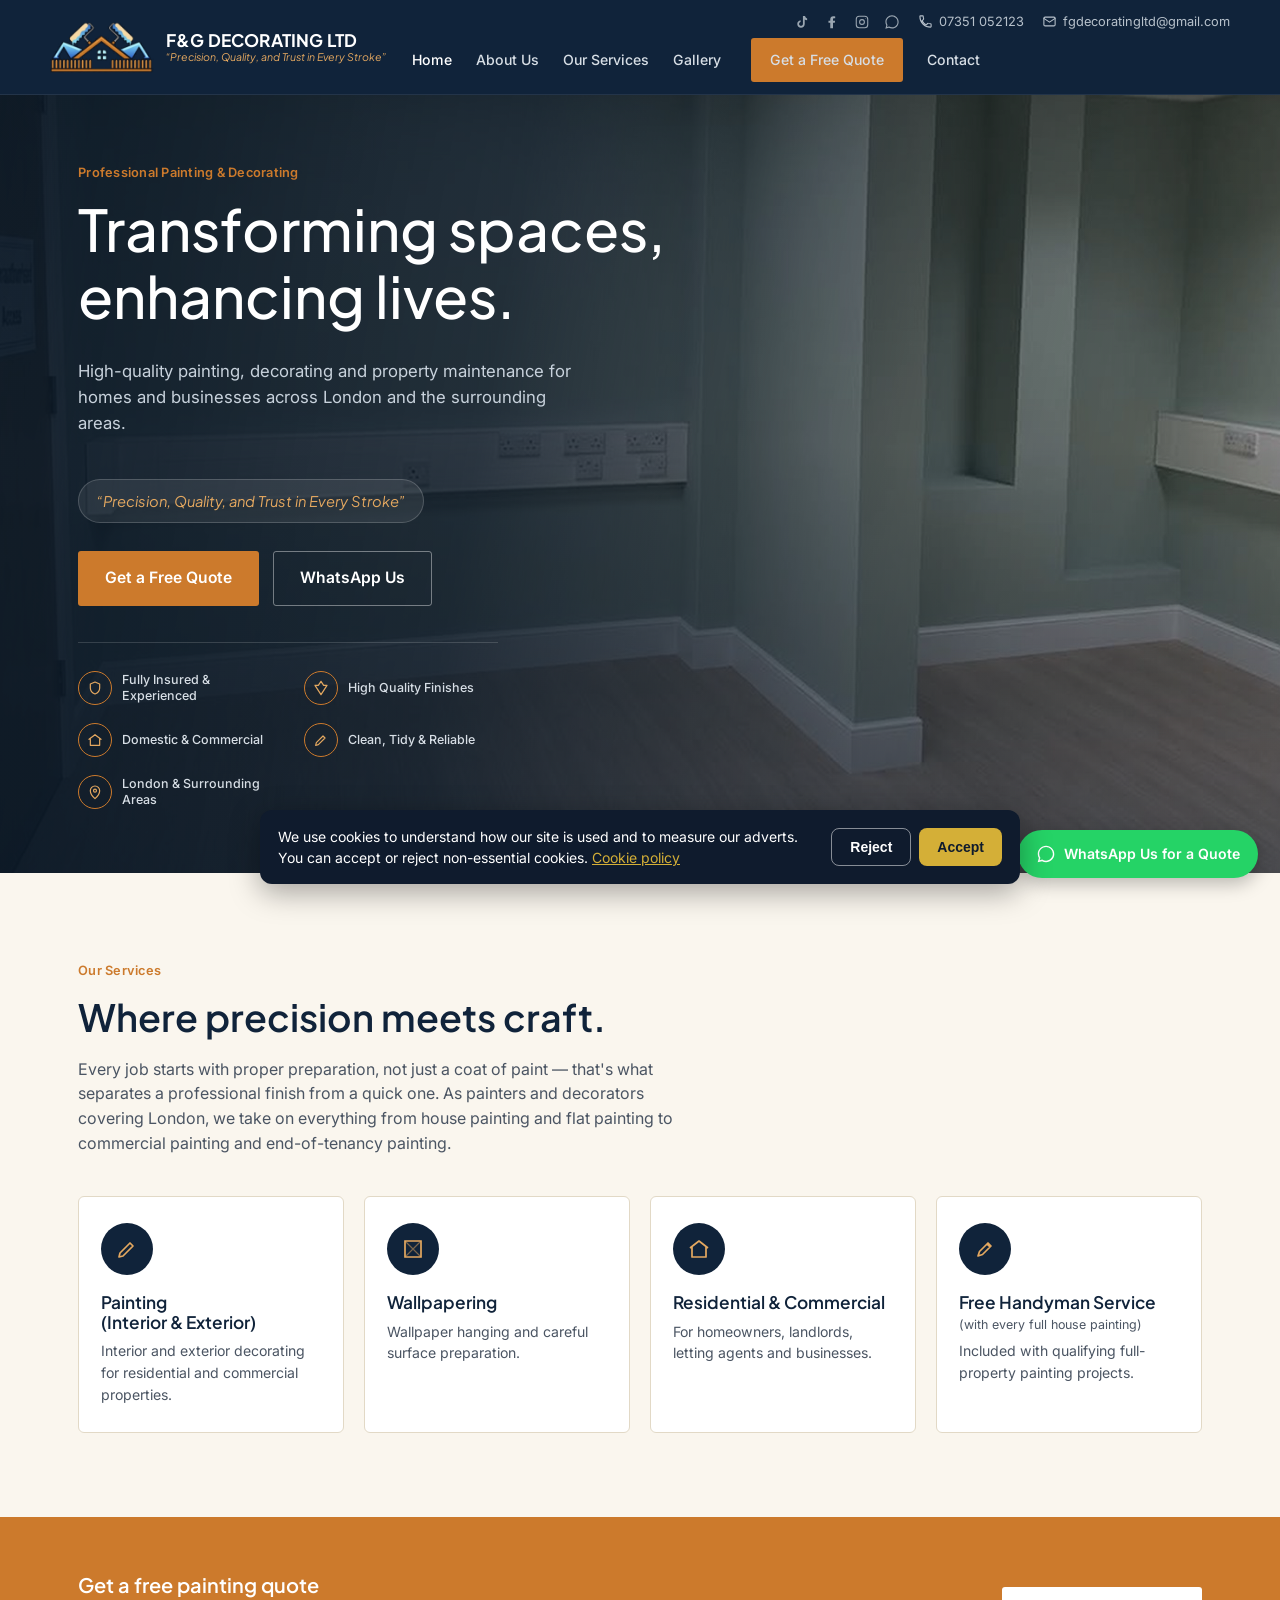
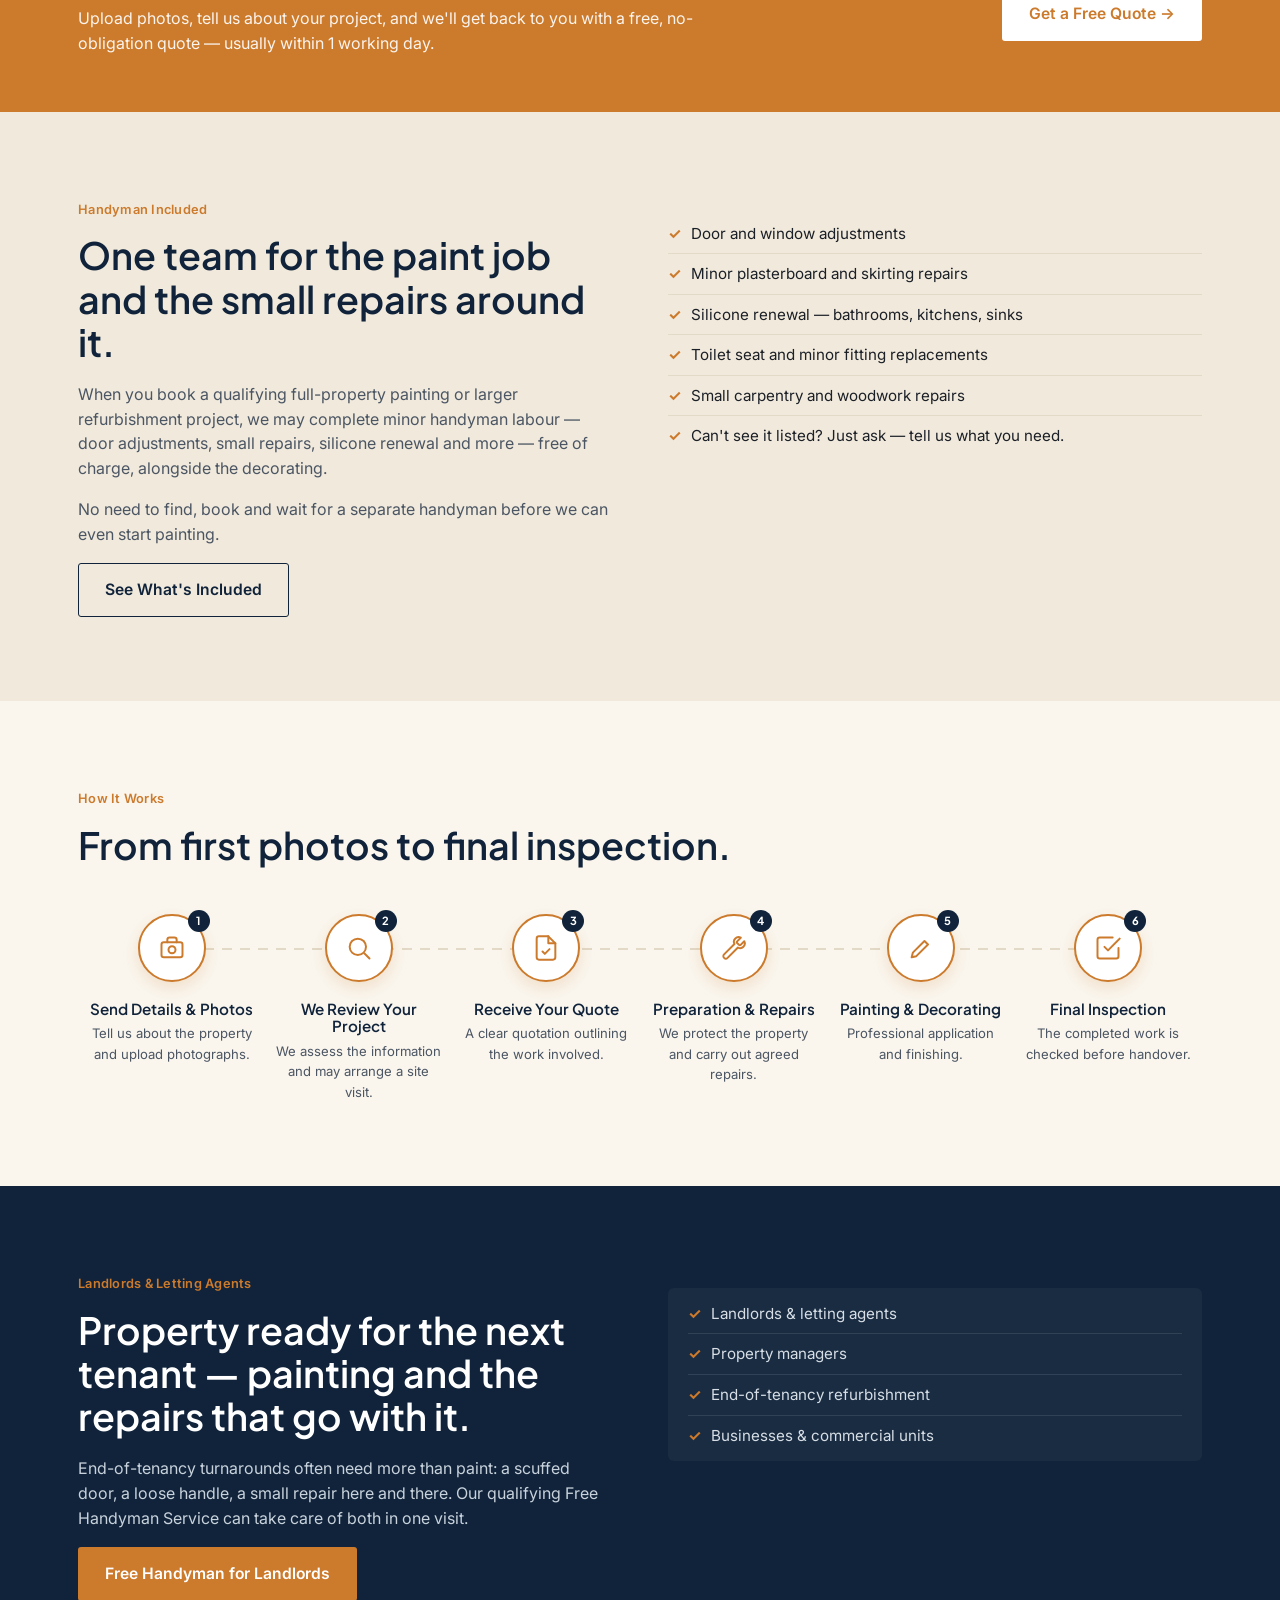
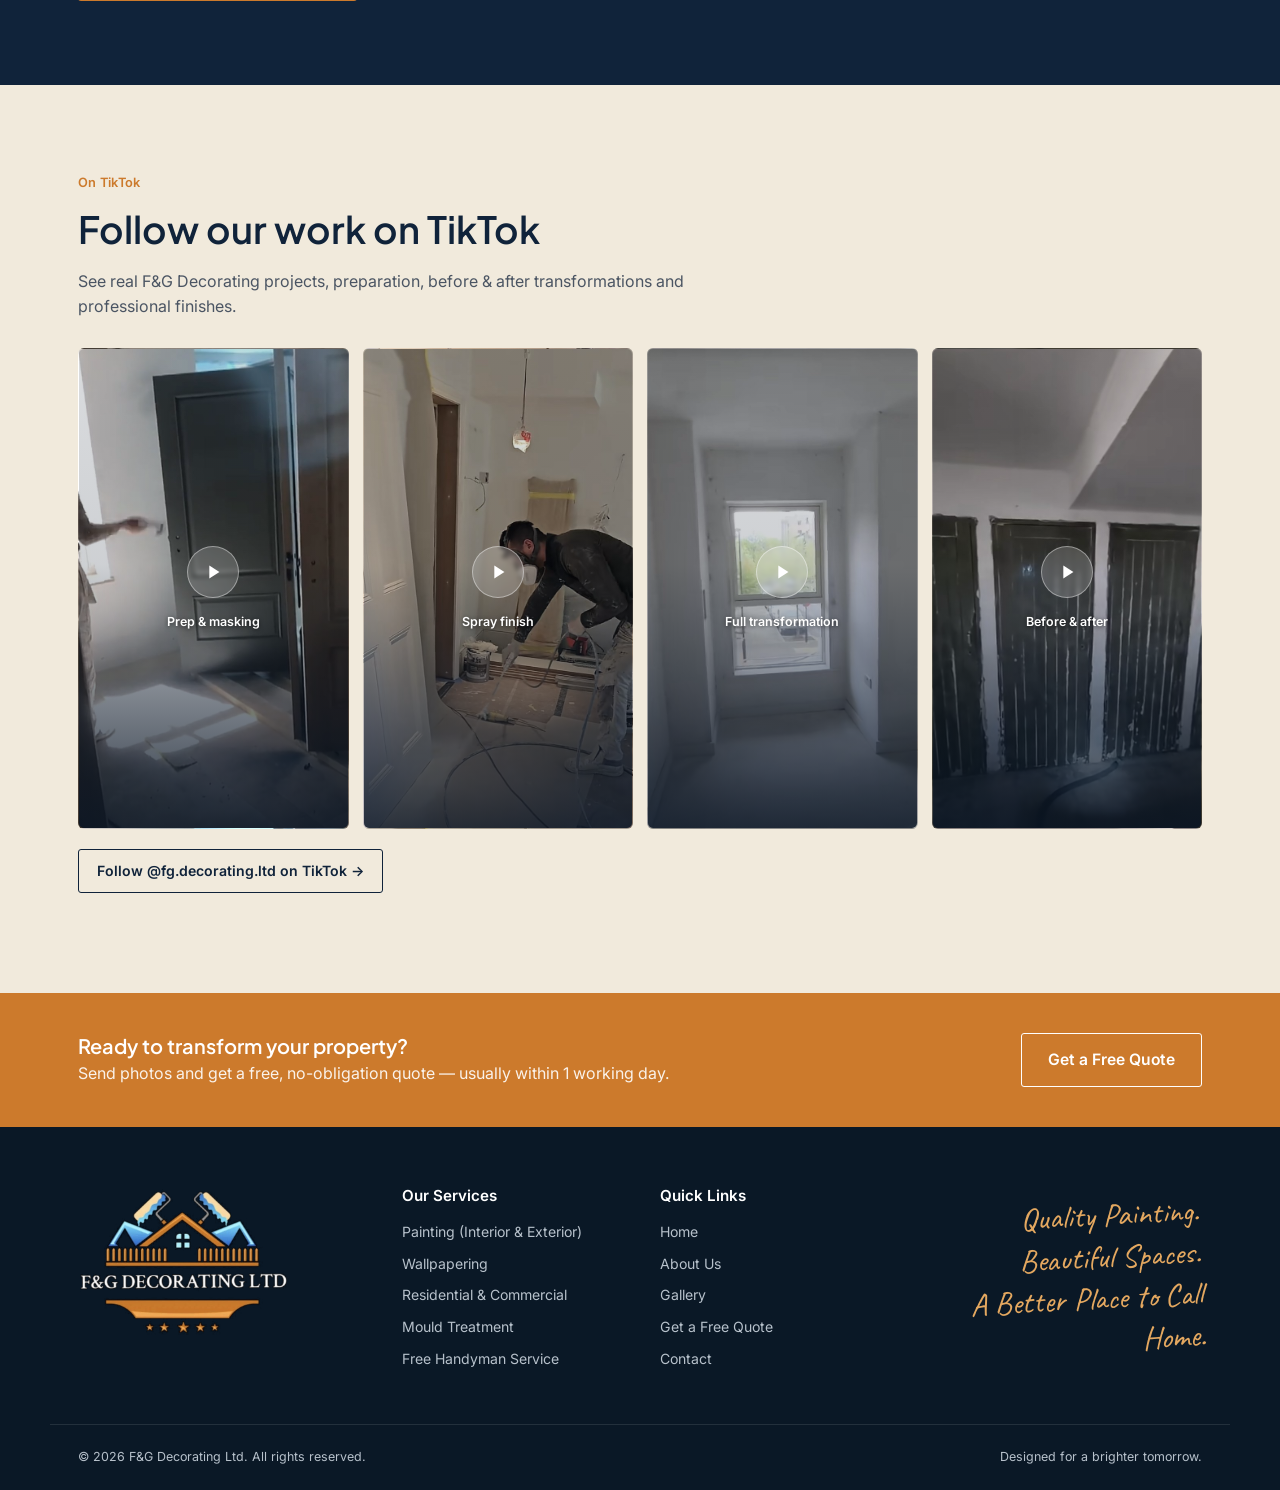
<file: index.html>
<!DOCTYPE html>
<html lang="en">
<head>
<script>window.dataLayer=window.dataLayer||[];function gtag(){dataLayer.push(arguments);}
(function(){var g='denied';try{if(localStorage.getItem('fgConsent')==='granted')g='granted';}catch(e){}
gtag('consent','default',{ad_storage:g,analytics_storage:g,ad_user_data:g,ad_personalization:g,wait_for_update:500});})();</script>
<!-- Google Tag Manager -->
<script>(function(w,d,s,l,i){w[l]=w[l]||[];w[l].push({'gtm.start':
new Date().getTime(),event:'gtm.js'});var f=d.getElementsByTagName(s)[0],
j=d.createElement(s),dl=l!='dataLayer'?'&l='+l:'';j.async=true;j.src=
'https://www.googletagmanager.com/gtm.js?id='+i+dl;f.parentNode.insertBefore(j,f);
})(window,document,'script','dataLayer','GTM-PV8RXGWX');</script>
<!-- End Google Tag Manager -->
<meta charset="UTF-8">
<meta name="viewport" content="width=device-width, initial-scale=1.0">
<title>Painters &amp; Decorators in London | F&amp;G Decorating Ltd</title>
<meta name="description" content="F&G Decorating Ltd — professional painting, decorating and property maintenance across London and surrounding areas.">
<link rel="preconnect" href="https://fonts.googleapis.com">
<link href="https://fonts.googleapis.com/css2?family=Plus+Jakarta+Sans:ital,wght@0,400;0,500;0,600;0,700;1,400;1,500;1,600&family=Inter:wght@400;500;600;700&family=Caveat:wght@600;700&display=swap" rel="stylesheet">
<link rel="stylesheet" href="styles.css">
</head>
<body>
<!-- Google Tag Manager (noscript) -->
<noscript><iframe src="https://www.googletagmanager.com/ns.html?id=GTM-PV8RXGWX"
height="0" width="0" style="display:none;visibility:hidden"></iframe></noscript>
<!-- End Google Tag Manager (noscript) -->
<header class="site-header">
  <div class="container header-grid">
    <a href="index.html" class="logo-block">
      <img src="assets/fg-logo-icon.png" alt="F&amp;G Decorating Ltd" style="height:52px;width:auto;">
      <span class="logo-text"><strong>F&amp;G DECORATING LTD</strong><span>&ldquo;Precision, Quality, and Trust in Every Stroke&rdquo;</span></span>
    </a>
    <div class="header-contact-row">
      <div class="utility-icons">
        <a href="https://www.tiktok.com/@fg.decorating.ltd" target="_blank" rel="noopener" aria-label="TikTok" title="TikTok"><svg viewBox="0 0 24 24" fill="currentColor" width="16" height="16"><path d="M16.6 3c.3 1.7 1.4 3.1 3.1 3.6v2.7c-1.3 0-2.5-.4-3.6-1v6.6c0 3.1-2.5 5.6-5.6 5.6S4.9 18 4.9 14.9c0-2.9 2.2-5.3 5-5.6v2.8c-1.3.3-2.3 1.5-2.3 2.8 0 1.6 1.3 2.9 2.9 2.9s2.9-1.3 2.9-2.9V3h3.2z"/></svg></a>
        <a href="#" target="_blank" rel="noopener" aria-label="Facebook" title="Facebook"><svg viewBox="0 0 24 24" fill="currentColor" width="16" height="16"><path d="M13.5 21.5v-8.2h2.7l.4-3.2h-3.1V8c0-.9.3-1.6 1.7-1.6h1.6V3.6C16.1 3.5 15 3.4 13.8 3.4c-2.6 0-4.4 1.6-4.4 4.6v2.1H6.7v3.2h2.7v8.2h4.1z"/></svg></a>
        <a href="#" target="_blank" rel="noopener" aria-label="Instagram" title="Instagram"><svg viewBox="0 0 24 24" fill="none" stroke="currentColor" stroke-width="1.6" width="16" height="16"><rect x="3.4" y="3.4" width="17.2" height="17.2" rx="4.5"/><circle cx="12" cy="12" r="3.6"/><circle cx="17.1" cy="6.9" r="0.6" fill="currentColor" stroke="none"/></svg></a>
        <a href="https://wa.me/447351052123" target="_blank" rel="noopener" aria-label="WhatsApp" title="WhatsApp"><svg viewBox="0 0 24 24" fill="currentColor" width="16" height="16"><path d="M12.04 2C6.58 2 2.13 6.45 2.13 11.91c0 1.75.46 3.45 1.32 4.95L2 22l5.29-1.39a9.9 9.9 0 0 0 4.75 1.21h.01c5.46 0 9.9-4.45 9.9-9.91C21.96 6.45 17.5 2 12.04 2zm0 18.03h-.01a8.2 8.2 0 0 1-4.19-1.15l-.3-.18-3.12.82.84-3.04-.2-.31a8.15 8.15 0 0 1-1.26-4.36c0-4.52 3.68-8.2 8.24-8.2 2.2 0 4.27.86 5.82 2.42a8.15 8.15 0 0 1 2.41 5.79c0 4.52-3.68 8.21-8.23 8.21z"/></svg></a>
      </div>
      <a class="utility-phone" href="tel:07351052123"><svg viewBox="0 0 24 24" fill="none" stroke="currentColor" stroke-width="1.7" stroke-linecap="round" stroke-linejoin="round" width="15" height="15"><path d="M6.6 10.8c1.4 2.8 3.8 5.2 6.6 6.6l2.2-2.2c.3-.3.7-.4 1-.2 1.1.4 2.3.6 3.6.6.6 0 1 .4 1 1V20c0 .6-.4 1-1 1C10.6 21 3 13.4 3 4c0-.6.4-1 1-1h3.4c.6 0 1 .4 1 1 0 1.3.2 2.5.6 3.6.1.3 0 .7-.2 1L6.6 10.8z"/></svg><span class="phone-text">07351 052123</span></a>
      <a class="utility-email" href="mailto:fgdecoratingltd@gmail.com"><svg viewBox="0 0 24 24" fill="none" stroke="currentColor" stroke-width="1.7" stroke-linecap="round" stroke-linejoin="round" width="15" height="15"><rect x="3" y="5" width="18" height="14" rx="2"/><path d="M3 7l9 6 9-6"/></svg> fgdecoratingltd@gmail.com</a>
    </div>
    <div class="header-nav-row">
      <nav class="main-nav"><a href="index.html" class="active">Home</a>
<a href="about.html">About Us</a>
<a href="services.html">Our Services</a>
<a href="gallery.html">Gallery</a>
<a href="quote.html" class="btn btn--gold btn--sm" style="margin-left:6px;">Get a Free Quote</a>
<a href="contact.html">Contact</a>
</nav>
      <button class="nav-toggle" aria-label="Open menu">&#9776;</button>
    </div>
  </div>
</header>

<section class="hero hero--photo">
  <div class="container">
  <div class="hero-content">
    <div class="eyebrow-tag">Professional Painting &amp; Decorating</div>
    <h1 style="color:#fff;">Transforming spaces,<br>enhancing lives.</h1>
    <p style="color:#C8D2DC;max-width:46ch;font-size:1.05rem;">High-quality painting, decorating and property maintenance for homes and businesses across London and the surrounding areas.</p>
    <div class="hero-quote-strip">&ldquo;Precision, Quality, and Trust in Every Stroke&rdquo;</div>
    <div style="display:flex;gap:14px;flex-wrap:wrap;margin-top:28px;">
      <a href="quote.html" class="btn btn--gold">Get a Free Quote</a>
      <a href="https://wa.me/447351052123" class="btn btn--outline-light" target="_blank" rel="noopener">WhatsApp Us</a>
    </div>
    <div class="hero-trust">
      <div class="trust-item"><span class="trust-icon"><svg viewBox="0 0 24 24" fill="none" stroke="currentColor" stroke-width="1.8" stroke-linecap="round" stroke-linejoin="round"><path d="M12 3l7 3v6c0 4.5-3 7.5-7 9-4-1.5-7-4.5-7-9V6l7-3z"/></svg></span>Fully Insured &amp; Experienced</div>
      <div class="trust-item"><span class="trust-icon"><svg viewBox="0 0 24 24" fill="none" stroke="currentColor" stroke-width="1.8" stroke-linecap="round" stroke-linejoin="round"><path d="M12 2l4 6h5l-9 14L3 8h5l4-6z"/></svg></span>High Quality Finishes</div>
      <div class="trust-item"><span class="trust-icon"><svg viewBox="0 0 24 24" fill="none" stroke="currentColor" stroke-width="1.8" stroke-linecap="round" stroke-linejoin="round"><path d="M3 11l9-7 9 7M5 10v10h14V10"/></svg></span>Domestic &amp; Commercial</div>
      <div class="trust-item"><span class="trust-icon"><svg viewBox="0 0 24 24" fill="none" stroke="currentColor" stroke-width="1.8" stroke-linecap="round" stroke-linejoin="round"><path d="M4 20l4-1 10-10-3-3L5 16l-1 4z"/></svg></span>Clean, Tidy &amp; Reliable</div>
      <div class="trust-item"><span class="trust-icon"><svg viewBox="0 0 24 24" fill="none" stroke="currentColor" stroke-width="1.8" stroke-linecap="round" stroke-linejoin="round"><path d="M12 22s7-6.2 7-12A7 7 0 0 0 5 10c0 5.8 7 12 7 12z"/><circle cx="12" cy="10" r="2.2"/></svg></span>London &amp; Surrounding Areas</div>
    </div>
  </div>
  </div>
</section>

<section class="section">
  <div class="container">
    <div class="eyebrow-tag">Our Services</div>
    <h2>Where precision meets craft.</h2>
    <p>Every job starts with proper preparation, not just a coat of paint — that's what separates a professional finish from a quick one. As painters and decorators covering London, we take on everything from house painting and flat painting to commercial painting and end-of-tenancy painting.</p>
    <div class="card-grid">
      <a href="painting.html" class="service-card">
        <span class="icon-badge"><svg viewBox="0 0 24 24" fill="none" stroke="currentColor" stroke-width="1.7" stroke-linejoin="round"><path d="M4 20l4-1 10-10-3-3L5 16l-1 4z"/></svg></span>
        <h3>Painting<br>(Interior &amp; Exterior)</h3>
        <p>Interior and exterior decorating for residential and commercial properties.</p>
      </a>
      <a href="wallpapering.html" class="service-card">
        <span class="icon-badge"><svg viewBox="0 0 24 24" fill="none" stroke="currentColor" stroke-width="1.7"><path d="M4 4h16v16H4z"/><path d="M4 4l16 16M20 4L4 20" opacity="0.5" stroke-width="1.2"/></svg></span>
        <h3>Wallpapering</h3>
        <p>Wallpaper hanging and careful surface preparation.</p>
      </a>
      <a href="residential-commercial.html" class="service-card">
        <span class="icon-badge"><svg viewBox="0 0 24 24" fill="none" stroke="currentColor" stroke-width="1.7" stroke-linejoin="round"><path d="M3 11l9-7 9 7M5 10v10h14V10"/></svg></span>
        <h3>Residential &amp; Commercial</h3>
        <p>For homeowners, landlords, letting agents and businesses.</p>
      </a>
      <a href="handyman.html" class="service-card">
        <span class="icon-badge"><svg viewBox="0 0 24 24" fill="none" stroke="currentColor" stroke-width="1.7" stroke-linejoin="round"><path d="M14 7l3 3M5 19l1.5-4.5L15 6l3 3-8.5 8.5L5 19z"/></svg></span>
        <h3>Free Handyman Service<br><span style="font-size:0.78rem;color:var(--ink-soft);font-family:var(--font-body);font-weight:400;">(with every full house painting)</span></h3>
        <p>Included with qualifying full-property painting projects.</p>
      </a>
    </div>
  </div>
</section>

<section class="section section--tight" style="background:var(--gold);">
  <div class="container cta-banner-inner">
    <div>
      <h3 style="color:#fff;">Get a free painting quote</h3>
      <p style="color:rgba(255,255,255,0.92);margin:0;">Upload photos, tell us about your project, and we'll get back to you with a free, no-obligation quote — usually within 1 working day.</p>
    </div>
    <a href="quote.html" class="btn" style="background:#fff;color:var(--gold);">Get a Free Quote &rarr;</a>
  </div>
</section>

<section class="section section--dim">
  <div class="container two-col">
    <div>
      <div class="eyebrow-tag">Handyman Included</div>
      <h2>One team for the paint job and the small repairs around it.</h2>
      <p>When you book a qualifying full-property painting or larger refurbishment project, we may complete minor handyman labour — door adjustments, small repairs, silicone renewal and more — free of charge, alongside the decorating.</p>
      <p>No need to find, book and wait for a separate handyman before we can even start painting.</p>
      <a href="handyman.html" class="btn btn--outline-dark">See What's Included</a>
    </div>
    <ul class="check-list">
      <li>Door and window adjustments</li>
      <li>Minor plasterboard and skirting repairs</li>
      <li>Silicone renewal — bathrooms, kitchens, sinks</li>
      <li>Toilet seat and minor fitting replacements</li>
      <li>Small carpentry and woodwork repairs</li>
      <li>Can't see it listed? Just ask — tell us what you need.</li>
    </ul>
  </div>
</section>

<section class="section">
  <div class="container">
    <div class="eyebrow-tag">How It Works</div>
    <h2>From first photos to final inspection.</h2>
    <div class="timeline">
      <div class="timeline-step">
        <div class="tl-icon"><span class="tl-num">1</span><svg viewBox="0 0 24 24" fill="none" stroke="currentColor" stroke-width="1.7" stroke-linecap="round" stroke-linejoin="round"><rect x="3" y="7" width="18" height="13" rx="2"/><path d="M8 7V5a2 2 0 0 1 2-2h4a2 2 0 0 1 2 2v2"/><circle cx="12" cy="13.5" r="3"/></svg></div>
        <h4>Send Details &amp; Photos</h4><p>Tell us about the property and upload photographs.</p>
      </div>
      <div class="timeline-step">
        <div class="tl-icon"><span class="tl-num">2</span><svg viewBox="0 0 24 24" fill="none" stroke="currentColor" stroke-width="1.7" stroke-linecap="round" stroke-linejoin="round"><circle cx="11" cy="11" r="7"/><path d="M21 21l-4.3-4.3"/></svg></div>
        <h4>We Review Your Project</h4><p>We assess the information and may arrange a site visit.</p>
      </div>
      <div class="timeline-step">
        <div class="tl-icon"><span class="tl-num">3</span><svg viewBox="0 0 24 24" fill="none" stroke="currentColor" stroke-width="1.7" stroke-linecap="round" stroke-linejoin="round"><path d="M14 2H6a2 2 0 0 0-2 2v16a2 2 0 0 0 2 2h12a2 2 0 0 0 2-2V8z"/><path d="M14 2v6h6"/><path d="M9 15l2 2 4-4"/></svg></div>
        <h4>Receive Your Quote</h4><p>A clear quotation outlining the work involved.</p>
      </div>
      <div class="timeline-step">
        <div class="tl-icon"><span class="tl-num">4</span><svg viewBox="0 0 24 24" fill="none" stroke="currentColor" stroke-width="1.7" stroke-linecap="round" stroke-linejoin="round"><path d="M14.7 6.3a1 1 0 0 0 0 1.4l1.6 1.6a1 1 0 0 0 1.4 0l3.1-3.1a4 4 0 0 1-5.4 5.4L6.5 20.5a2.1 2.1 0 0 1-3-3L12.4 8.6a4 4 0 0 1 5.4-5.4z"/></svg></div>
        <h4>Preparation &amp; Repairs</h4><p>We protect the property and carry out agreed repairs.</p>
      </div>
      <div class="timeline-step">
        <div class="tl-icon"><span class="tl-num">5</span><svg viewBox="0 0 24 24" fill="none" stroke="currentColor" stroke-width="1.7" stroke-linecap="round" stroke-linejoin="round"><path d="M4 20l4-1 10-10-3-3L5 16l-1 4z"/></svg></div>
        <h4>Painting &amp; Decorating</h4><p>Professional application and finishing.</p>
      </div>
      <div class="timeline-step">
        <div class="tl-icon"><span class="tl-num">6</span><svg viewBox="0 0 24 24" fill="none" stroke="currentColor" stroke-width="1.7" stroke-linecap="round" stroke-linejoin="round"><path d="M9 11l3 3L22 4"/><path d="M21 12v7a2 2 0 0 1-2 2H5a2 2 0 0 1-2-2V5a2 2 0 0 1 2-2h11"/></svg></div>
        <h4>Final Inspection</h4><p>The completed work is checked before handover.</p>
      </div>
    </div>
  </div>
</section>

<section class="section section--navy">
  <div class="container two-col">
    <div>
      <div class="eyebrow-tag">Landlords &amp; Letting Agents</div>
      <h2 style="color:#fff;">Property ready for the next tenant — painting and the repairs that go with it.</h2>
      <p>End-of-tenancy turnarounds often need more than paint: a scuffed door, a loose handle, a small repair here and there. Our qualifying Free Handyman Service can take care of both in one visit.</p>
      <a href="handyman.html" class="btn btn--gold">Free Handyman for Landlords</a>
    </div>
    <ul class="check-list" style="background:rgba(255,255,255,0.04);border-radius:6px;padding:6px 20px;">
      <li style="color:#D7DEE5;border-color:rgba(255,255,255,0.1);">Landlords &amp; letting agents</li>
      <li style="color:#D7DEE5;border-color:rgba(255,255,255,0.1);">Property managers</li>
      <li style="color:#D7DEE5;border-color:rgba(255,255,255,0.1);">End-of-tenancy refurbishment</li>
      <li style="color:#D7DEE5;">Businesses &amp; commercial units</li>
    </ul>
  </div>
</section>

<section class="section section--dim">
  <div class="container">
    <div class="eyebrow-tag">On TikTok</div>
    <h2>Follow our work on TikTok</h2>
    <p>See real F&amp;G Decorating projects, preparation, before &amp; after transformations and professional finishes.</p>
    <div class="tiktok-grid">
      <a class="tiktok-tile" style="background-image:url('assets/tiktok/prep-masking.jpg');" href="https://www.tiktok.com/@fg.decorating.ltd/video/7500206768946138390" target="_blank" rel="noopener">
        <span class="tiktok-play"><svg viewBox="0 0 24 24" fill="currentColor" width="22" height="22"><path d="M8 5v14l11-7z"/></svg></span>
        <span class="tiktok-tile-label">Prep &amp; masking</span>
      </a>
      <a class="tiktok-tile" style="background-image:url('assets/tiktok/spray-finish.jpg');" href="https://www.tiktok.com/@fg.decorating.ltd/video/7499950213839310102" target="_blank" rel="noopener">
        <span class="tiktok-play"><svg viewBox="0 0 24 24" fill="currentColor" width="22" height="22"><path d="M8 5v14l11-7z"/></svg></span>
        <span class="tiktok-tile-label">Spray finish</span>
      </a>
      <a class="tiktok-tile" style="background-image:url('assets/tiktok/full-transformation.jpg');" href="https://www.tiktok.com/@fg.decorating.ltd/video/7496279679494540566" target="_blank" rel="noopener">
        <span class="tiktok-play"><svg viewBox="0 0 24 24" fill="currentColor" width="22" height="22"><path d="M8 5v14l11-7z"/></svg></span>
        <span class="tiktok-tile-label">Full transformation</span>
      </a>
      <a class="tiktok-tile" style="background-image:url('assets/tiktok/before-after.jpg');" href="https://www.tiktok.com/@fg.decorating.ltd/video/7658069362758225154" target="_blank" rel="noopener">
        <span class="tiktok-play"><svg viewBox="0 0 24 24" fill="currentColor" width="22" height="22"><path d="M8 5v14l11-7z"/></svg></span>
        <span class="tiktok-tile-label">Before &amp; after</span>
      </a>
    </div>
    <p style="margin-top:20px;"><a href="https://www.tiktok.com/@fg.decorating.ltd" target="_blank" rel="noopener" class="btn btn--outline-dark btn--sm">Follow @fg.decorating.ltd on TikTok &rarr;</a></p>
  </div>
</section>

<section class="cta-banner">
  <div class="container cta-banner-inner">
    <div>
      <h3>Ready to transform your property?</h3>
      <p>Send photos and get a free, no-obligation quote — usually within 1 working day.</p>
    </div>
    <a href="quote.html" class="btn btn--outline-light" style="border-color:#fff;color:#fff;">Get a Free Quote</a>
  </div>
</section><footer class="site-footer">
  <div class="container footer-grid">
    <div>
      <img src="assets/fg-logo.png" alt="F&amp;G Decorating Ltd" style="height:150px;width:auto;margin-bottom:6px;">
    </div>
    <div><h4>Our Services</h4><ul>
      <li><a href="painting.html">Painting (Interior &amp; Exterior)</a></li>
      <li><a href="wallpapering.html">Wallpapering</a></li>
      <li><a href="residential-commercial.html">Residential &amp; Commercial</a></li>
      <li><a href="mould-treatment.html">Mould Treatment</a></li>
      <li><a href="handyman.html">Free Handyman Service</a></li>
    </ul></div>
    <div><h4>Quick Links</h4><ul>
      <li><a href="index.html">Home</a></li><li><a href="about.html">About Us</a></li>
      <li><a href="gallery.html">Gallery</a></li><li></li>
      <li><a href="quote.html">Get a Free Quote</a></li><li><a href="contact.html">Contact</a></li>
    </ul></div>
    <div class="footer-script">Quality Painting.<br>Beautiful Spaces.<br>A Better Place to Call Home.</div>
  </div>
  <div class="container footer-bottom">
    <span>&copy; 2026 F&amp;G Decorating Ltd. All rights reserved.</span>
    <span>Designed for a brighter tomorrow.</span>
  </div>
</footer>
<a class="whatsapp-float" href="https://wa.me/447351052123" target="_blank" rel="noopener" aria-label="WhatsApp us for a quote">
  <svg viewBox="0 0 24 24" fill="currentColor" width="20" height="20"><path d="M12.04 2C6.58 2 2.13 6.45 2.13 11.91c0 1.75.46 3.45 1.32 4.95L2 22l5.29-1.39a9.9 9.9 0 0 0 4.75 1.21h.01c5.46 0 9.9-4.45 9.9-9.91C21.96 6.45 17.5 2 12.04 2zm0 18.03h-.01a8.2 8.2 0 0 1-4.19-1.15l-.3-.18-3.12.82.84-3.04-.2-.31a8.15 8.15 0 0 1-1.26-4.36c0-4.52 3.68-8.2 8.24-8.2 2.2 0 4.27.86 5.82 2.42a8.15 8.15 0 0 1 2.41 5.79c0 4.52-3.68 8.21-8.23 8.21z"/></svg>
  WhatsApp Us for a Quote
</a>
<div class="popup-overlay" id="popup-overlay">
  <div class="popup-card">
    <button class="popup-close" id="popup-close" aria-label="Close">&times;</button>
    <div id="popup-form-wrap">
      <h3>Still thinking it over?</h3>
      <p class="popup-sub">Leave your details and we'll get back to you with a free, no-obligation quote — usually within 1 working day.</p>
      <form id="popup-form">
        <div class="popup-field">
          <label for="popup-name">Full name</label>
          <input type="text" id="popup-name" name="name" required>
        </div>
        <div class="popup-field">
          <label for="popup-contact">Phone or email</label>
          <input type="text" id="popup-contact" name="contact" required>
        </div>
        <div class="popup-field">
          <label for="popup-message">What do you need done? (optional)</label>
          <textarea id="popup-message" name="message" placeholder="e.g. full house repaint, flat in N7"></textarea>
        </div>
        <input type="hidden" name="_subject" value="New enquiry from website popup — F&amp;G Decorating">
        <button type="submit" class="btn btn--gold btn--block">Send &amp; Get My Quote</button>
        <p class="popup-note">Sent straight to fgdecoratingltd@gmail.com. We'll never share your details with third parties.</p>
      </form>
    </div>
    <div class="popup-success" id="popup-success">
      <h3>Almost done — press Send</h3>
      <p>Your email app should have opened with your details filled in. Press Send to get it to us. If nothing opened, email fgdecoratingltd@gmail.com or WhatsApp 07351 052123.</p>
    </div>
  </div>
</div>
<script src="script.js"></script>
</body>
</html>
</file>
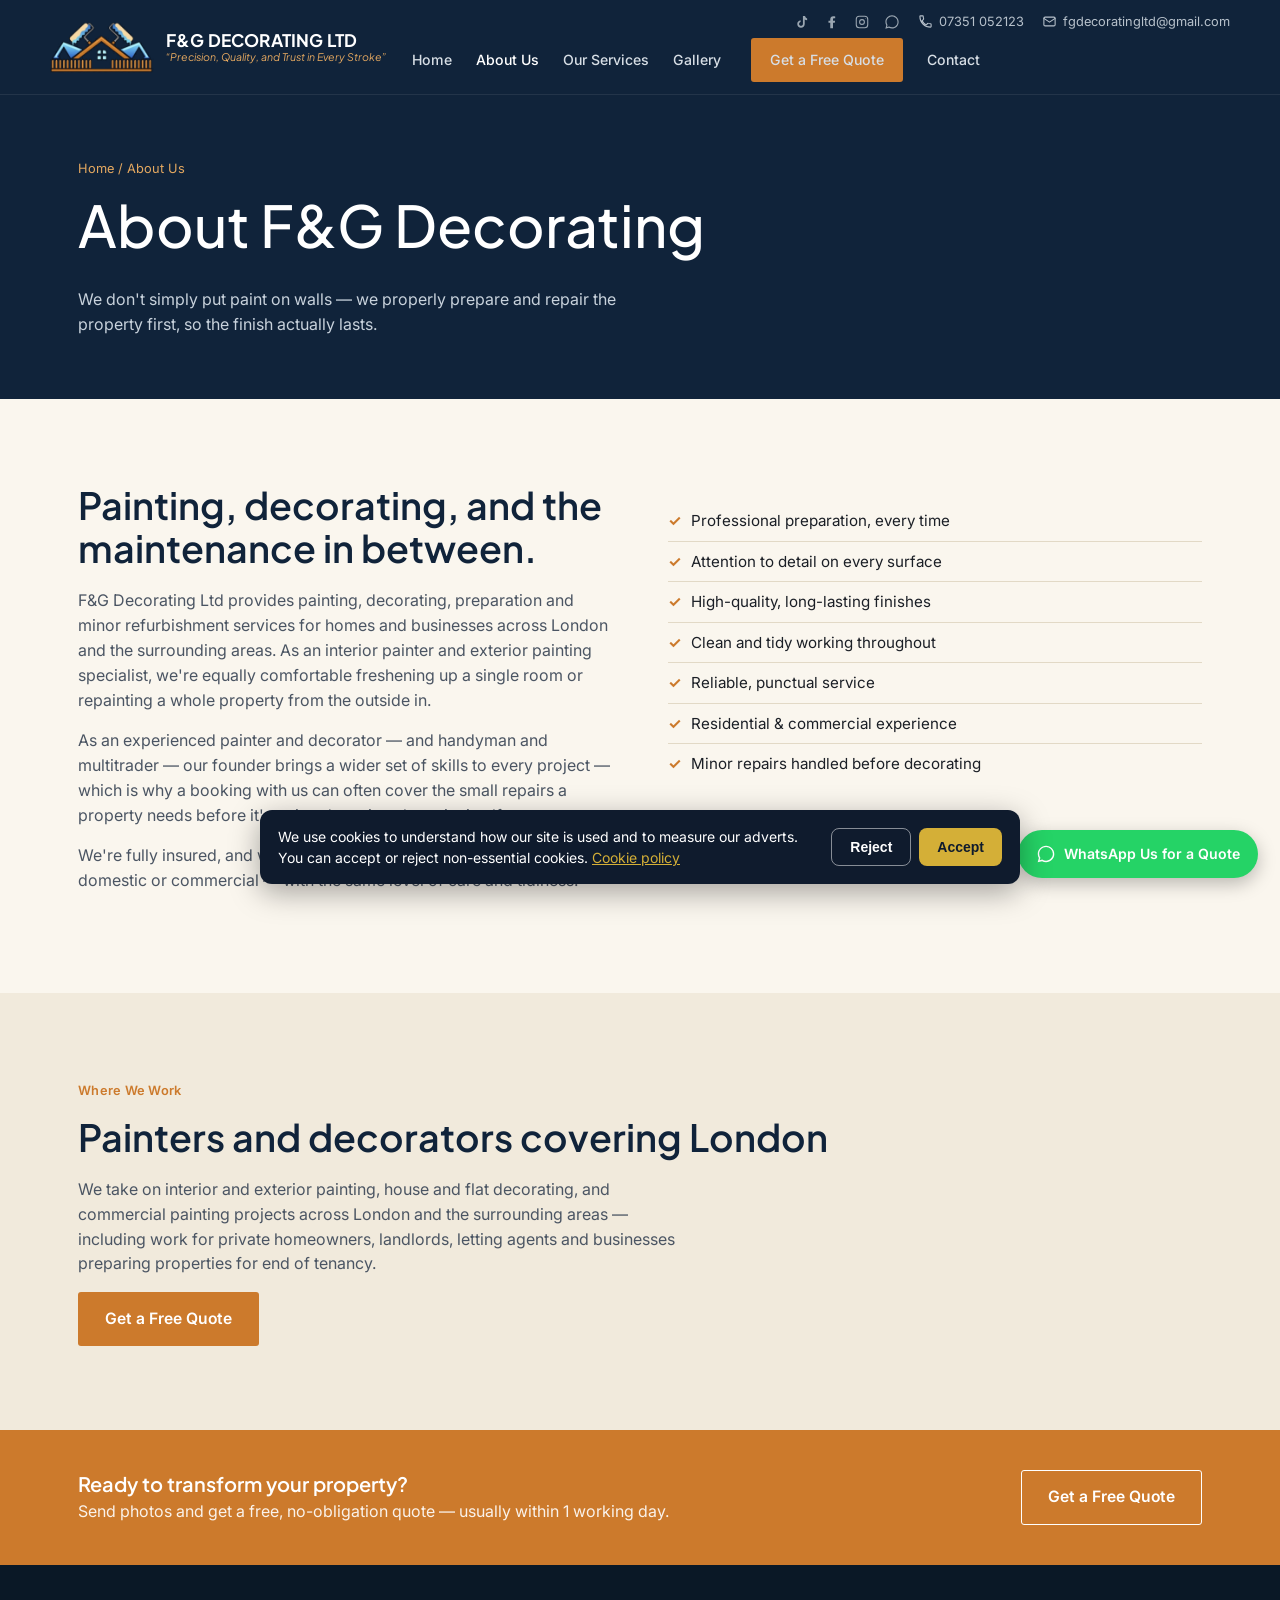
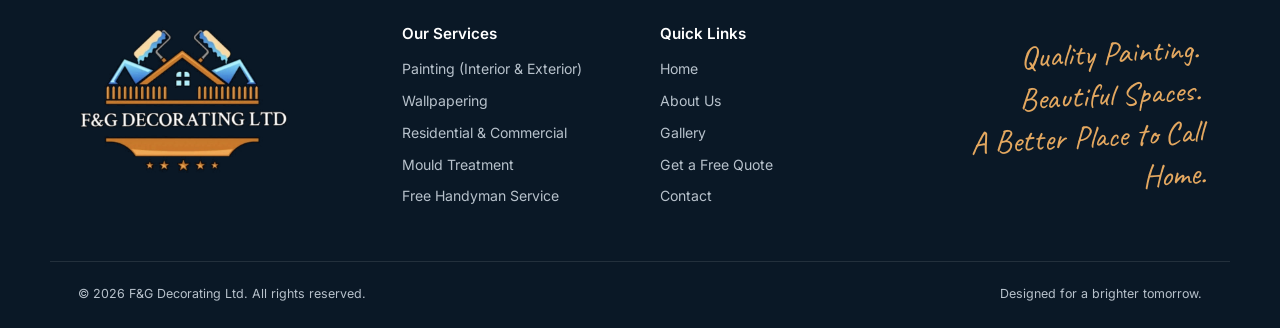
<file: about.html>
<!DOCTYPE html>
<html lang="en">
<head>
<script>window.dataLayer=window.dataLayer||[];function gtag(){dataLayer.push(arguments);}
(function(){var g='denied';try{if(localStorage.getItem('fgConsent')==='granted')g='granted';}catch(e){}
gtag('consent','default',{ad_storage:g,analytics_storage:g,ad_user_data:g,ad_personalization:g,wait_for_update:500});})();</script>
<!-- Google Tag Manager -->
<script>(function(w,d,s,l,i){w[l]=w[l]||[];w[l].push({'gtm.start':
new Date().getTime(),event:'gtm.js'});var f=d.getElementsByTagName(s)[0],
j=d.createElement(s),dl=l!='dataLayer'?'&l='+l:'';j.async=true;j.src=
'https://www.googletagmanager.com/gtm.js?id='+i+dl;f.parentNode.insertBefore(j,f);
})(window,document,'script','dataLayer','GTM-PV8RXGWX');</script>
<!-- End Google Tag Manager -->
<meta charset="UTF-8">
<meta name="viewport" content="width=device-width, initial-scale=1.0">
<title>About Us | F&amp;G Decorating Ltd</title>
<meta name="description" content="About F&G Decorating Ltd — experienced painters, decorators and handymen serving London and surrounding areas.">
<link rel="preconnect" href="https://fonts.googleapis.com">
<link href="https://fonts.googleapis.com/css2?family=Plus+Jakarta+Sans:ital,wght@0,400;0,500;0,600;0,700;1,400;1,500;1,600&family=Inter:wght@400;500;600;700&family=Caveat:wght@600;700&display=swap" rel="stylesheet">
<link rel="stylesheet" href="styles.css">
</head>
<body>
<!-- Google Tag Manager (noscript) -->
<noscript><iframe src="https://www.googletagmanager.com/ns.html?id=GTM-PV8RXGWX"
height="0" width="0" style="display:none;visibility:hidden"></iframe></noscript>
<!-- End Google Tag Manager (noscript) -->
<header class="site-header">
  <div class="container header-grid">
    <a href="index.html" class="logo-block">
      <img src="assets/fg-logo-icon.png" alt="F&amp;G Decorating Ltd" style="height:52px;width:auto;">
      <span class="logo-text"><strong>F&amp;G DECORATING LTD</strong><span>&ldquo;Precision, Quality, and Trust in Every Stroke&rdquo;</span></span>
    </a>
    <div class="header-contact-row">
      <div class="utility-icons">
        <a href="https://www.tiktok.com/@fg.decorating.ltd" target="_blank" rel="noopener" aria-label="TikTok" title="TikTok"><svg viewBox="0 0 24 24" fill="currentColor" width="16" height="16"><path d="M16.6 3c.3 1.7 1.4 3.1 3.1 3.6v2.7c-1.3 0-2.5-.4-3.6-1v6.6c0 3.1-2.5 5.6-5.6 5.6S4.9 18 4.9 14.9c0-2.9 2.2-5.3 5-5.6v2.8c-1.3.3-2.3 1.5-2.3 2.8 0 1.6 1.3 2.9 2.9 2.9s2.9-1.3 2.9-2.9V3h3.2z"/></svg></a>
        <a href="#" target="_blank" rel="noopener" aria-label="Facebook" title="Facebook"><svg viewBox="0 0 24 24" fill="currentColor" width="16" height="16"><path d="M13.5 21.5v-8.2h2.7l.4-3.2h-3.1V8c0-.9.3-1.6 1.7-1.6h1.6V3.6C16.1 3.5 15 3.4 13.8 3.4c-2.6 0-4.4 1.6-4.4 4.6v2.1H6.7v3.2h2.7v8.2h4.1z"/></svg></a>
        <a href="#" target="_blank" rel="noopener" aria-label="Instagram" title="Instagram"><svg viewBox="0 0 24 24" fill="none" stroke="currentColor" stroke-width="1.6" width="16" height="16"><rect x="3.4" y="3.4" width="17.2" height="17.2" rx="4.5"/><circle cx="12" cy="12" r="3.6"/><circle cx="17.1" cy="6.9" r="0.6" fill="currentColor" stroke="none"/></svg></a>
        <a href="https://wa.me/447351052123" target="_blank" rel="noopener" aria-label="WhatsApp" title="WhatsApp"><svg viewBox="0 0 24 24" fill="currentColor" width="16" height="16"><path d="M12.04 2C6.58 2 2.13 6.45 2.13 11.91c0 1.75.46 3.45 1.32 4.95L2 22l5.29-1.39a9.9 9.9 0 0 0 4.75 1.21h.01c5.46 0 9.9-4.45 9.9-9.91C21.96 6.45 17.5 2 12.04 2zm0 18.03h-.01a8.2 8.2 0 0 1-4.19-1.15l-.3-.18-3.12.82.84-3.04-.2-.31a8.15 8.15 0 0 1-1.26-4.36c0-4.52 3.68-8.2 8.24-8.2 2.2 0 4.27.86 5.82 2.42a8.15 8.15 0 0 1 2.41 5.79c0 4.52-3.68 8.21-8.23 8.21z"/></svg></a>
      </div>
      <a class="utility-phone" href="tel:07351052123"><svg viewBox="0 0 24 24" fill="none" stroke="currentColor" stroke-width="1.7" stroke-linecap="round" stroke-linejoin="round" width="15" height="15"><path d="M6.6 10.8c1.4 2.8 3.8 5.2 6.6 6.6l2.2-2.2c.3-.3.7-.4 1-.2 1.1.4 2.3.6 3.6.6.6 0 1 .4 1 1V20c0 .6-.4 1-1 1C10.6 21 3 13.4 3 4c0-.6.4-1 1-1h3.4c.6 0 1 .4 1 1 0 1.3.2 2.5.6 3.6.1.3 0 .7-.2 1L6.6 10.8z"/></svg><span class="phone-text">07351 052123</span></a>
      <a class="utility-email" href="mailto:fgdecoratingltd@gmail.com"><svg viewBox="0 0 24 24" fill="none" stroke="currentColor" stroke-width="1.7" stroke-linecap="round" stroke-linejoin="round" width="15" height="15"><rect x="3" y="5" width="18" height="14" rx="2"/><path d="M3 7l9 6 9-6"/></svg> fgdecoratingltd@gmail.com</a>
    </div>
    <div class="header-nav-row">
      <nav class="main-nav"><a href="index.html">Home</a>
<a href="about.html" class="active">About Us</a>
<a href="services.html">Our Services</a>
<a href="gallery.html">Gallery</a>
<a href="quote.html" class="btn btn--gold btn--sm" style="margin-left:6px;">Get a Free Quote</a>
<a href="contact.html">Contact</a>
</nav>
      <button class="nav-toggle" aria-label="Open menu">&#9776;</button>
    </div>
  </div>
</header>

<section class="page-hero">
  <div class="container">
    <div class="breadcrumb">Home / About Us</div>
    <h1 style="color:#fff;">About F&amp;G Decorating</h1>
    <p>We don't simply put paint on walls — we properly prepare and repair the property first, so the finish actually lasts.</p>
  </div>
</section>

<section class="section">
  <div class="container two-col">
    <div>
      <h2>Painting, decorating, and the maintenance in between.</h2>
      <p>F&amp;G Decorating Ltd provides painting, decorating, preparation and minor refurbishment services for homes and businesses across London and the surrounding areas. As an interior painter and exterior painting specialist, we're equally comfortable freshening up a single room or repainting a whole property from the outside in.</p>
      <p>As an experienced painter and decorator — and handyman and multitrader — our founder brings a wider set of skills to every project — which is why a booking with us can often cover the small repairs a property needs before it's painted, not just the paint itself.</p>
      <p>We're fully insured, and we treat every property — occupied or empty, domestic or commercial — with the same level of care and tidiness.</p>
    </div>
    <ul class="check-list">
      <li>Professional preparation, every time</li>
      <li>Attention to detail on every surface</li>
      <li>High-quality, long-lasting finishes</li>
      <li>Clean and tidy working throughout</li>
      <li>Reliable, punctual service</li>
      <li>Residential &amp; commercial experience</li>
      <li>Minor repairs handled before decorating</li>
    </ul>
  </div>
</section>

<section class="section section--dim">
  <div class="container">
    <div class="eyebrow-tag">Where We Work</div>
    <h2>Painters and decorators covering London</h2>
    <p>We take on interior and exterior painting, house and flat decorating, and commercial painting projects across London and the surrounding areas — including work for private homeowners, landlords, letting agents and businesses preparing properties for end of tenancy.</p>
    <a href="quote.html" class="btn btn--gold">Get a Free Quote</a>
  </div>
</section>
<section class="cta-banner">
  <div class="container cta-banner-inner">
    <div>
      <h3>Ready to transform your property?</h3>
      <p>Send photos and get a free, no-obligation quote — usually within 1 working day.</p>
    </div>
    <a href="quote.html" class="btn btn--outline-light" style="border-color:#fff;color:#fff;">Get a Free Quote</a>
  </div>
</section><footer class="site-footer">
  <div class="container footer-grid">
    <div>
      <img src="assets/fg-logo.png" alt="F&amp;G Decorating Ltd" style="height:150px;width:auto;margin-bottom:6px;">
    </div>
    <div><h4>Our Services</h4><ul>
      <li><a href="painting.html">Painting (Interior &amp; Exterior)</a></li>
      <li><a href="wallpapering.html">Wallpapering</a></li>
      <li><a href="residential-commercial.html">Residential &amp; Commercial</a></li>
      <li><a href="mould-treatment.html">Mould Treatment</a></li>
      <li><a href="handyman.html">Free Handyman Service</a></li>
    </ul></div>
    <div><h4>Quick Links</h4><ul>
      <li><a href="index.html">Home</a></li><li><a href="about.html">About Us</a></li>
      <li><a href="gallery.html">Gallery</a></li><li></li>
      <li><a href="quote.html">Get a Free Quote</a></li><li><a href="contact.html">Contact</a></li>
    </ul></div>
    <div class="footer-script">Quality Painting.<br>Beautiful Spaces.<br>A Better Place to Call Home.</div>
  </div>
  <div class="container footer-bottom">
    <span>&copy; 2026 F&amp;G Decorating Ltd. All rights reserved.</span>
    <span>Designed for a brighter tomorrow.</span>
  </div>
</footer>
<a class="whatsapp-float" href="https://wa.me/447351052123" target="_blank" rel="noopener" aria-label="WhatsApp us for a quote">
  <svg viewBox="0 0 24 24" fill="currentColor" width="20" height="20"><path d="M12.04 2C6.58 2 2.13 6.45 2.13 11.91c0 1.75.46 3.45 1.32 4.95L2 22l5.29-1.39a9.9 9.9 0 0 0 4.75 1.21h.01c5.46 0 9.9-4.45 9.9-9.91C21.96 6.45 17.5 2 12.04 2zm0 18.03h-.01a8.2 8.2 0 0 1-4.19-1.15l-.3-.18-3.12.82.84-3.04-.2-.31a8.15 8.15 0 0 1-1.26-4.36c0-4.52 3.68-8.2 8.24-8.2 2.2 0 4.27.86 5.82 2.42a8.15 8.15 0 0 1 2.41 5.79c0 4.52-3.68 8.21-8.23 8.21z"/></svg>
  WhatsApp Us for a Quote
</a>
<div class="popup-overlay" id="popup-overlay">
  <div class="popup-card">
    <button class="popup-close" id="popup-close" aria-label="Close">&times;</button>
    <div id="popup-form-wrap">
      <h3>Still thinking it over?</h3>
      <p class="popup-sub">Leave your details and we'll get back to you with a free, no-obligation quote — usually within 1 working day.</p>
      <form id="popup-form">
        <div class="popup-field">
          <label for="popup-name">Full name</label>
          <input type="text" id="popup-name" name="name" required>
        </div>
        <div class="popup-field">
          <label for="popup-contact">Phone or email</label>
          <input type="text" id="popup-contact" name="contact" required>
        </div>
        <div class="popup-field">
          <label for="popup-message">What do you need done? (optional)</label>
          <textarea id="popup-message" name="message" placeholder="e.g. full house repaint, flat in N7"></textarea>
        </div>
        <input type="hidden" name="_subject" value="New enquiry from website popup — F&amp;G Decorating">
        <button type="submit" class="btn btn--gold btn--block">Send &amp; Get My Quote</button>
        <p class="popup-note">Sent straight to fgdecoratingltd@gmail.com. We'll never share your details with third parties.</p>
      </form>
    </div>
    <div class="popup-success" id="popup-success">
      <h3>Almost done — press Send</h3>
      <p>Your email app should have opened with your details filled in. Press Send to get it to us. If nothing opened, email fgdecoratingltd@gmail.com or WhatsApp 07351 052123.</p>
    </div>
  </div>
</div>
<script src="script.js"></script>
</body>
</html>
</file>
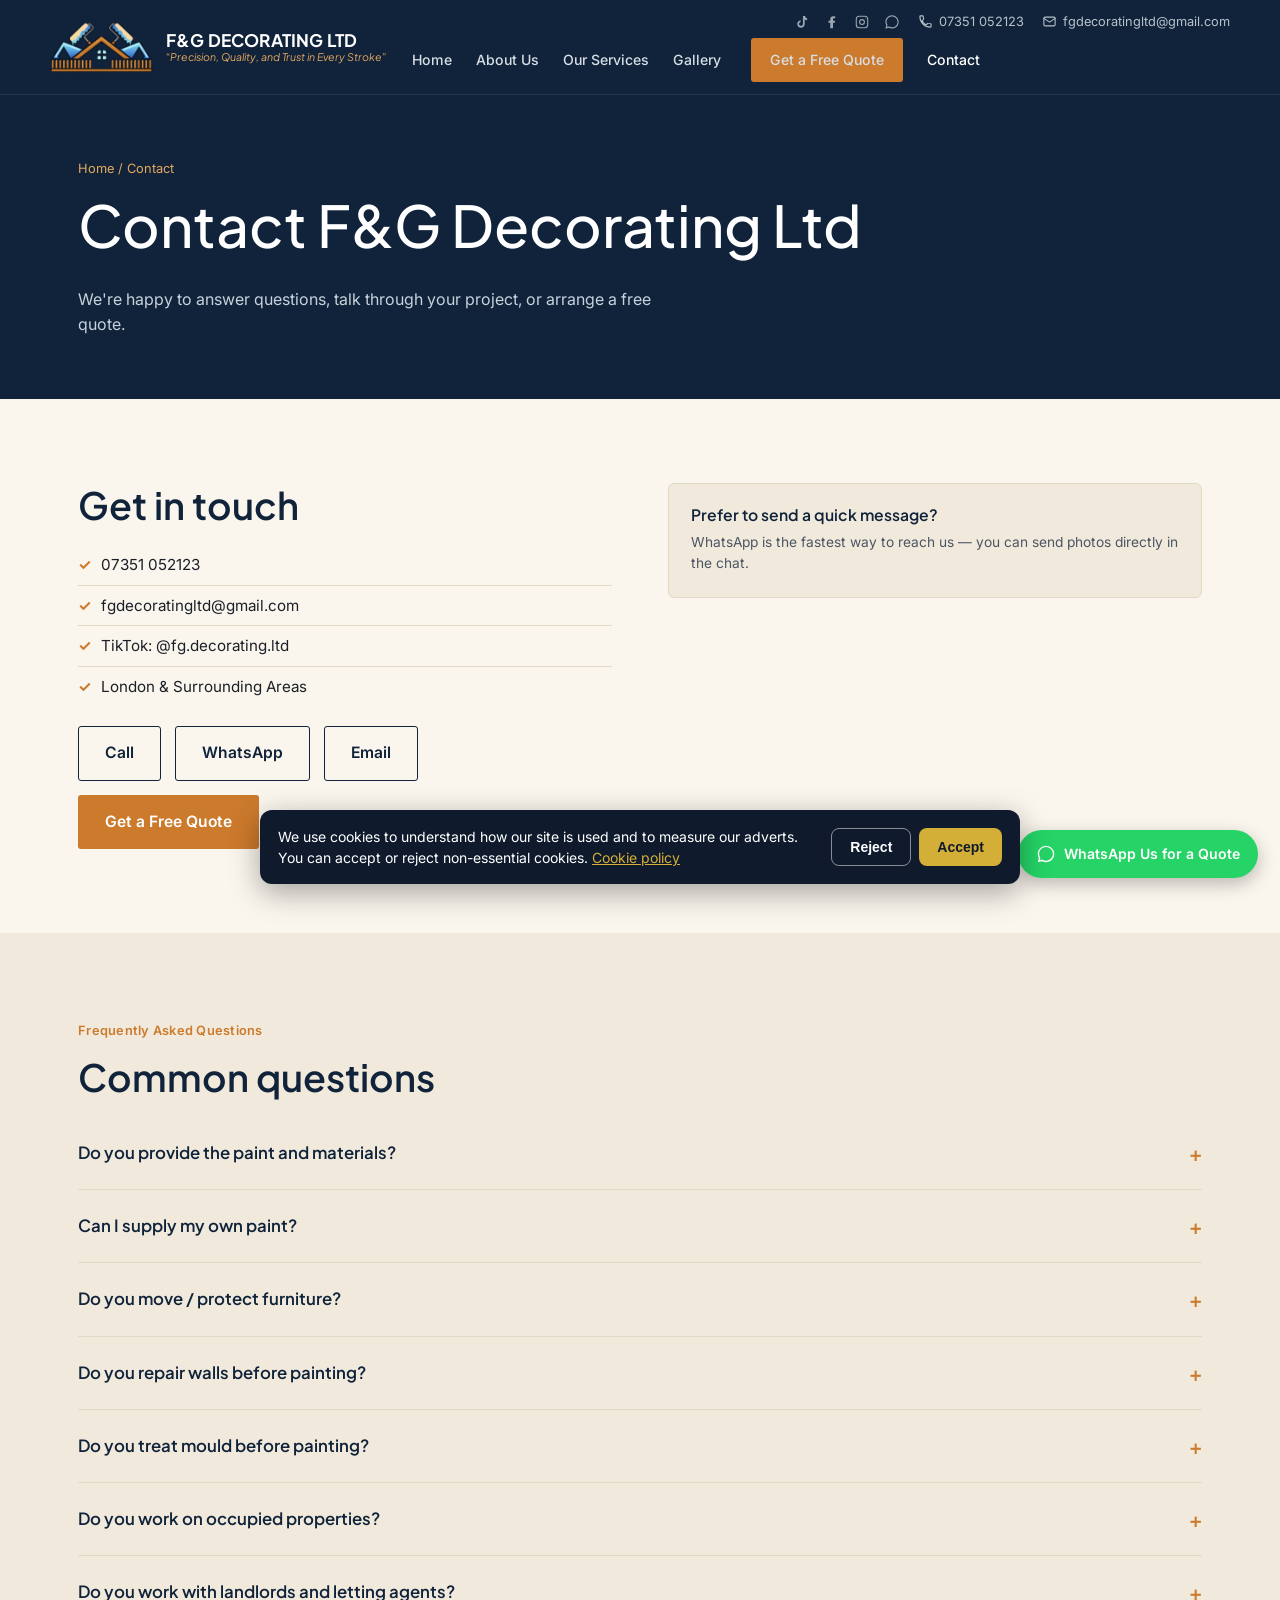
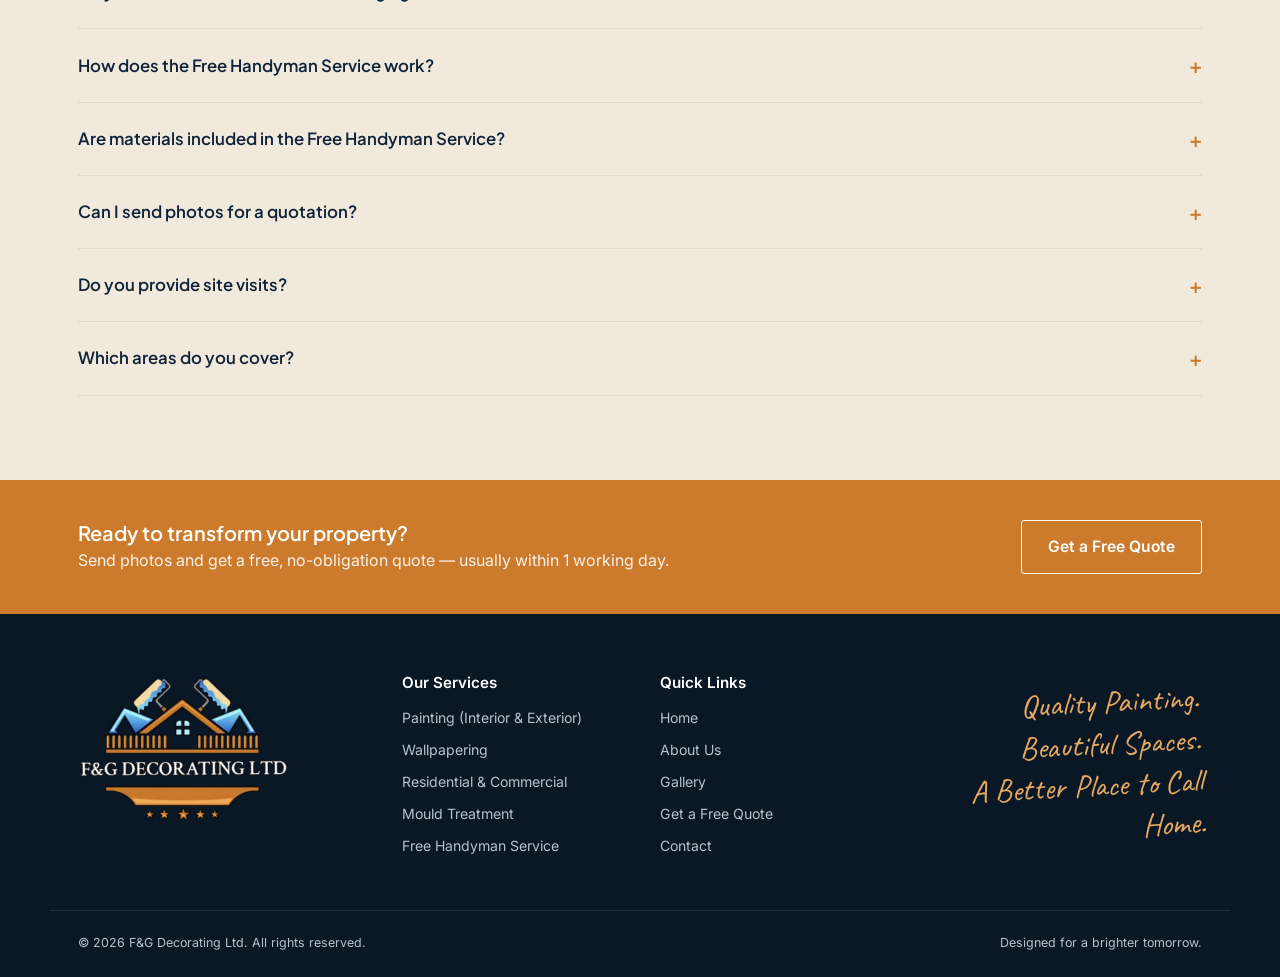
<file: contact.html>
<!DOCTYPE html>
<html lang="en">
<head>
<script>window.dataLayer=window.dataLayer||[];function gtag(){dataLayer.push(arguments);}
(function(){var g='denied';try{if(localStorage.getItem('fgConsent')==='granted')g='granted';}catch(e){}
gtag('consent','default',{ad_storage:g,analytics_storage:g,ad_user_data:g,ad_personalization:g,wait_for_update:500});})();</script>
<!-- Google Tag Manager -->
<script>(function(w,d,s,l,i){w[l]=w[l]||[];w[l].push({'gtm.start':
new Date().getTime(),event:'gtm.js'});var f=d.getElementsByTagName(s)[0],
j=d.createElement(s),dl=l!='dataLayer'?'&l='+l:'';j.async=true;j.src=
'https://www.googletagmanager.com/gtm.js?id='+i+dl;f.parentNode.insertBefore(j,f);
})(window,document,'script','dataLayer','GTM-PV8RXGWX');</script>
<!-- End Google Tag Manager -->
<meta charset="UTF-8">
<meta name="viewport" content="width=device-width, initial-scale=1.0">
<title>Contact Us | F&amp;G Decorating Ltd</title>
<meta name="description" content="Contact F&G Decorating Ltd for painting, decorating and handyman enquiries across London.">
<link rel="preconnect" href="https://fonts.googleapis.com">
<link href="https://fonts.googleapis.com/css2?family=Plus+Jakarta+Sans:ital,wght@0,400;0,500;0,600;0,700;1,400;1,500;1,600&family=Inter:wght@400;500;600;700&family=Caveat:wght@600;700&display=swap" rel="stylesheet">
<link rel="stylesheet" href="styles.css">
</head>
<body>
<!-- Google Tag Manager (noscript) -->
<noscript><iframe src="https://www.googletagmanager.com/ns.html?id=GTM-PV8RXGWX"
height="0" width="0" style="display:none;visibility:hidden"></iframe></noscript>
<!-- End Google Tag Manager (noscript) -->
<header class="site-header">
  <div class="container header-grid">
    <a href="index.html" class="logo-block">
      <img src="assets/fg-logo-icon.png" alt="F&amp;G Decorating Ltd" style="height:52px;width:auto;">
      <span class="logo-text"><strong>F&amp;G DECORATING LTD</strong><span>&ldquo;Precision, Quality, and Trust in Every Stroke&rdquo;</span></span>
    </a>
    <div class="header-contact-row">
      <div class="utility-icons">
        <a href="https://www.tiktok.com/@fg.decorating.ltd" target="_blank" rel="noopener" aria-label="TikTok" title="TikTok"><svg viewBox="0 0 24 24" fill="currentColor" width="16" height="16"><path d="M16.6 3c.3 1.7 1.4 3.1 3.1 3.6v2.7c-1.3 0-2.5-.4-3.6-1v6.6c0 3.1-2.5 5.6-5.6 5.6S4.9 18 4.9 14.9c0-2.9 2.2-5.3 5-5.6v2.8c-1.3.3-2.3 1.5-2.3 2.8 0 1.6 1.3 2.9 2.9 2.9s2.9-1.3 2.9-2.9V3h3.2z"/></svg></a>
        <a href="#" target="_blank" rel="noopener" aria-label="Facebook" title="Facebook"><svg viewBox="0 0 24 24" fill="currentColor" width="16" height="16"><path d="M13.5 21.5v-8.2h2.7l.4-3.2h-3.1V8c0-.9.3-1.6 1.7-1.6h1.6V3.6C16.1 3.5 15 3.4 13.8 3.4c-2.6 0-4.4 1.6-4.4 4.6v2.1H6.7v3.2h2.7v8.2h4.1z"/></svg></a>
        <a href="#" target="_blank" rel="noopener" aria-label="Instagram" title="Instagram"><svg viewBox="0 0 24 24" fill="none" stroke="currentColor" stroke-width="1.6" width="16" height="16"><rect x="3.4" y="3.4" width="17.2" height="17.2" rx="4.5"/><circle cx="12" cy="12" r="3.6"/><circle cx="17.1" cy="6.9" r="0.6" fill="currentColor" stroke="none"/></svg></a>
        <a href="https://wa.me/447351052123" target="_blank" rel="noopener" aria-label="WhatsApp" title="WhatsApp"><svg viewBox="0 0 24 24" fill="currentColor" width="16" height="16"><path d="M12.04 2C6.58 2 2.13 6.45 2.13 11.91c0 1.75.46 3.45 1.32 4.95L2 22l5.29-1.39a9.9 9.9 0 0 0 4.75 1.21h.01c5.46 0 9.9-4.45 9.9-9.91C21.96 6.45 17.5 2 12.04 2zm0 18.03h-.01a8.2 8.2 0 0 1-4.19-1.15l-.3-.18-3.12.82.84-3.04-.2-.31a8.15 8.15 0 0 1-1.26-4.36c0-4.52 3.68-8.2 8.24-8.2 2.2 0 4.27.86 5.82 2.42a8.15 8.15 0 0 1 2.41 5.79c0 4.52-3.68 8.21-8.23 8.21z"/></svg></a>
      </div>
      <a class="utility-phone" href="tel:07351052123"><svg viewBox="0 0 24 24" fill="none" stroke="currentColor" stroke-width="1.7" stroke-linecap="round" stroke-linejoin="round" width="15" height="15"><path d="M6.6 10.8c1.4 2.8 3.8 5.2 6.6 6.6l2.2-2.2c.3-.3.7-.4 1-.2 1.1.4 2.3.6 3.6.6.6 0 1 .4 1 1V20c0 .6-.4 1-1 1C10.6 21 3 13.4 3 4c0-.6.4-1 1-1h3.4c.6 0 1 .4 1 1 0 1.3.2 2.5.6 3.6.1.3 0 .7-.2 1L6.6 10.8z"/></svg><span class="phone-text">07351 052123</span></a>
      <a class="utility-email" href="mailto:fgdecoratingltd@gmail.com"><svg viewBox="0 0 24 24" fill="none" stroke="currentColor" stroke-width="1.7" stroke-linecap="round" stroke-linejoin="round" width="15" height="15"><rect x="3" y="5" width="18" height="14" rx="2"/><path d="M3 7l9 6 9-6"/></svg> fgdecoratingltd@gmail.com</a>
    </div>
    <div class="header-nav-row">
      <nav class="main-nav"><a href="index.html">Home</a>
<a href="about.html">About Us</a>
<a href="services.html">Our Services</a>
<a href="gallery.html">Gallery</a>
<a href="quote.html" class="btn btn--gold btn--sm" style="margin-left:6px;">Get a Free Quote</a>
<a href="contact.html" class="active">Contact</a>
</nav>
      <button class="nav-toggle" aria-label="Open menu">&#9776;</button>
    </div>
  </div>
</header>

<section class="page-hero">
  <div class="container">
    <div class="breadcrumb">Home / Contact</div>
    <h1 style="color:#fff;">Contact F&amp;G Decorating Ltd</h1>
    <p>We're happy to answer questions, talk through your project, or arrange a free quote.</p>
  </div>
</section>

<section class="section">
  <div class="container two-col">
    <div>
      <h2>Get in touch</h2>
      <ul class="check-list">
        <li>07351 052123</li>
        <li>fgdecoratingltd@gmail.com</li>
        <li>TikTok: @fg.decorating.ltd</li>
        <li>London &amp; Surrounding Areas</li>
      </ul>
      <div style="display:flex;gap:14px;flex-wrap:wrap;margin-top:20px;">
        <a href="tel:07351052123" class="btn btn--outline-dark">Call</a>
        <a href="https://wa.me/447351052123" target="_blank" rel="noopener" class="btn btn--outline-dark">WhatsApp</a>
        <a href="mailto:fgdecoratingltd@gmail.com" class="btn btn--outline-dark">Email</a>
        <a href="quote.html" class="btn btn--gold">Get a Free Quote</a>
      </div>
    </div>
    <div class="side-note" style="margin-bottom:0;">
      <h4>Prefer to send a quick message?</h4>
      <p>WhatsApp is the fastest way to reach us — you can send photos directly in the chat.</p>
    </div>
  </div>
</section>

<section class="section section--dim">
  <div class="container">
    <div class="eyebrow-tag">Frequently Asked Questions</div>
    <h2>Common questions</h2>
    <div>
      <div class="faq-item"><div class="faq-q"><span>Do you provide the paint and materials?</span><span class="plus">+</span></div><div class="faq-a"><p>Yes, we can supply all paint and materials as part of your quotation, or work with paint you've already chosen.</p></div></div>
<div class="faq-item"><div class="faq-q"><span>Can I supply my own paint?</span><span class="plus">+</span></div><div class="faq-a"><p>Yes — just let us know your preferred brand and colour when requesting a quote.</p></div></div>
<div class="faq-item"><div class="faq-q"><span>Do you move / protect furniture?</span><span class="plus">+</span></div><div class="faq-a"><p>We protect furniture, floors and fittings before starting work, and can move light furniture where needed.</p></div></div>
<div class="faq-item"><div class="faq-q"><span>Do you repair walls before painting?</span><span class="plus">+</span></div><div class="faq-a"><p>Yes — proper preparation, including minor repairs, is part of how we approach every job.</p></div></div>
<div class="faq-item"><div class="faq-q"><span>Do you treat mould before painting?</span><span class="plus">+</span></div><div class="faq-a"><p>Yes, see our Mould Treatment &amp; Anti-Mould Painting service — though the underlying cause may need addressing first.</p></div></div>
<div class="faq-item"><div class="faq-q"><span>Do you work on occupied properties?</span><span class="plus">+</span></div><div class="faq-a"><p>Yes, we regularly work in occupied homes and businesses, working cleanly and tidily around your routine.</p></div></div>
<div class="faq-item"><div class="faq-q"><span>Do you work with landlords and letting agents?</span><span class="plus">+</span></div><div class="faq-a"><p>Yes — see our Free Handyman Service page for how we support end-of-tenancy turnarounds.</p></div></div>
<div class="faq-item"><div class="faq-q"><span>How does the Free Handyman Service work?</span><span class="plus">+</span></div><div class="faq-a"><p>It's available with qualifying full-property painting or larger refurbishment projects. See the Free Handyman Service page for full details.</p></div></div>
<div class="faq-item"><div class="faq-q"><span>Are materials included in the Free Handyman Service?</span><span class="plus">+</span></div><div class="faq-a"><p>Materials, replacement parts and specialist items are charged separately unless specifically included in your quotation.</p></div></div>
<div class="faq-item"><div class="faq-q"><span>Can I send photos for a quotation?</span><span class="plus">+</span></div><div class="faq-a"><p>Yes — our online quote form accepts up to 10 photos, or you can send them via WhatsApp.</p></div></div>
<div class="faq-item"><div class="faq-q"><span>Do you provide site visits?</span><span class="plus">+</span></div><div class="faq-a"><p>For larger or more complex projects, we may arrange a site visit as part of preparing your quotation.</p></div></div>
<div class="faq-item"><div class="faq-q"><span>Which areas do you cover?</span><span class="plus">+</span></div><div class="faq-a"><p>London and the surrounding areas. If you're unsure whether we cover your postcode, just ask.</p></div></div>
    </div>
  </div>
</section>
<section class="cta-banner">
  <div class="container cta-banner-inner">
    <div>
      <h3>Ready to transform your property?</h3>
      <p>Send photos and get a free, no-obligation quote — usually within 1 working day.</p>
    </div>
    <a href="quote.html" class="btn btn--outline-light" style="border-color:#fff;color:#fff;">Get a Free Quote</a>
  </div>
</section><footer class="site-footer">
  <div class="container footer-grid">
    <div>
      <img src="assets/fg-logo.png" alt="F&amp;G Decorating Ltd" style="height:150px;width:auto;margin-bottom:6px;">
    </div>
    <div><h4>Our Services</h4><ul>
      <li><a href="painting.html">Painting (Interior &amp; Exterior)</a></li>
      <li><a href="wallpapering.html">Wallpapering</a></li>
      <li><a href="residential-commercial.html">Residential &amp; Commercial</a></li>
      <li><a href="mould-treatment.html">Mould Treatment</a></li>
      <li><a href="handyman.html">Free Handyman Service</a></li>
    </ul></div>
    <div><h4>Quick Links</h4><ul>
      <li><a href="index.html">Home</a></li><li><a href="about.html">About Us</a></li>
      <li><a href="gallery.html">Gallery</a></li><li></li>
      <li><a href="quote.html">Get a Free Quote</a></li><li><a href="contact.html">Contact</a></li>
    </ul></div>
    <div class="footer-script">Quality Painting.<br>Beautiful Spaces.<br>A Better Place to Call Home.</div>
  </div>
  <div class="container footer-bottom">
    <span>&copy; 2026 F&amp;G Decorating Ltd. All rights reserved.</span>
    <span>Designed for a brighter tomorrow.</span>
  </div>
</footer>
<a class="whatsapp-float" href="https://wa.me/447351052123" target="_blank" rel="noopener" aria-label="WhatsApp us for a quote">
  <svg viewBox="0 0 24 24" fill="currentColor" width="20" height="20"><path d="M12.04 2C6.58 2 2.13 6.45 2.13 11.91c0 1.75.46 3.45 1.32 4.95L2 22l5.29-1.39a9.9 9.9 0 0 0 4.75 1.21h.01c5.46 0 9.9-4.45 9.9-9.91C21.96 6.45 17.5 2 12.04 2zm0 18.03h-.01a8.2 8.2 0 0 1-4.19-1.15l-.3-.18-3.12.82.84-3.04-.2-.31a8.15 8.15 0 0 1-1.26-4.36c0-4.52 3.68-8.2 8.24-8.2 2.2 0 4.27.86 5.82 2.42a8.15 8.15 0 0 1 2.41 5.79c0 4.52-3.68 8.21-8.23 8.21z"/></svg>
  WhatsApp Us for a Quote
</a>
<div class="popup-overlay" id="popup-overlay">
  <div class="popup-card">
    <button class="popup-close" id="popup-close" aria-label="Close">&times;</button>
    <div id="popup-form-wrap">
      <h3>Still thinking it over?</h3>
      <p class="popup-sub">Leave your details and we'll get back to you with a free, no-obligation quote — usually within 1 working day.</p>
      <form id="popup-form">
        <div class="popup-field">
          <label for="popup-name">Full name</label>
          <input type="text" id="popup-name" name="name" required>
        </div>
        <div class="popup-field">
          <label for="popup-contact">Phone or email</label>
          <input type="text" id="popup-contact" name="contact" required>
        </div>
        <div class="popup-field">
          <label for="popup-message">What do you need done? (optional)</label>
          <textarea id="popup-message" name="message" placeholder="e.g. full house repaint, flat in N7"></textarea>
        </div>
        <input type="hidden" name="_subject" value="New enquiry from website popup — F&amp;G Decorating">
        <button type="submit" class="btn btn--gold btn--block">Send &amp; Get My Quote</button>
        <p class="popup-note">Sent straight to fgdecoratingltd@gmail.com. We'll never share your details with third parties.</p>
      </form>
    </div>
    <div class="popup-success" id="popup-success">
      <h3>Almost done — press Send</h3>
      <p>Your email app should have opened with your details filled in. Press Send to get it to us. If nothing opened, email fgdecoratingltd@gmail.com or WhatsApp 07351 052123.</p>
    </div>
  </div>
</div>
<script src="script.js"></script>
</body>
</html>
</file>
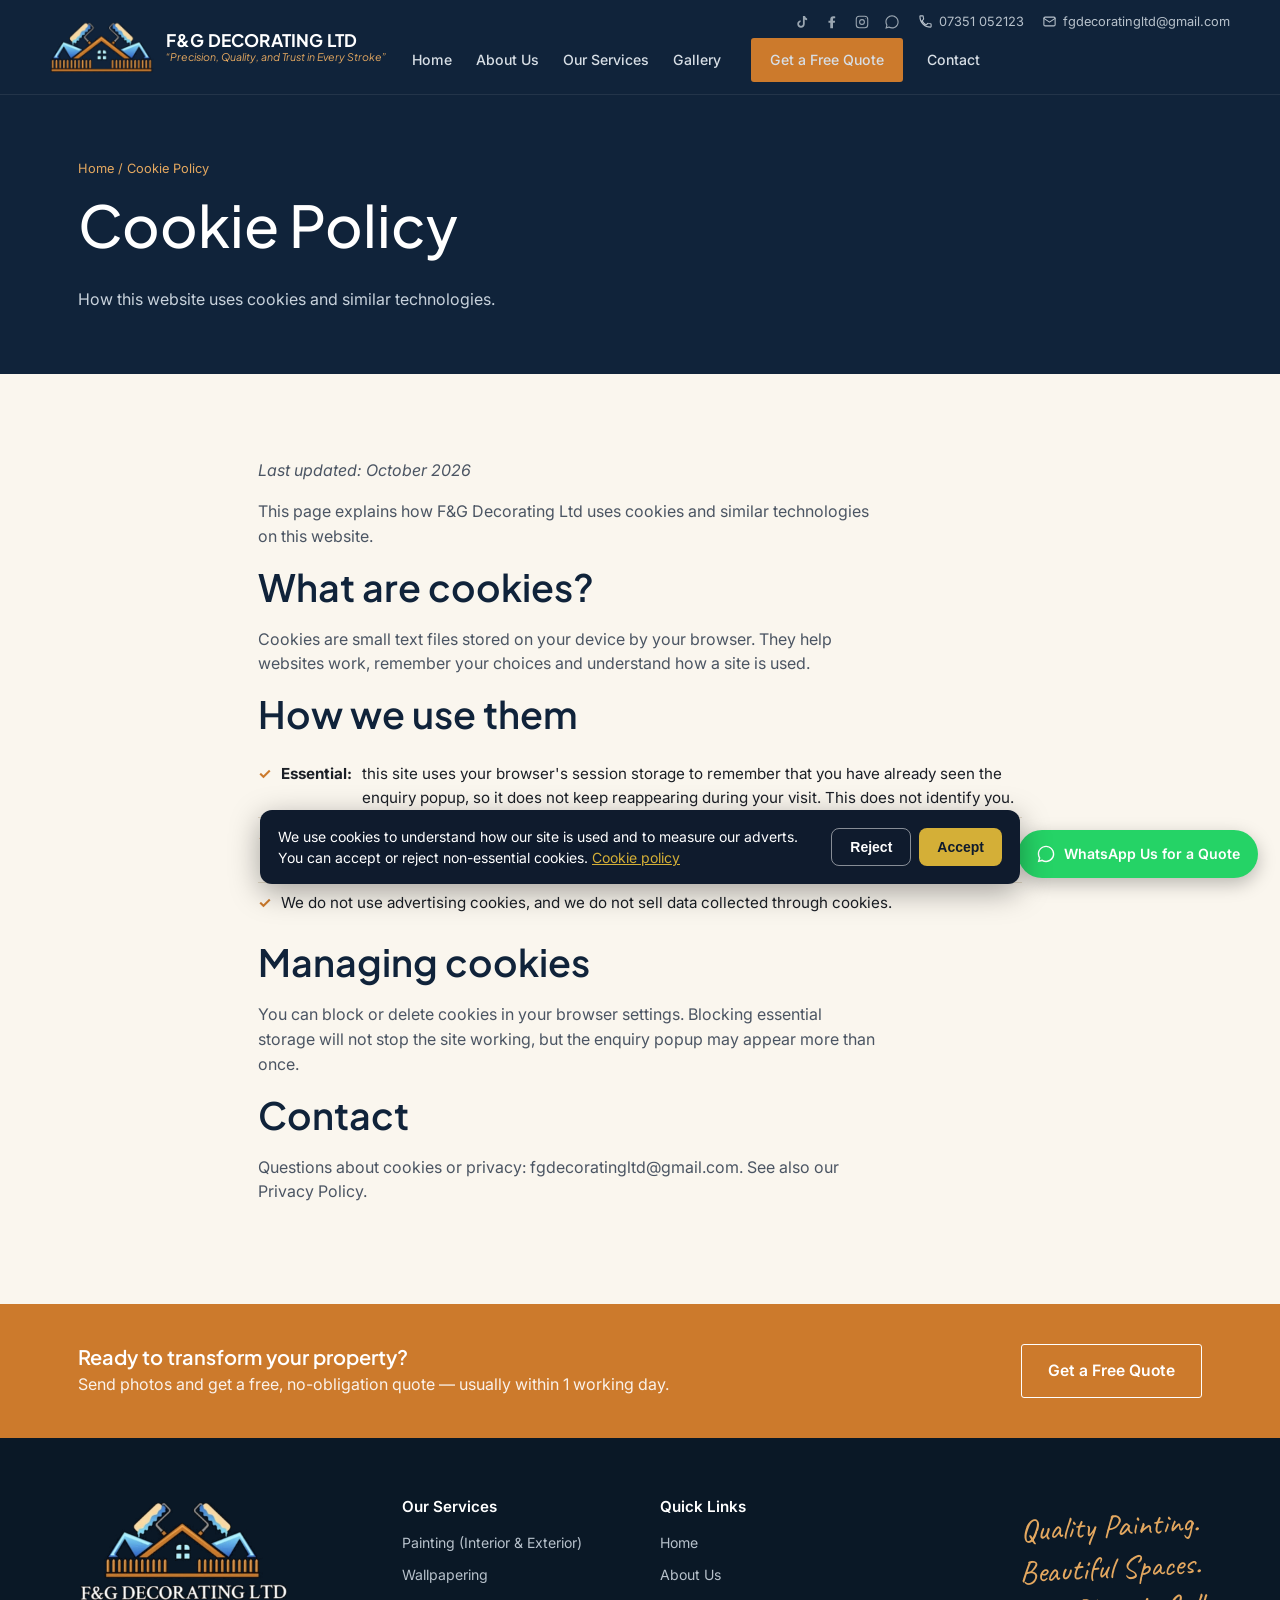
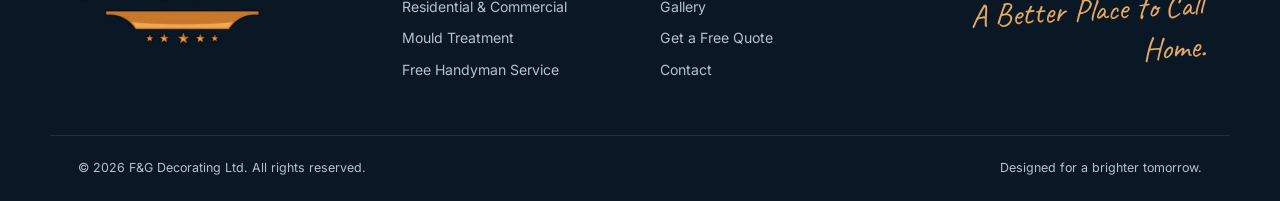
<file: cookies.html>
<!DOCTYPE html>
<html lang="en">
<head>
<script>window.dataLayer=window.dataLayer||[];function gtag(){dataLayer.push(arguments);}
(function(){var g='denied';try{if(localStorage.getItem('fgConsent')==='granted')g='granted';}catch(e){}
gtag('consent','default',{ad_storage:g,analytics_storage:g,ad_user_data:g,ad_personalization:g,wait_for_update:500});})();</script>
<!-- Google Tag Manager -->
<script>(function(w,d,s,l,i){w[l]=w[l]||[];w[l].push({'gtm.start':
new Date().getTime(),event:'gtm.js'});var f=d.getElementsByTagName(s)[0],
j=d.createElement(s),dl=l!='dataLayer'?'&l='+l:'';j.async=true;j.src=
'https://www.googletagmanager.com/gtm.js?id='+i+dl;f.parentNode.insertBefore(j,f);
})(window,document,'script','dataLayer','GTM-PV8RXGWX');</script>
<!-- End Google Tag Manager -->
<meta charset="UTF-8">
<meta name="viewport" content="width=device-width, initial-scale=1.0">
<title>Cookie Policy | F&amp;G Decorating Ltd</title>
<meta name="description" content="Cookie Policy for F&G Decorating Ltd.">
<link rel="preconnect" href="https://fonts.googleapis.com">
<link href="https://fonts.googleapis.com/css2?family=Plus+Jakarta+Sans:ital,wght@0,400;0,500;0,600;0,700;1,400;1,500;1,600&family=Inter:wght@400;500;600;700&family=Caveat:wght@600;700&display=swap" rel="stylesheet">
<link rel="stylesheet" href="styles.css">
</head>
<body>
<!-- Google Tag Manager (noscript) -->
<noscript><iframe src="https://www.googletagmanager.com/ns.html?id=GTM-PV8RXGWX"
height="0" width="0" style="display:none;visibility:hidden"></iframe></noscript>
<!-- End Google Tag Manager (noscript) -->
<header class="site-header">
  <div class="container header-grid">
    <a href="index.html" class="logo-block">
      <img src="assets/fg-logo-icon.png" alt="F&amp;G Decorating Ltd" style="height:52px;width:auto;">
      <span class="logo-text"><strong>F&amp;G DECORATING LTD</strong><span>&ldquo;Precision, Quality, and Trust in Every Stroke&rdquo;</span></span>
    </a>
    <div class="header-contact-row">
      <div class="utility-icons">
        <a href="https://www.tiktok.com/@fg.decorating.ltd" target="_blank" rel="noopener" aria-label="TikTok" title="TikTok"><svg viewBox="0 0 24 24" fill="currentColor" width="16" height="16"><path d="M16.6 3c.3 1.7 1.4 3.1 3.1 3.6v2.7c-1.3 0-2.5-.4-3.6-1v6.6c0 3.1-2.5 5.6-5.6 5.6S4.9 18 4.9 14.9c0-2.9 2.2-5.3 5-5.6v2.8c-1.3.3-2.3 1.5-2.3 2.8 0 1.6 1.3 2.9 2.9 2.9s2.9-1.3 2.9-2.9V3h3.2z"/></svg></a>
        <a href="#" target="_blank" rel="noopener" aria-label="Facebook" title="Facebook"><svg viewBox="0 0 24 24" fill="currentColor" width="16" height="16"><path d="M13.5 21.5v-8.2h2.7l.4-3.2h-3.1V8c0-.9.3-1.6 1.7-1.6h1.6V3.6C16.1 3.5 15 3.4 13.8 3.4c-2.6 0-4.4 1.6-4.4 4.6v2.1H6.7v3.2h2.7v8.2h4.1z"/></svg></a>
        <a href="#" target="_blank" rel="noopener" aria-label="Instagram" title="Instagram"><svg viewBox="0 0 24 24" fill="none" stroke="currentColor" stroke-width="1.6" width="16" height="16"><rect x="3.4" y="3.4" width="17.2" height="17.2" rx="4.5"/><circle cx="12" cy="12" r="3.6"/><circle cx="17.1" cy="6.9" r="0.6" fill="currentColor" stroke="none"/></svg></a>
        <a href="https://wa.me/447351052123" target="_blank" rel="noopener" aria-label="WhatsApp" title="WhatsApp"><svg viewBox="0 0 24 24" fill="currentColor" width="16" height="16"><path d="M12.04 2C6.58 2 2.13 6.45 2.13 11.91c0 1.75.46 3.45 1.32 4.95L2 22l5.29-1.39a9.9 9.9 0 0 0 4.75 1.21h.01c5.46 0 9.9-4.45 9.9-9.91C21.96 6.45 17.5 2 12.04 2zm0 18.03h-.01a8.2 8.2 0 0 1-4.19-1.15l-.3-.18-3.12.82.84-3.04-.2-.31a8.15 8.15 0 0 1-1.26-4.36c0-4.52 3.68-8.2 8.24-8.2 2.2 0 4.27.86 5.82 2.42a8.15 8.15 0 0 1 2.41 5.79c0 4.52-3.68 8.21-8.23 8.21z"/></svg></a>
      </div>
      <a class="utility-phone" href="tel:07351052123"><svg viewBox="0 0 24 24" fill="none" stroke="currentColor" stroke-width="1.7" stroke-linecap="round" stroke-linejoin="round" width="15" height="15"><path d="M6.6 10.8c1.4 2.8 3.8 5.2 6.6 6.6l2.2-2.2c.3-.3.7-.4 1-.2 1.1.4 2.3.6 3.6.6.6 0 1 .4 1 1V20c0 .6-.4 1-1 1C10.6 21 3 13.4 3 4c0-.6.4-1 1-1h3.4c.6 0 1 .4 1 1 0 1.3.2 2.5.6 3.6.1.3 0 .7-.2 1L6.6 10.8z"/></svg><span class="phone-text">07351 052123</span></a>
      <a class="utility-email" href="mailto:fgdecoratingltd@gmail.com"><svg viewBox="0 0 24 24" fill="none" stroke="currentColor" stroke-width="1.7" stroke-linecap="round" stroke-linejoin="round" width="15" height="15"><rect x="3" y="5" width="18" height="14" rx="2"/><path d="M3 7l9 6 9-6"/></svg> fgdecoratingltd@gmail.com</a>
    </div>
    <div class="header-nav-row">
      <nav class="main-nav"><a href="index.html">Home</a>
<a href="about.html">About Us</a>
<a href="services.html">Our Services</a>
<a href="gallery.html">Gallery</a>
<a href="quote.html" class="btn btn--gold btn--sm" style="margin-left:6px;">Get a Free Quote</a>
<a href="contact.html">Contact</a>
</nav>
      <button class="nav-toggle" aria-label="Open menu">&#9776;</button>
    </div>
  </div>
</header>

<section class="page-hero">
  <div class="container">
    <div class="breadcrumb">Home / Cookie Policy</div>
    <h1 style="color:#fff;">Cookie Policy</h1>
    <p>How this website uses cookies and similar technologies.</p>
  </div>
</section>
<section class="section">
  <div class="container" style="max-width:820px;">
    <p><em>Last updated: October 2026</em></p>
    <p>This page explains how F&amp;G Decorating Ltd uses cookies and similar technologies on this website.</p>

    <h2>What are cookies?</h2>
    <p>Cookies are small text files stored on your device by your browser. They help websites work, remember your choices and understand how a site is used.</p>

    <h2>How we use them</h2>
    <ul class="check-list">
      <li><strong>Essential:</strong> this site uses your browser's session storage to remember that you have already seen the enquiry popup, so it does not keep reappearing during your visit. This does not identify you.</li>
      <li><strong>Embedded content:</strong> if you follow a link to our TikTok, Instagram, Facebook or WhatsApp, those services set their own cookies under their own policies. We do not control them.</li>
      <li>We do not use advertising cookies, and we do not sell data collected through cookies.</li>
    </ul>

    <h2>Managing cookies</h2>
    <p>You can block or delete cookies in your browser settings. Blocking essential storage will not stop the site working, but the enquiry popup may appear more than once.</p>

    <h2>Contact</h2>
    <p>Questions about cookies or privacy: <a href="mailto:fgdecoratingltd@gmail.com">fgdecoratingltd@gmail.com</a>. See also our <a href="privacy.html">Privacy Policy</a>.</p>
  </div>
</section>
<section class="cta-banner">
  <div class="container cta-banner-inner">
    <div>
      <h3>Ready to transform your property?</h3>
      <p>Send photos and get a free, no-obligation quote — usually within 1 working day.</p>
    </div>
    <a href="quote.html" class="btn btn--outline-light" style="border-color:#fff;color:#fff;">Get a Free Quote</a>
  </div>
</section><footer class="site-footer">
  <div class="container footer-grid">
    <div>
      <img src="assets/fg-logo.png" alt="F&amp;G Decorating Ltd" style="height:150px;width:auto;margin-bottom:6px;">
    </div>
    <div><h4>Our Services</h4><ul>
      <li><a href="painting.html">Painting (Interior &amp; Exterior)</a></li>
      <li><a href="wallpapering.html">Wallpapering</a></li>
      <li><a href="residential-commercial.html">Residential &amp; Commercial</a></li>
      <li><a href="mould-treatment.html">Mould Treatment</a></li>
      <li><a href="handyman.html">Free Handyman Service</a></li>
    </ul></div>
    <div><h4>Quick Links</h4><ul>
      <li><a href="index.html">Home</a></li><li><a href="about.html">About Us</a></li>
      <li><a href="gallery.html">Gallery</a></li><li></li>
      <li><a href="quote.html">Get a Free Quote</a></li><li><a href="contact.html">Contact</a></li>
    </ul></div>
    <div class="footer-script">Quality Painting.<br>Beautiful Spaces.<br>A Better Place to Call Home.</div>
  </div>
  <div class="container footer-bottom">
    <span>&copy; 2026 F&amp;G Decorating Ltd. All rights reserved.</span>
    <span>Designed for a brighter tomorrow.</span>
  </div>
</footer>
<a class="whatsapp-float" href="https://wa.me/447351052123" target="_blank" rel="noopener" aria-label="WhatsApp us for a quote">
  <svg viewBox="0 0 24 24" fill="currentColor" width="20" height="20"><path d="M12.04 2C6.58 2 2.13 6.45 2.13 11.91c0 1.75.46 3.45 1.32 4.95L2 22l5.29-1.39a9.9 9.9 0 0 0 4.75 1.21h.01c5.46 0 9.9-4.45 9.9-9.91C21.96 6.45 17.5 2 12.04 2zm0 18.03h-.01a8.2 8.2 0 0 1-4.19-1.15l-.3-.18-3.12.82.84-3.04-.2-.31a8.15 8.15 0 0 1-1.26-4.36c0-4.52 3.68-8.2 8.24-8.2 2.2 0 4.27.86 5.82 2.42a8.15 8.15 0 0 1 2.41 5.79c0 4.52-3.68 8.21-8.23 8.21z"/></svg>
  WhatsApp Us for a Quote
</a>
<div class="popup-overlay" id="popup-overlay">
  <div class="popup-card">
    <button class="popup-close" id="popup-close" aria-label="Close">&times;</button>
    <div id="popup-form-wrap">
      <h3>Still thinking it over?</h3>
      <p class="popup-sub">Leave your details and we'll get back to you with a free, no-obligation quote — usually within 1 working day.</p>
      <form id="popup-form">
        <div class="popup-field">
          <label for="popup-name">Full name</label>
          <input type="text" id="popup-name" name="name" required>
        </div>
        <div class="popup-field">
          <label for="popup-contact">Phone or email</label>
          <input type="text" id="popup-contact" name="contact" required>
        </div>
        <div class="popup-field">
          <label for="popup-message">What do you need done? (optional)</label>
          <textarea id="popup-message" name="message" placeholder="e.g. full house repaint, flat in N7"></textarea>
        </div>
        <input type="hidden" name="_subject" value="New enquiry from website popup — F&amp;G Decorating">
        <button type="submit" class="btn btn--gold btn--block">Send &amp; Get My Quote</button>
        <p class="popup-note">Sent straight to fgdecoratingltd@gmail.com. We'll never share your details with third parties.</p>
      </form>
    </div>
    <div class="popup-success" id="popup-success">
      <h3>Almost done — press Send</h3>
      <p>Your email app should have opened with your details filled in. Press Send to get it to us. If nothing opened, email fgdecoratingltd@gmail.com or WhatsApp 07351 052123.</p>
    </div>
  </div>
</div>
<script src="script.js"></script>
</body>
</html>
</file>
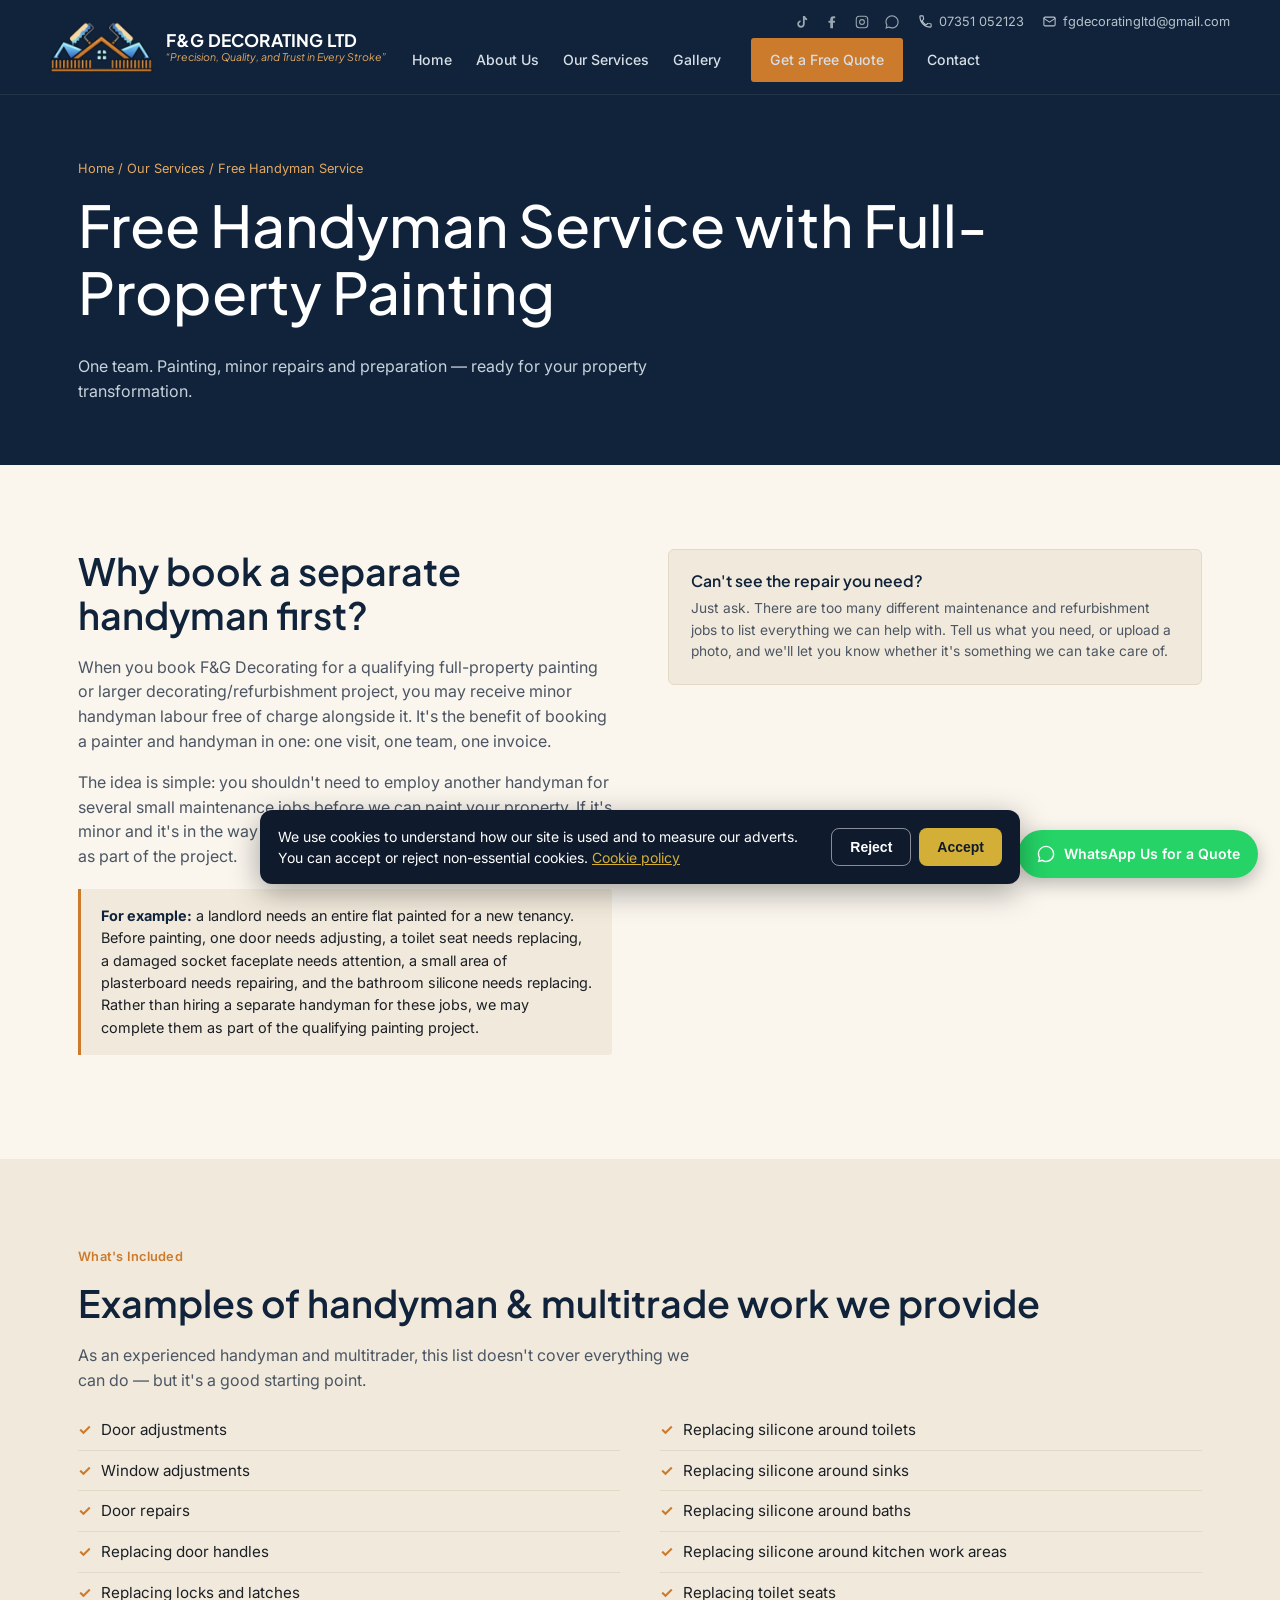
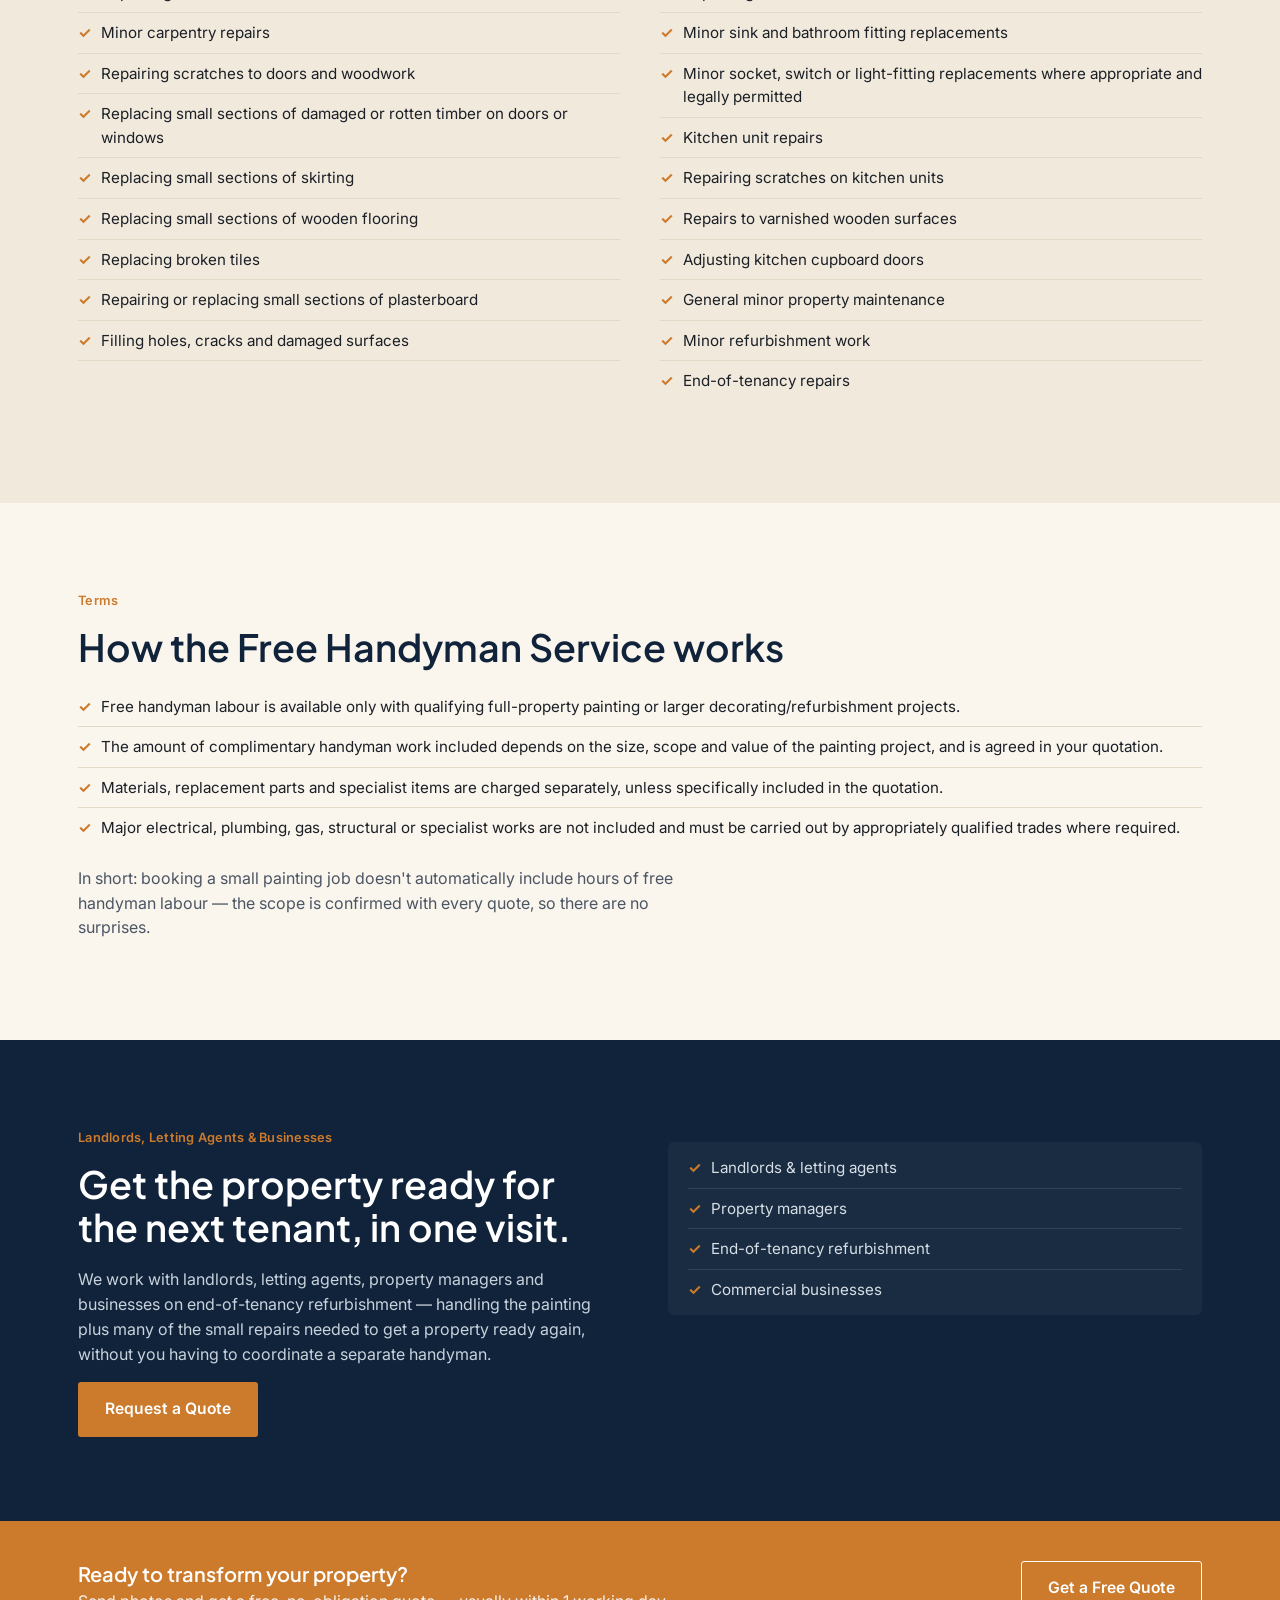
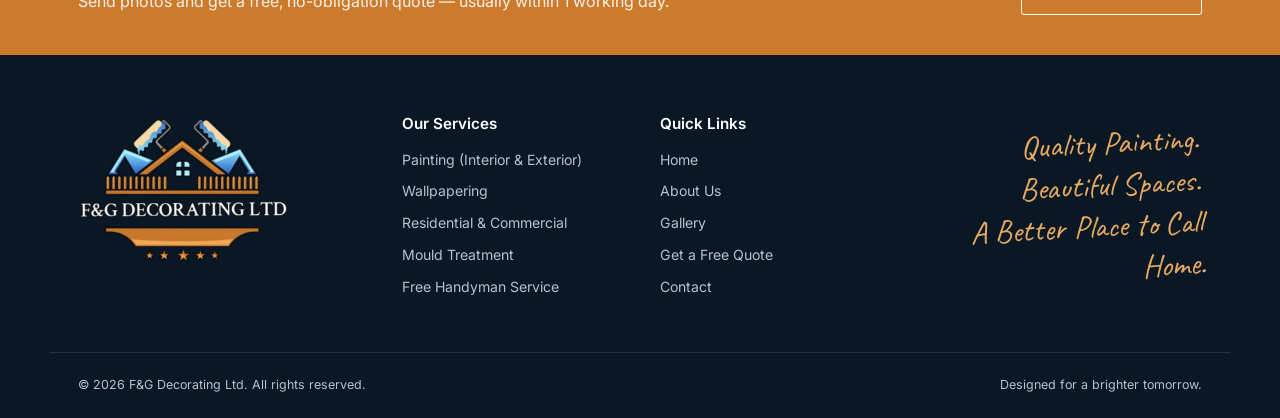
<file: handyman.html>
<!DOCTYPE html>
<html lang="en">
<head>
<script>window.dataLayer=window.dataLayer||[];function gtag(){dataLayer.push(arguments);}
(function(){var g='denied';try{if(localStorage.getItem('fgConsent')==='granted')g='granted';}catch(e){}
gtag('consent','default',{ad_storage:g,analytics_storage:g,ad_user_data:g,ad_personalization:g,wait_for_update:500});})();</script>
<!-- Google Tag Manager -->
<script>(function(w,d,s,l,i){w[l]=w[l]||[];w[l].push({'gtm.start':
new Date().getTime(),event:'gtm.js'});var f=d.getElementsByTagName(s)[0],
j=d.createElement(s),dl=l!='dataLayer'?'&l='+l:'';j.async=true;j.src=
'https://www.googletagmanager.com/gtm.js?id='+i+dl;f.parentNode.insertBefore(j,f);
})(window,document,'script','dataLayer','GTM-PV8RXGWX');</script>
<!-- End Google Tag Manager -->
<meta charset="UTF-8">
<meta name="viewport" content="width=device-width, initial-scale=1.0">
<title>Free Handyman Service | F&amp;G Decorating Ltd</title>
<meta name="description" content="Free handyman labour included with qualifying full-property painting projects from F&G Decorating Ltd.">
<link rel="preconnect" href="https://fonts.googleapis.com">
<link href="https://fonts.googleapis.com/css2?family=Plus+Jakarta+Sans:ital,wght@0,400;0,500;0,600;0,700;1,400;1,500;1,600&family=Inter:wght@400;500;600;700&family=Caveat:wght@600;700&display=swap" rel="stylesheet">
<link rel="stylesheet" href="styles.css">
</head>
<body>
<!-- Google Tag Manager (noscript) -->
<noscript><iframe src="https://www.googletagmanager.com/ns.html?id=GTM-PV8RXGWX"
height="0" width="0" style="display:none;visibility:hidden"></iframe></noscript>
<!-- End Google Tag Manager (noscript) -->
<header class="site-header">
  <div class="container header-grid">
    <a href="index.html" class="logo-block">
      <img src="assets/fg-logo-icon.png" alt="F&amp;G Decorating Ltd" style="height:52px;width:auto;">
      <span class="logo-text"><strong>F&amp;G DECORATING LTD</strong><span>&ldquo;Precision, Quality, and Trust in Every Stroke&rdquo;</span></span>
    </a>
    <div class="header-contact-row">
      <div class="utility-icons">
        <a href="https://www.tiktok.com/@fg.decorating.ltd" target="_blank" rel="noopener" aria-label="TikTok" title="TikTok"><svg viewBox="0 0 24 24" fill="currentColor" width="16" height="16"><path d="M16.6 3c.3 1.7 1.4 3.1 3.1 3.6v2.7c-1.3 0-2.5-.4-3.6-1v6.6c0 3.1-2.5 5.6-5.6 5.6S4.9 18 4.9 14.9c0-2.9 2.2-5.3 5-5.6v2.8c-1.3.3-2.3 1.5-2.3 2.8 0 1.6 1.3 2.9 2.9 2.9s2.9-1.3 2.9-2.9V3h3.2z"/></svg></a>
        <a href="#" target="_blank" rel="noopener" aria-label="Facebook" title="Facebook"><svg viewBox="0 0 24 24" fill="currentColor" width="16" height="16"><path d="M13.5 21.5v-8.2h2.7l.4-3.2h-3.1V8c0-.9.3-1.6 1.7-1.6h1.6V3.6C16.1 3.5 15 3.4 13.8 3.4c-2.6 0-4.4 1.6-4.4 4.6v2.1H6.7v3.2h2.7v8.2h4.1z"/></svg></a>
        <a href="#" target="_blank" rel="noopener" aria-label="Instagram" title="Instagram"><svg viewBox="0 0 24 24" fill="none" stroke="currentColor" stroke-width="1.6" width="16" height="16"><rect x="3.4" y="3.4" width="17.2" height="17.2" rx="4.5"/><circle cx="12" cy="12" r="3.6"/><circle cx="17.1" cy="6.9" r="0.6" fill="currentColor" stroke="none"/></svg></a>
        <a href="https://wa.me/447351052123" target="_blank" rel="noopener" aria-label="WhatsApp" title="WhatsApp"><svg viewBox="0 0 24 24" fill="currentColor" width="16" height="16"><path d="M12.04 2C6.58 2 2.13 6.45 2.13 11.91c0 1.75.46 3.45 1.32 4.95L2 22l5.29-1.39a9.9 9.9 0 0 0 4.75 1.21h.01c5.46 0 9.9-4.45 9.9-9.91C21.96 6.45 17.5 2 12.04 2zm0 18.03h-.01a8.2 8.2 0 0 1-4.19-1.15l-.3-.18-3.12.82.84-3.04-.2-.31a8.15 8.15 0 0 1-1.26-4.36c0-4.52 3.68-8.2 8.24-8.2 2.2 0 4.27.86 5.82 2.42a8.15 8.15 0 0 1 2.41 5.79c0 4.52-3.68 8.21-8.23 8.21z"/></svg></a>
      </div>
      <a class="utility-phone" href="tel:07351052123"><svg viewBox="0 0 24 24" fill="none" stroke="currentColor" stroke-width="1.7" stroke-linecap="round" stroke-linejoin="round" width="15" height="15"><path d="M6.6 10.8c1.4 2.8 3.8 5.2 6.6 6.6l2.2-2.2c.3-.3.7-.4 1-.2 1.1.4 2.3.6 3.6.6.6 0 1 .4 1 1V20c0 .6-.4 1-1 1C10.6 21 3 13.4 3 4c0-.6.4-1 1-1h3.4c.6 0 1 .4 1 1 0 1.3.2 2.5.6 3.6.1.3 0 .7-.2 1L6.6 10.8z"/></svg><span class="phone-text">07351 052123</span></a>
      <a class="utility-email" href="mailto:fgdecoratingltd@gmail.com"><svg viewBox="0 0 24 24" fill="none" stroke="currentColor" stroke-width="1.7" stroke-linecap="round" stroke-linejoin="round" width="15" height="15"><rect x="3" y="5" width="18" height="14" rx="2"/><path d="M3 7l9 6 9-6"/></svg> fgdecoratingltd@gmail.com</a>
    </div>
    <div class="header-nav-row">
      <nav class="main-nav"><a href="index.html">Home</a>
<a href="about.html">About Us</a>
<a href="services.html">Our Services</a>
<a href="gallery.html">Gallery</a>
<a href="quote.html" class="btn btn--gold btn--sm" style="margin-left:6px;">Get a Free Quote</a>
<a href="contact.html">Contact</a>
</nav>
      <button class="nav-toggle" aria-label="Open menu">&#9776;</button>
    </div>
  </div>
</header>

<section class="page-hero">
  <div class="container">
    <div class="breadcrumb">Home / Our Services / Free Handyman Service</div>
    <h1 style="color:#fff;">Free Handyman Service with Full-Property Painting</h1>
    <p>One team. Painting, minor repairs and preparation — ready for your property transformation.</p>
  </div>
</section>

<section class="section">
  <div class="container two-col">
    <div>
      <h2>Why book a separate handyman first?</h2>
      <p>When you book F&amp;G Decorating for a qualifying full-property painting or larger decorating/refurbishment project, you may receive minor handyman labour free of charge alongside it. It's the benefit of booking a painter and handyman in one: one visit, one team, one invoice.</p>
      <p>The idea is simple: you shouldn't need to employ another handyman for several small maintenance jobs before we can paint your property. If it's minor and it's in the way of the decorating, we can often take care of it as part of the project.</p>
      <div class="notice">
        <strong>For example:</strong> a landlord needs an entire flat painted for a new tenancy. Before painting, one door needs adjusting, a toilet seat needs replacing, a damaged socket faceplate needs attention, a small area of plasterboard needs repairing, and the bathroom silicone needs replacing. Rather than hiring a separate handyman for these jobs, we may complete them as part of the qualifying painting project.
      </div>
    </div>
    <div class="side-note">
      <h4>Can't see the repair you need?</h4>
      <p>Just ask. There are too many different maintenance and refurbishment jobs to list everything we can help with. Tell us what you need, or upload a photo, and we'll let you know whether it's something we can take care of.</p>
    </div>
  </div>
</section>

<section class="section section--dim">
  <div class="container">
    <div class="eyebrow-tag">What's Included</div>
    <h2>Examples of handyman &amp; multitrade work we provide</h2>
    <p>As an experienced handyman and multitrader, this list doesn't cover everything we can do — but it's a good starting point.</p>
    <ul class="check-list" style="columns:2;column-gap:40px;">
      <li>Door adjustments</li>
<li>Window adjustments</li>
<li>Door repairs</li>
<li>Replacing door handles</li>
<li>Replacing locks and latches</li>
<li>Minor carpentry repairs</li>
<li>Repairing scratches to doors and woodwork</li>
<li>Replacing small sections of damaged or rotten timber on doors or windows</li>
<li>Replacing small sections of skirting</li>
<li>Replacing small sections of wooden flooring</li>
<li>Replacing broken tiles</li>
<li>Repairing or replacing small sections of plasterboard</li>
<li>Filling holes, cracks and damaged surfaces</li>
<li>Replacing silicone around toilets</li>
<li>Replacing silicone around sinks</li>
<li>Replacing silicone around baths</li>
<li>Replacing silicone around kitchen work areas</li>
<li>Replacing toilet seats</li>
<li>Minor sink and bathroom fitting replacements</li>
<li>Minor socket, switch or light-fitting replacements where appropriate and legally permitted</li>
<li>Kitchen unit repairs</li>
<li>Repairing scratches on kitchen units</li>
<li>Repairs to varnished wooden surfaces</li>
<li>Adjusting kitchen cupboard doors</li>
<li>General minor property maintenance</li>
<li>Minor refurbishment work</li>
<li>End-of-tenancy repairs</li>
    </ul>
  </div>
</section>

<section class="section">
  <div class="container">
    <div class="eyebrow-tag">Terms</div>
    <h2>How the Free Handyman Service works</h2>
    <ul class="check-list">
      <li>Free handyman labour is available only with qualifying full-property painting or larger decorating/refurbishment projects.</li>
      <li>The amount of complimentary handyman work included depends on the size, scope and value of the painting project, and is agreed in your quotation.</li>
      <li>Materials, replacement parts and specialist items are charged separately, unless specifically included in the quotation.</li>
      <li>Major electrical, plumbing, gas, structural or specialist works are not included and must be carried out by appropriately qualified trades where required.</li>
    </ul>
    <p style="margin-top:10px;">In short: booking a small painting job doesn't automatically include hours of free handyman labour — the scope is confirmed with every quote, so there are no surprises.</p>
  </div>
</section>

<section class="section section--navy">
  <div class="container two-col">
    <div>
      <div class="eyebrow-tag">Landlords, Letting Agents &amp; Businesses</div>
      <h2 style="color:#fff;">Get the property ready for the next tenant, in one visit.</h2>
      <p>We work with landlords, letting agents, property managers and businesses on end-of-tenancy refurbishment — handling the painting plus many of the small repairs needed to get a property ready again, without you having to coordinate a separate handyman.</p>
      <a href="quote.html" class="btn btn--gold">Request a Quote</a>
    </div>
    <ul class="check-list" style="background:rgba(255,255,255,0.04);border-radius:6px;padding:6px 20px;">
      <li style="color:#D7DEE5;border-color:rgba(255,255,255,0.1);">Landlords &amp; letting agents</li>
      <li style="color:#D7DEE5;border-color:rgba(255,255,255,0.1);">Property managers</li>
      <li style="color:#D7DEE5;border-color:rgba(255,255,255,0.1);">End-of-tenancy refurbishment</li>
      <li style="color:#D7DEE5;">Commercial businesses</li>
    </ul>
  </div>
</section>
<section class="cta-banner">
  <div class="container cta-banner-inner">
    <div>
      <h3>Ready to transform your property?</h3>
      <p>Send photos and get a free, no-obligation quote — usually within 1 working day.</p>
    </div>
    <a href="quote.html" class="btn btn--outline-light" style="border-color:#fff;color:#fff;">Get a Free Quote</a>
  </div>
</section><footer class="site-footer">
  <div class="container footer-grid">
    <div>
      <img src="assets/fg-logo.png" alt="F&amp;G Decorating Ltd" style="height:150px;width:auto;margin-bottom:6px;">
    </div>
    <div><h4>Our Services</h4><ul>
      <li><a href="painting.html">Painting (Interior &amp; Exterior)</a></li>
      <li><a href="wallpapering.html">Wallpapering</a></li>
      <li><a href="residential-commercial.html">Residential &amp; Commercial</a></li>
      <li><a href="mould-treatment.html">Mould Treatment</a></li>
      <li><a href="handyman.html">Free Handyman Service</a></li>
    </ul></div>
    <div><h4>Quick Links</h4><ul>
      <li><a href="index.html">Home</a></li><li><a href="about.html">About Us</a></li>
      <li><a href="gallery.html">Gallery</a></li><li></li>
      <li><a href="quote.html">Get a Free Quote</a></li><li><a href="contact.html">Contact</a></li>
    </ul></div>
    <div class="footer-script">Quality Painting.<br>Beautiful Spaces.<br>A Better Place to Call Home.</div>
  </div>
  <div class="container footer-bottom">
    <span>&copy; 2026 F&amp;G Decorating Ltd. All rights reserved.</span>
    <span>Designed for a brighter tomorrow.</span>
  </div>
</footer>
<a class="whatsapp-float" href="https://wa.me/447351052123" target="_blank" rel="noopener" aria-label="WhatsApp us for a quote">
  <svg viewBox="0 0 24 24" fill="currentColor" width="20" height="20"><path d="M12.04 2C6.58 2 2.13 6.45 2.13 11.91c0 1.75.46 3.45 1.32 4.95L2 22l5.29-1.39a9.9 9.9 0 0 0 4.75 1.21h.01c5.46 0 9.9-4.45 9.9-9.91C21.96 6.45 17.5 2 12.04 2zm0 18.03h-.01a8.2 8.2 0 0 1-4.19-1.15l-.3-.18-3.12.82.84-3.04-.2-.31a8.15 8.15 0 0 1-1.26-4.36c0-4.52 3.68-8.2 8.24-8.2 2.2 0 4.27.86 5.82 2.42a8.15 8.15 0 0 1 2.41 5.79c0 4.52-3.68 8.21-8.23 8.21z"/></svg>
  WhatsApp Us for a Quote
</a>
<div class="popup-overlay" id="popup-overlay">
  <div class="popup-card">
    <button class="popup-close" id="popup-close" aria-label="Close">&times;</button>
    <div id="popup-form-wrap">
      <h3>Still thinking it over?</h3>
      <p class="popup-sub">Leave your details and we'll get back to you with a free, no-obligation quote — usually within 1 working day.</p>
      <form id="popup-form">
        <div class="popup-field">
          <label for="popup-name">Full name</label>
          <input type="text" id="popup-name" name="name" required>
        </div>
        <div class="popup-field">
          <label for="popup-contact">Phone or email</label>
          <input type="text" id="popup-contact" name="contact" required>
        </div>
        <div class="popup-field">
          <label for="popup-message">What do you need done? (optional)</label>
          <textarea id="popup-message" name="message" placeholder="e.g. full house repaint, flat in N7"></textarea>
        </div>
        <input type="hidden" name="_subject" value="New enquiry from website popup — F&amp;G Decorating">
        <button type="submit" class="btn btn--gold btn--block">Send &amp; Get My Quote</button>
        <p class="popup-note">Sent straight to fgdecoratingltd@gmail.com. We'll never share your details with third parties.</p>
      </form>
    </div>
    <div class="popup-success" id="popup-success">
      <h3>Almost done — press Send</h3>
      <p>Your email app should have opened with your details filled in. Press Send to get it to us. If nothing opened, email fgdecoratingltd@gmail.com or WhatsApp 07351 052123.</p>
    </div>
  </div>
</div>
<script src="script.js"></script>
</body>
</html>
</file>
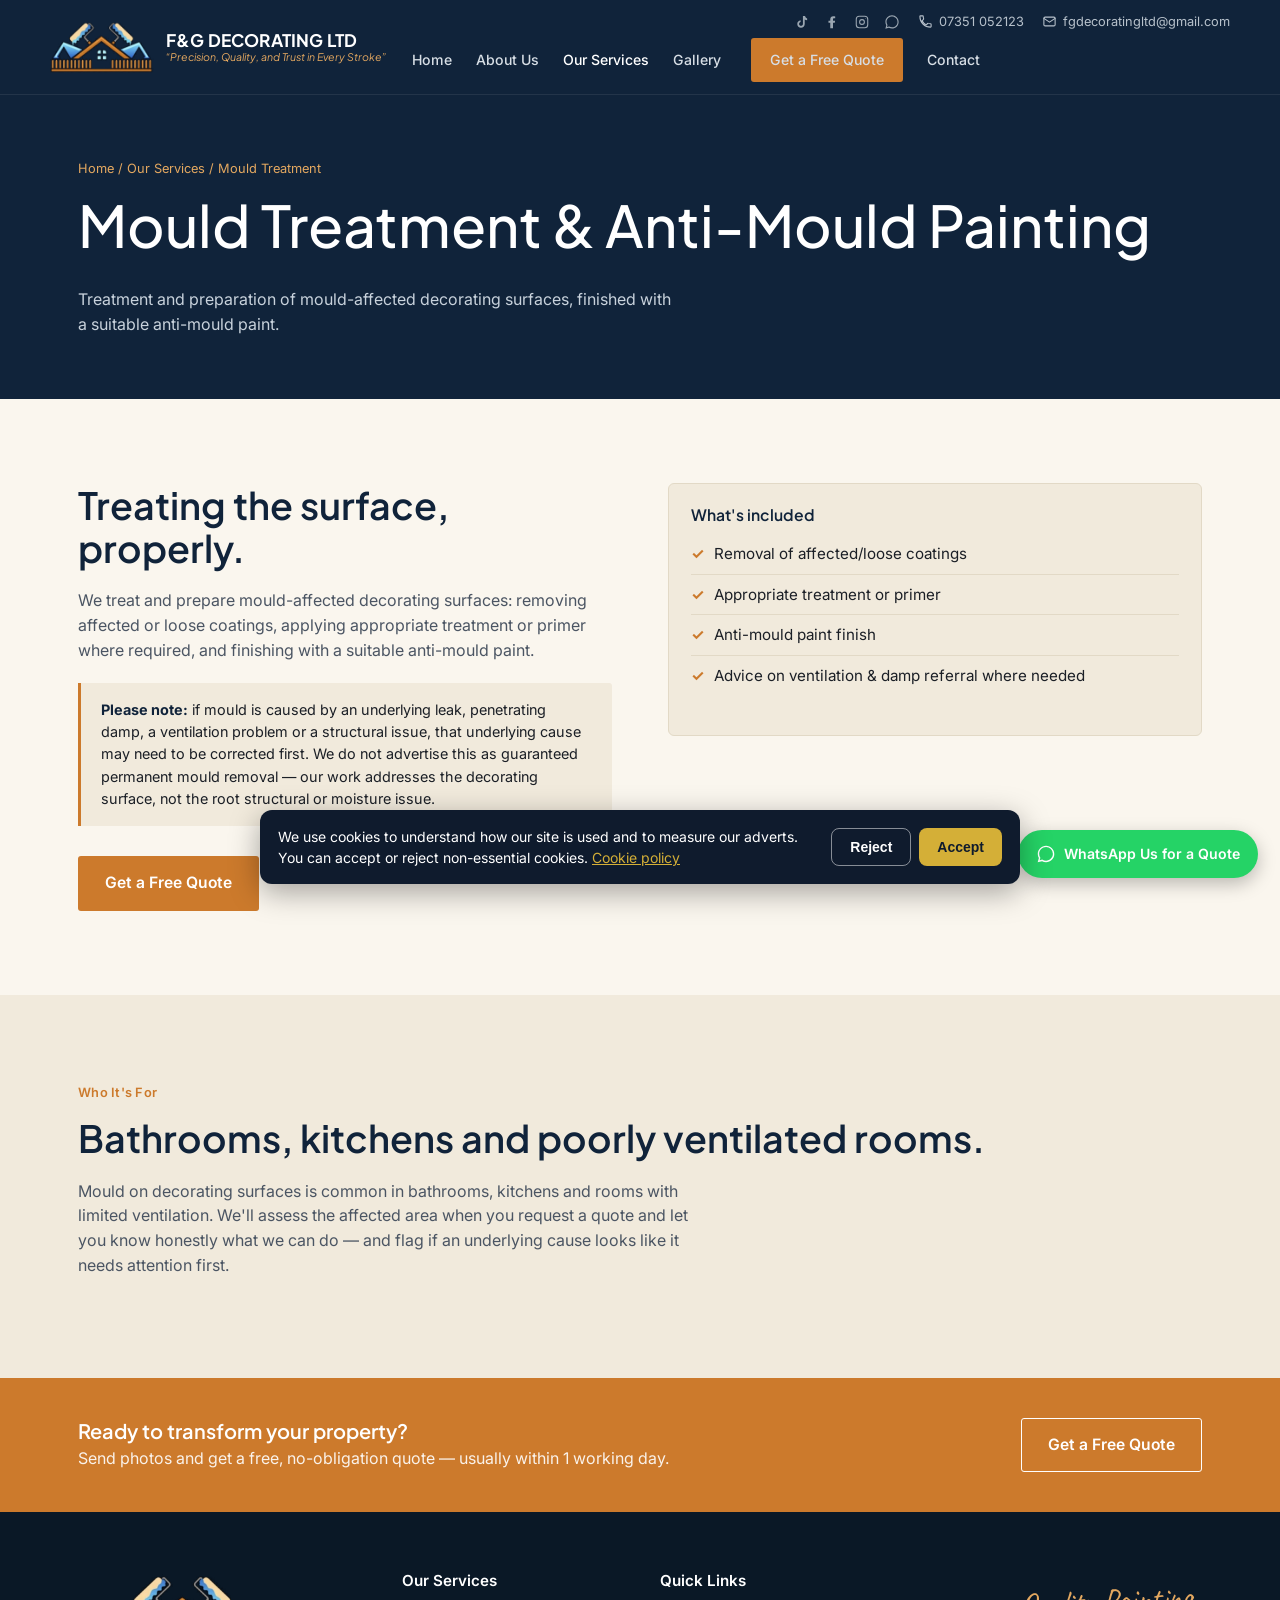
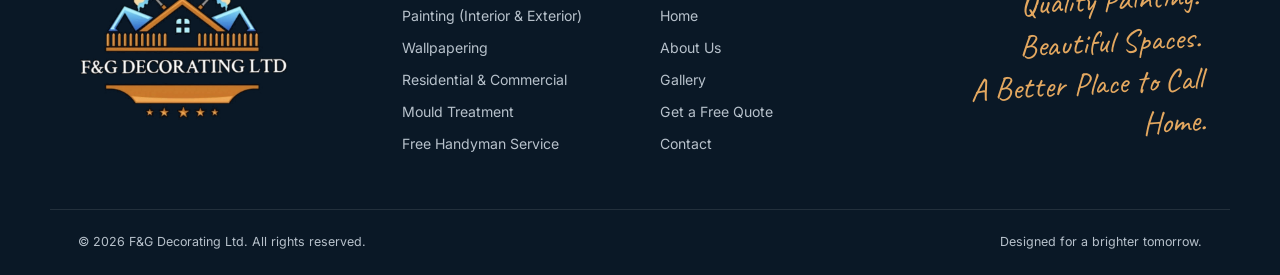
<file: mould-treatment.html>
<!DOCTYPE html>
<html lang="en">
<head>
<script>window.dataLayer=window.dataLayer||[];function gtag(){dataLayer.push(arguments);}
(function(){var g='denied';try{if(localStorage.getItem('fgConsent')==='granted')g='granted';}catch(e){}
gtag('consent','default',{ad_storage:g,analytics_storage:g,ad_user_data:g,ad_personalization:g,wait_for_update:500});})();</script>
<!-- Google Tag Manager -->
<script>(function(w,d,s,l,i){w[l]=w[l]||[];w[l].push({'gtm.start':
new Date().getTime(),event:'gtm.js'});var f=d.getElementsByTagName(s)[0],
j=d.createElement(s),dl=l!='dataLayer'?'&l='+l:'';j.async=true;j.src=
'https://www.googletagmanager.com/gtm.js?id='+i+dl;f.parentNode.insertBefore(j,f);
})(window,document,'script','dataLayer','GTM-PV8RXGWX');</script>
<!-- End Google Tag Manager -->
<meta charset="UTF-8">
<meta name="viewport" content="width=device-width, initial-scale=1.0">
<title>Mould Treatment &amp; Anti-Mould Painting | F&amp;G Decorating Ltd</title>
<meta name="description" content="Mould treatment and anti-mould painting for decorating surfaces from F&G Decorating Ltd.">
<link rel="preconnect" href="https://fonts.googleapis.com">
<link href="https://fonts.googleapis.com/css2?family=Plus+Jakarta+Sans:ital,wght@0,400;0,500;0,600;0,700;1,400;1,500;1,600&family=Inter:wght@400;500;600;700&family=Caveat:wght@600;700&display=swap" rel="stylesheet">
<link rel="stylesheet" href="styles.css">
</head>
<body>
<!-- Google Tag Manager (noscript) -->
<noscript><iframe src="https://www.googletagmanager.com/ns.html?id=GTM-PV8RXGWX"
height="0" width="0" style="display:none;visibility:hidden"></iframe></noscript>
<!-- End Google Tag Manager (noscript) -->
<header class="site-header">
  <div class="container header-grid">
    <a href="index.html" class="logo-block">
      <img src="assets/fg-logo-icon.png" alt="F&amp;G Decorating Ltd" style="height:52px;width:auto;">
      <span class="logo-text"><strong>F&amp;G DECORATING LTD</strong><span>&ldquo;Precision, Quality, and Trust in Every Stroke&rdquo;</span></span>
    </a>
    <div class="header-contact-row">
      <div class="utility-icons">
        <a href="https://www.tiktok.com/@fg.decorating.ltd" target="_blank" rel="noopener" aria-label="TikTok" title="TikTok"><svg viewBox="0 0 24 24" fill="currentColor" width="16" height="16"><path d="M16.6 3c.3 1.7 1.4 3.1 3.1 3.6v2.7c-1.3 0-2.5-.4-3.6-1v6.6c0 3.1-2.5 5.6-5.6 5.6S4.9 18 4.9 14.9c0-2.9 2.2-5.3 5-5.6v2.8c-1.3.3-2.3 1.5-2.3 2.8 0 1.6 1.3 2.9 2.9 2.9s2.9-1.3 2.9-2.9V3h3.2z"/></svg></a>
        <a href="#" target="_blank" rel="noopener" aria-label="Facebook" title="Facebook"><svg viewBox="0 0 24 24" fill="currentColor" width="16" height="16"><path d="M13.5 21.5v-8.2h2.7l.4-3.2h-3.1V8c0-.9.3-1.6 1.7-1.6h1.6V3.6C16.1 3.5 15 3.4 13.8 3.4c-2.6 0-4.4 1.6-4.4 4.6v2.1H6.7v3.2h2.7v8.2h4.1z"/></svg></a>
        <a href="#" target="_blank" rel="noopener" aria-label="Instagram" title="Instagram"><svg viewBox="0 0 24 24" fill="none" stroke="currentColor" stroke-width="1.6" width="16" height="16"><rect x="3.4" y="3.4" width="17.2" height="17.2" rx="4.5"/><circle cx="12" cy="12" r="3.6"/><circle cx="17.1" cy="6.9" r="0.6" fill="currentColor" stroke="none"/></svg></a>
        <a href="https://wa.me/447351052123" target="_blank" rel="noopener" aria-label="WhatsApp" title="WhatsApp"><svg viewBox="0 0 24 24" fill="currentColor" width="16" height="16"><path d="M12.04 2C6.58 2 2.13 6.45 2.13 11.91c0 1.75.46 3.45 1.32 4.95L2 22l5.29-1.39a9.9 9.9 0 0 0 4.75 1.21h.01c5.46 0 9.9-4.45 9.9-9.91C21.96 6.45 17.5 2 12.04 2zm0 18.03h-.01a8.2 8.2 0 0 1-4.19-1.15l-.3-.18-3.12.82.84-3.04-.2-.31a8.15 8.15 0 0 1-1.26-4.36c0-4.52 3.68-8.2 8.24-8.2 2.2 0 4.27.86 5.82 2.42a8.15 8.15 0 0 1 2.41 5.79c0 4.52-3.68 8.21-8.23 8.21z"/></svg></a>
      </div>
      <a class="utility-phone" href="tel:07351052123"><svg viewBox="0 0 24 24" fill="none" stroke="currentColor" stroke-width="1.7" stroke-linecap="round" stroke-linejoin="round" width="15" height="15"><path d="M6.6 10.8c1.4 2.8 3.8 5.2 6.6 6.6l2.2-2.2c.3-.3.7-.4 1-.2 1.1.4 2.3.6 3.6.6.6 0 1 .4 1 1V20c0 .6-.4 1-1 1C10.6 21 3 13.4 3 4c0-.6.4-1 1-1h3.4c.6 0 1 .4 1 1 0 1.3.2 2.5.6 3.6.1.3 0 .7-.2 1L6.6 10.8z"/></svg><span class="phone-text">07351 052123</span></a>
      <a class="utility-email" href="mailto:fgdecoratingltd@gmail.com"><svg viewBox="0 0 24 24" fill="none" stroke="currentColor" stroke-width="1.7" stroke-linecap="round" stroke-linejoin="round" width="15" height="15"><rect x="3" y="5" width="18" height="14" rx="2"/><path d="M3 7l9 6 9-6"/></svg> fgdecoratingltd@gmail.com</a>
    </div>
    <div class="header-nav-row">
      <nav class="main-nav"><a href="index.html">Home</a>
<a href="about.html">About Us</a>
<a href="services.html" class="active">Our Services</a>
<a href="gallery.html">Gallery</a>
<a href="quote.html" class="btn btn--gold btn--sm" style="margin-left:6px;">Get a Free Quote</a>
<a href="contact.html">Contact</a>
</nav>
      <button class="nav-toggle" aria-label="Open menu">&#9776;</button>
    </div>
  </div>
</header>

<section class="page-hero">
  <div class="container">
    <div class="breadcrumb">Home / Our Services / Mould Treatment</div>
    <h1 style="color:#fff;">Mould Treatment &amp; Anti-Mould Painting</h1>
    <p>Treatment and preparation of mould-affected decorating surfaces, finished with a suitable anti-mould paint.</p>
  </div>
</section>

<section class="section">
  <div class="container two-col">
    <div>
      <h2>Treating the surface, properly.</h2>
      <p>We treat and prepare mould-affected decorating surfaces: removing affected or loose coatings, applying appropriate treatment or primer where required, and finishing with a suitable anti-mould paint.</p>
      <div class="notice">
        <strong>Please note:</strong> if mould is caused by an underlying leak, penetrating damp, a ventilation problem or a structural issue, that underlying cause may need to be corrected first. We do not advertise this as guaranteed permanent mould removal — our work addresses the decorating surface, not the root structural or moisture issue.
      </div>
      <a href="quote.html" class="btn btn--gold" style="margin-top:10px;">Get a Free Quote</a>
    </div>
    <div class="side-note">
      <h4>What's included</h4>
      <ul class="check-list" style="margin-top:10px;">
        <li>Removal of affected/loose coatings</li>
        <li>Appropriate treatment or primer</li>
        <li>Anti-mould paint finish</li>
        <li>Advice on ventilation &amp; damp referral where needed</li>
      </ul>
    </div>
  </div>
</section>

<section class="section section--dim">
  <div class="container">
    <div class="eyebrow-tag">Who It's For</div>
    <h2>Bathrooms, kitchens and poorly ventilated rooms.</h2>
    <p>Mould on decorating surfaces is common in bathrooms, kitchens and rooms with limited ventilation. We'll assess the affected area when you request a quote and let you know honestly what we can do — and flag if an underlying cause looks like it needs attention first.</p>
  </div>
</section>
<section class="cta-banner">
  <div class="container cta-banner-inner">
    <div>
      <h3>Ready to transform your property?</h3>
      <p>Send photos and get a free, no-obligation quote — usually within 1 working day.</p>
    </div>
    <a href="quote.html" class="btn btn--outline-light" style="border-color:#fff;color:#fff;">Get a Free Quote</a>
  </div>
</section>
<footer class="site-footer">
  <div class="container footer-grid">
    <div>
      <img src="assets/fg-logo.png" alt="F&amp;G Decorating Ltd" style="height:150px;width:auto;margin-bottom:6px;">
    </div>
    <div><h4>Our Services</h4><ul>
      <li><a href="painting.html">Painting (Interior &amp; Exterior)</a></li>
      <li><a href="wallpapering.html">Wallpapering</a></li>
      <li><a href="residential-commercial.html">Residential &amp; Commercial</a></li>
      <li><a href="mould-treatment.html">Mould Treatment</a></li>
      <li><a href="handyman.html">Free Handyman Service</a></li>
    </ul></div>
    <div><h4>Quick Links</h4><ul>
      <li><a href="index.html">Home</a></li><li><a href="about.html">About Us</a></li>
      <li><a href="gallery.html">Gallery</a></li><li></li>
      <li><a href="quote.html">Get a Free Quote</a></li><li><a href="contact.html">Contact</a></li>
    </ul></div>
    <div class="footer-script">Quality Painting.<br>Beautiful Spaces.<br>A Better Place to Call Home.</div>
  </div>
  <div class="container footer-bottom">
    <span>&copy; 2026 F&amp;G Decorating Ltd. All rights reserved.</span>
    <span>Designed for a brighter tomorrow.</span>
  </div>
</footer>
<a class="whatsapp-float" href="https://wa.me/447351052123" target="_blank" rel="noopener" aria-label="WhatsApp us for a quote">
  <svg viewBox="0 0 24 24" fill="currentColor" width="20" height="20"><path d="M12.04 2C6.58 2 2.13 6.45 2.13 11.91c0 1.75.46 3.45 1.32 4.95L2 22l5.29-1.39a9.9 9.9 0 0 0 4.75 1.21h.01c5.46 0 9.9-4.45 9.9-9.91C21.96 6.45 17.5 2 12.04 2zm0 18.03h-.01a8.2 8.2 0 0 1-4.19-1.15l-.3-.18-3.12.82.84-3.04-.2-.31a8.15 8.15 0 0 1-1.26-4.36c0-4.52 3.68-8.2 8.24-8.2 2.2 0 4.27.86 5.82 2.42a8.15 8.15 0 0 1 2.41 5.79c0 4.52-3.68 8.21-8.23 8.21z"/></svg>
  WhatsApp Us for a Quote
</a>
<div class="popup-overlay" id="popup-overlay">
  <div class="popup-card">
    <button class="popup-close" id="popup-close" aria-label="Close">&times;</button>
    <div id="popup-form-wrap">
      <h3>Still thinking it over?</h3>
      <p class="popup-sub">Leave your details and we'll get back to you with a free, no-obligation quote — usually within 1 working day.</p>
      <form id="popup-form">
        <div class="popup-field">
          <label for="popup-name">Full name</label>
          <input type="text" id="popup-name" name="name" required>
        </div>
        <div class="popup-field">
          <label for="popup-contact">Phone or email</label>
          <input type="text" id="popup-contact" name="contact" required>
        </div>
        <div class="popup-field">
          <label for="popup-message">What do you need done? (optional)</label>
          <textarea id="popup-message" name="message" placeholder="e.g. full house repaint, flat in N7"></textarea>
        </div>
        <input type="hidden" name="_subject" value="New enquiry from website popup — F&amp;G Decorating">
        <button type="submit" class="btn btn--gold btn--block">Send &amp; Get My Quote</button>
        <p class="popup-note">Sent straight to fgdecoratingltd@gmail.com. We'll never share your details with third parties.</p>
      </form>
    </div>
    <div class="popup-success" id="popup-success">
      <h3>Almost done — press Send</h3>
      <p>Your email app should have opened with your details filled in. Press Send to get it to us. If nothing opened, email fgdecoratingltd@gmail.com or WhatsApp 07351 052123.</p>
    </div>
  </div>
</div>
<script src="script.js"></script>
</body>
</html>
</file>
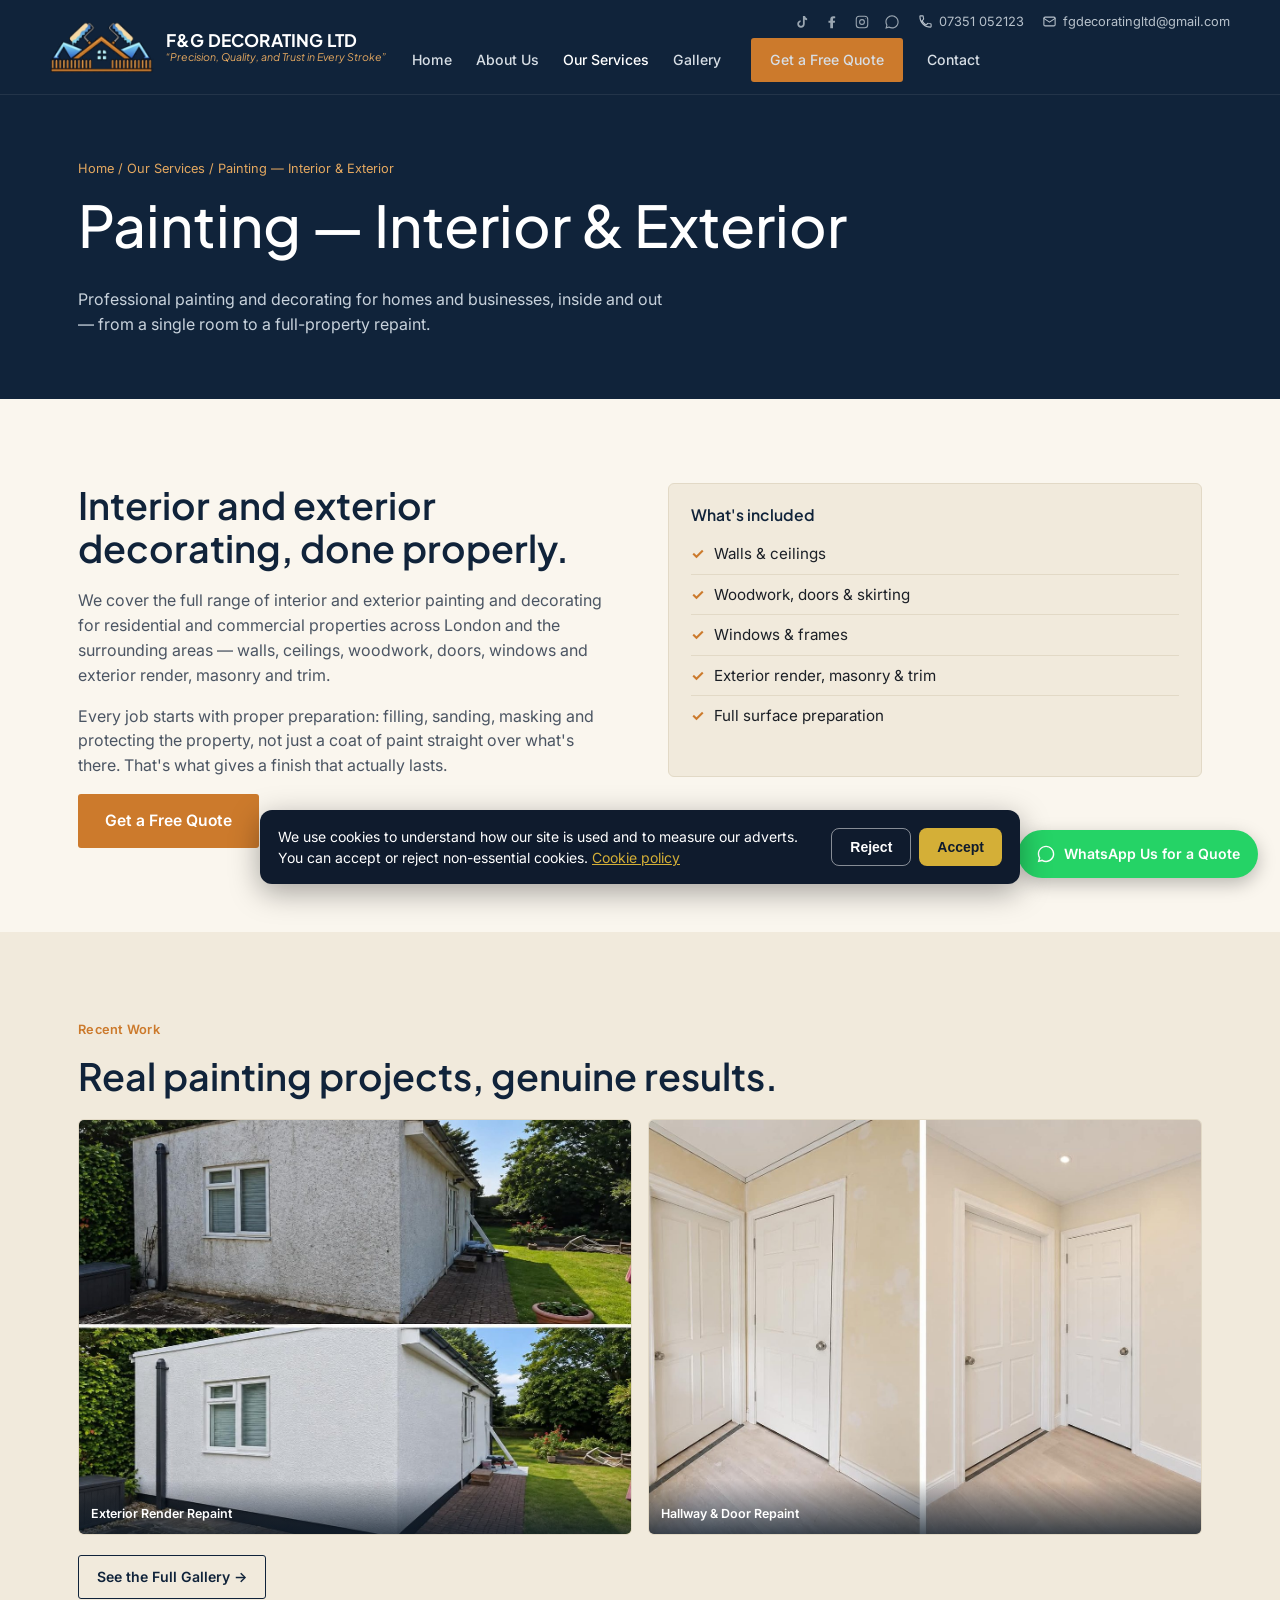
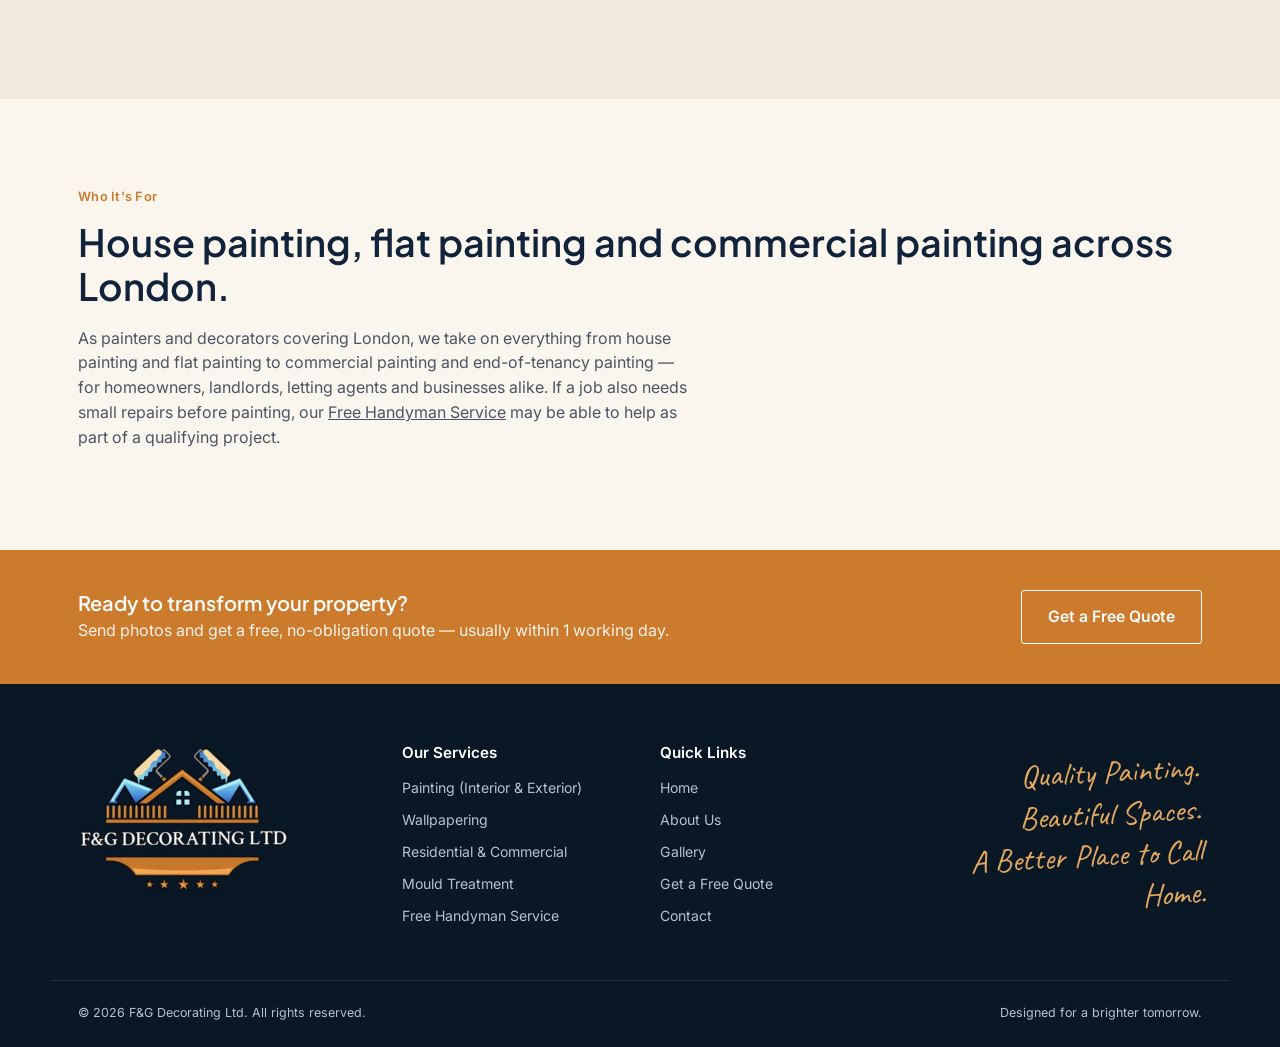
<file: painting.html>
<!DOCTYPE html>
<html lang="en">
<head>
<script>window.dataLayer=window.dataLayer||[];function gtag(){dataLayer.push(arguments);}
(function(){var g='denied';try{if(localStorage.getItem('fgConsent')==='granted')g='granted';}catch(e){}
gtag('consent','default',{ad_storage:g,analytics_storage:g,ad_user_data:g,ad_personalization:g,wait_for_update:500});})();</script>
<!-- Google Tag Manager -->
<script>(function(w,d,s,l,i){w[l]=w[l]||[];w[l].push({'gtm.start':
new Date().getTime(),event:'gtm.js'});var f=d.getElementsByTagName(s)[0],
j=d.createElement(s),dl=l!='dataLayer'?'&l='+l:'';j.async=true;j.src=
'https://www.googletagmanager.com/gtm.js?id='+i+dl;f.parentNode.insertBefore(j,f);
})(window,document,'script','dataLayer','GTM-PV8RXGWX');</script>
<!-- End Google Tag Manager -->
<meta charset="UTF-8">
<meta name="viewport" content="width=device-width, initial-scale=1.0">
<title>Painting — Interior &amp; Exterior | F&amp;G Decorating Ltd</title>
<meta name="description" content="Interior and exterior painting and decorating for residential and commercial properties across London.">
<link rel="preconnect" href="https://fonts.googleapis.com">
<link href="https://fonts.googleapis.com/css2?family=Plus+Jakarta+Sans:ital,wght@0,400;0,500;0,600;0,700;1,400;1,500;1,600&family=Inter:wght@400;500;600;700&family=Caveat:wght@600;700&display=swap" rel="stylesheet">
<link rel="stylesheet" href="styles.css">
</head>
<body>
<!-- Google Tag Manager (noscript) -->
<noscript><iframe src="https://www.googletagmanager.com/ns.html?id=GTM-PV8RXGWX"
height="0" width="0" style="display:none;visibility:hidden"></iframe></noscript>
<!-- End Google Tag Manager (noscript) -->
<header class="site-header">
  <div class="container header-grid">
    <a href="index.html" class="logo-block">
      <img src="assets/fg-logo-icon.png" alt="F&amp;G Decorating Ltd" style="height:52px;width:auto;">
      <span class="logo-text"><strong>F&amp;G DECORATING LTD</strong><span>&ldquo;Precision, Quality, and Trust in Every Stroke&rdquo;</span></span>
    </a>
    <div class="header-contact-row">
      <div class="utility-icons">
        <a href="https://www.tiktok.com/@fg.decorating.ltd" target="_blank" rel="noopener" aria-label="TikTok" title="TikTok"><svg viewBox="0 0 24 24" fill="currentColor" width="16" height="16"><path d="M16.6 3c.3 1.7 1.4 3.1 3.1 3.6v2.7c-1.3 0-2.5-.4-3.6-1v6.6c0 3.1-2.5 5.6-5.6 5.6S4.9 18 4.9 14.9c0-2.9 2.2-5.3 5-5.6v2.8c-1.3.3-2.3 1.5-2.3 2.8 0 1.6 1.3 2.9 2.9 2.9s2.9-1.3 2.9-2.9V3h3.2z"/></svg></a>
        <a href="#" target="_blank" rel="noopener" aria-label="Facebook" title="Facebook"><svg viewBox="0 0 24 24" fill="currentColor" width="16" height="16"><path d="M13.5 21.5v-8.2h2.7l.4-3.2h-3.1V8c0-.9.3-1.6 1.7-1.6h1.6V3.6C16.1 3.5 15 3.4 13.8 3.4c-2.6 0-4.4 1.6-4.4 4.6v2.1H6.7v3.2h2.7v8.2h4.1z"/></svg></a>
        <a href="#" target="_blank" rel="noopener" aria-label="Instagram" title="Instagram"><svg viewBox="0 0 24 24" fill="none" stroke="currentColor" stroke-width="1.6" width="16" height="16"><rect x="3.4" y="3.4" width="17.2" height="17.2" rx="4.5"/><circle cx="12" cy="12" r="3.6"/><circle cx="17.1" cy="6.9" r="0.6" fill="currentColor" stroke="none"/></svg></a>
        <a href="https://wa.me/447351052123" target="_blank" rel="noopener" aria-label="WhatsApp" title="WhatsApp"><svg viewBox="0 0 24 24" fill="currentColor" width="16" height="16"><path d="M12.04 2C6.58 2 2.13 6.45 2.13 11.91c0 1.75.46 3.45 1.32 4.95L2 22l5.29-1.39a9.9 9.9 0 0 0 4.75 1.21h.01c5.46 0 9.9-4.45 9.9-9.91C21.96 6.45 17.5 2 12.04 2zm0 18.03h-.01a8.2 8.2 0 0 1-4.19-1.15l-.3-.18-3.12.82.84-3.04-.2-.31a8.15 8.15 0 0 1-1.26-4.36c0-4.52 3.68-8.2 8.24-8.2 2.2 0 4.27.86 5.82 2.42a8.15 8.15 0 0 1 2.41 5.79c0 4.52-3.68 8.21-8.23 8.21z"/></svg></a>
      </div>
      <a class="utility-phone" href="tel:07351052123"><svg viewBox="0 0 24 24" fill="none" stroke="currentColor" stroke-width="1.7" stroke-linecap="round" stroke-linejoin="round" width="15" height="15"><path d="M6.6 10.8c1.4 2.8 3.8 5.2 6.6 6.6l2.2-2.2c.3-.3.7-.4 1-.2 1.1.4 2.3.6 3.6.6.6 0 1 .4 1 1V20c0 .6-.4 1-1 1C10.6 21 3 13.4 3 4c0-.6.4-1 1-1h3.4c.6 0 1 .4 1 1 0 1.3.2 2.5.6 3.6.1.3 0 .7-.2 1L6.6 10.8z"/></svg><span class="phone-text">07351 052123</span></a>
      <a class="utility-email" href="mailto:fgdecoratingltd@gmail.com"><svg viewBox="0 0 24 24" fill="none" stroke="currentColor" stroke-width="1.7" stroke-linecap="round" stroke-linejoin="round" width="15" height="15"><rect x="3" y="5" width="18" height="14" rx="2"/><path d="M3 7l9 6 9-6"/></svg> fgdecoratingltd@gmail.com</a>
    </div>
    <div class="header-nav-row">
      <nav class="main-nav"><a href="index.html">Home</a>
<a href="about.html">About Us</a>
<a href="services.html" class="active">Our Services</a>
<a href="gallery.html">Gallery</a>
<a href="quote.html" class="btn btn--gold btn--sm" style="margin-left:6px;">Get a Free Quote</a>
<a href="contact.html">Contact</a>
</nav>
      <button class="nav-toggle" aria-label="Open menu">&#9776;</button>
    </div>
  </div>
</header>

<section class="page-hero">
  <div class="container">
    <div class="breadcrumb">Home / Our Services / Painting — Interior &amp; Exterior</div>
    <h1 style="color:#fff;">Painting — Interior &amp; Exterior</h1>
    <p>Professional painting and decorating for homes and businesses, inside and out — from a single room to a full-property repaint.</p>
  </div>
</section>

<section class="section">
  <div class="container two-col">
    <div>
      <h2>Interior and exterior decorating, done properly.</h2>
      <p>We cover the full range of interior and exterior painting and decorating for residential and commercial properties across London and the surrounding areas — walls, ceilings, woodwork, doors, windows and exterior render, masonry and trim.</p>
      <p>Every job starts with proper preparation: filling, sanding, masking and protecting the property, not just a coat of paint straight over what's there. That's what gives a finish that actually lasts.</p>
      <a href="quote.html" class="btn btn--gold">Get a Free Quote</a>
    </div>
    <div class="side-note">
      <h4>What's included</h4>
      <ul class="check-list" style="margin-top:10px;">
        <li>Walls &amp; ceilings</li>
        <li>Woodwork, doors &amp; skirting</li>
        <li>Windows &amp; frames</li>
        <li>Exterior render, masonry &amp; trim</li>
        <li>Full surface preparation</li>
      </ul>
    </div>
  </div>
</section>

<section class="section section--dim">
  <div class="container">
    <div class="eyebrow-tag">Recent Work</div>
    <h2>Real painting projects, genuine results.</h2>
    <div class="mini-photo-row">
      <a href="gallery.html"><img src="assets/gallery/exterior-render.jpg" alt="Exterior render repaint"><span>Exterior Render Repaint</span></a>
      <a href="gallery.html"><img src="assets/gallery/doors-hallway.jpg" alt="Hallway and door repaint"><span>Hallway &amp; Door Repaint</span></a>
    </div>
    <p style="margin-top:20px;"><a href="gallery.html" class="btn btn--outline-dark btn--sm">See the Full Gallery &rarr;</a></p>
  </div>
</section>

<section class="section">
  <div class="container">
    <div class="eyebrow-tag">Who It's For</div>
    <h2>House painting, flat painting and commercial painting across London.</h2>
    <p>As painters and decorators covering London, we take on everything from house painting and flat painting to commercial painting and end-of-tenancy painting — for homeowners, landlords, letting agents and businesses alike. If a job also needs small repairs before painting, our <a href="handyman.html" style="text-decoration:underline;">Free Handyman Service</a> may be able to help as part of a qualifying project.</p>
  </div>
</section>
<section class="cta-banner">
  <div class="container cta-banner-inner">
    <div>
      <h3>Ready to transform your property?</h3>
      <p>Send photos and get a free, no-obligation quote — usually within 1 working day.</p>
    </div>
    <a href="quote.html" class="btn btn--outline-light" style="border-color:#fff;color:#fff;">Get a Free Quote</a>
  </div>
</section>
<footer class="site-footer">
  <div class="container footer-grid">
    <div>
      <img src="assets/fg-logo.png" alt="F&amp;G Decorating Ltd" style="height:150px;width:auto;margin-bottom:6px;">
    </div>
    <div><h4>Our Services</h4><ul>
      <li><a href="painting.html">Painting (Interior &amp; Exterior)</a></li>
      <li><a href="wallpapering.html">Wallpapering</a></li>
      <li><a href="residential-commercial.html">Residential &amp; Commercial</a></li>
      <li><a href="mould-treatment.html">Mould Treatment</a></li>
      <li><a href="handyman.html">Free Handyman Service</a></li>
    </ul></div>
    <div><h4>Quick Links</h4><ul>
      <li><a href="index.html">Home</a></li><li><a href="about.html">About Us</a></li>
      <li><a href="gallery.html">Gallery</a></li><li></li>
      <li><a href="quote.html">Get a Free Quote</a></li><li><a href="contact.html">Contact</a></li>
    </ul></div>
    <div class="footer-script">Quality Painting.<br>Beautiful Spaces.<br>A Better Place to Call Home.</div>
  </div>
  <div class="container footer-bottom">
    <span>&copy; 2026 F&amp;G Decorating Ltd. All rights reserved.</span>
    <span>Designed for a brighter tomorrow.</span>
  </div>
</footer>
<a class="whatsapp-float" href="https://wa.me/447351052123" target="_blank" rel="noopener" aria-label="WhatsApp us for a quote">
  <svg viewBox="0 0 24 24" fill="currentColor" width="20" height="20"><path d="M12.04 2C6.58 2 2.13 6.45 2.13 11.91c0 1.75.46 3.45 1.32 4.95L2 22l5.29-1.39a9.9 9.9 0 0 0 4.75 1.21h.01c5.46 0 9.9-4.45 9.9-9.91C21.96 6.45 17.5 2 12.04 2zm0 18.03h-.01a8.2 8.2 0 0 1-4.19-1.15l-.3-.18-3.12.82.84-3.04-.2-.31a8.15 8.15 0 0 1-1.26-4.36c0-4.52 3.68-8.2 8.24-8.2 2.2 0 4.27.86 5.82 2.42a8.15 8.15 0 0 1 2.41 5.79c0 4.52-3.68 8.21-8.23 8.21z"/></svg>
  WhatsApp Us for a Quote
</a>
<div class="popup-overlay" id="popup-overlay">
  <div class="popup-card">
    <button class="popup-close" id="popup-close" aria-label="Close">&times;</button>
    <div id="popup-form-wrap">
      <h3>Still thinking it over?</h3>
      <p class="popup-sub">Leave your details and we'll get back to you with a free, no-obligation quote — usually within 1 working day.</p>
      <form id="popup-form">
        <div class="popup-field">
          <label for="popup-name">Full name</label>
          <input type="text" id="popup-name" name="name" required>
        </div>
        <div class="popup-field">
          <label for="popup-contact">Phone or email</label>
          <input type="text" id="popup-contact" name="contact" required>
        </div>
        <div class="popup-field">
          <label for="popup-message">What do you need done? (optional)</label>
          <textarea id="popup-message" name="message" placeholder="e.g. full house repaint, flat in N7"></textarea>
        </div>
        <input type="hidden" name="_subject" value="New enquiry from website popup — F&amp;G Decorating">
        <button type="submit" class="btn btn--gold btn--block">Send &amp; Get My Quote</button>
        <p class="popup-note">Sent straight to fgdecoratingltd@gmail.com. We'll never share your details with third parties.</p>
      </form>
    </div>
    <div class="popup-success" id="popup-success">
      <h3>Almost done — press Send</h3>
      <p>Your email app should have opened with your details filled in. Press Send to get it to us. If nothing opened, email fgdecoratingltd@gmail.com or WhatsApp 07351 052123.</p>
    </div>
  </div>
</div>
<script src="script.js"></script>
</body>
</html>
</file>
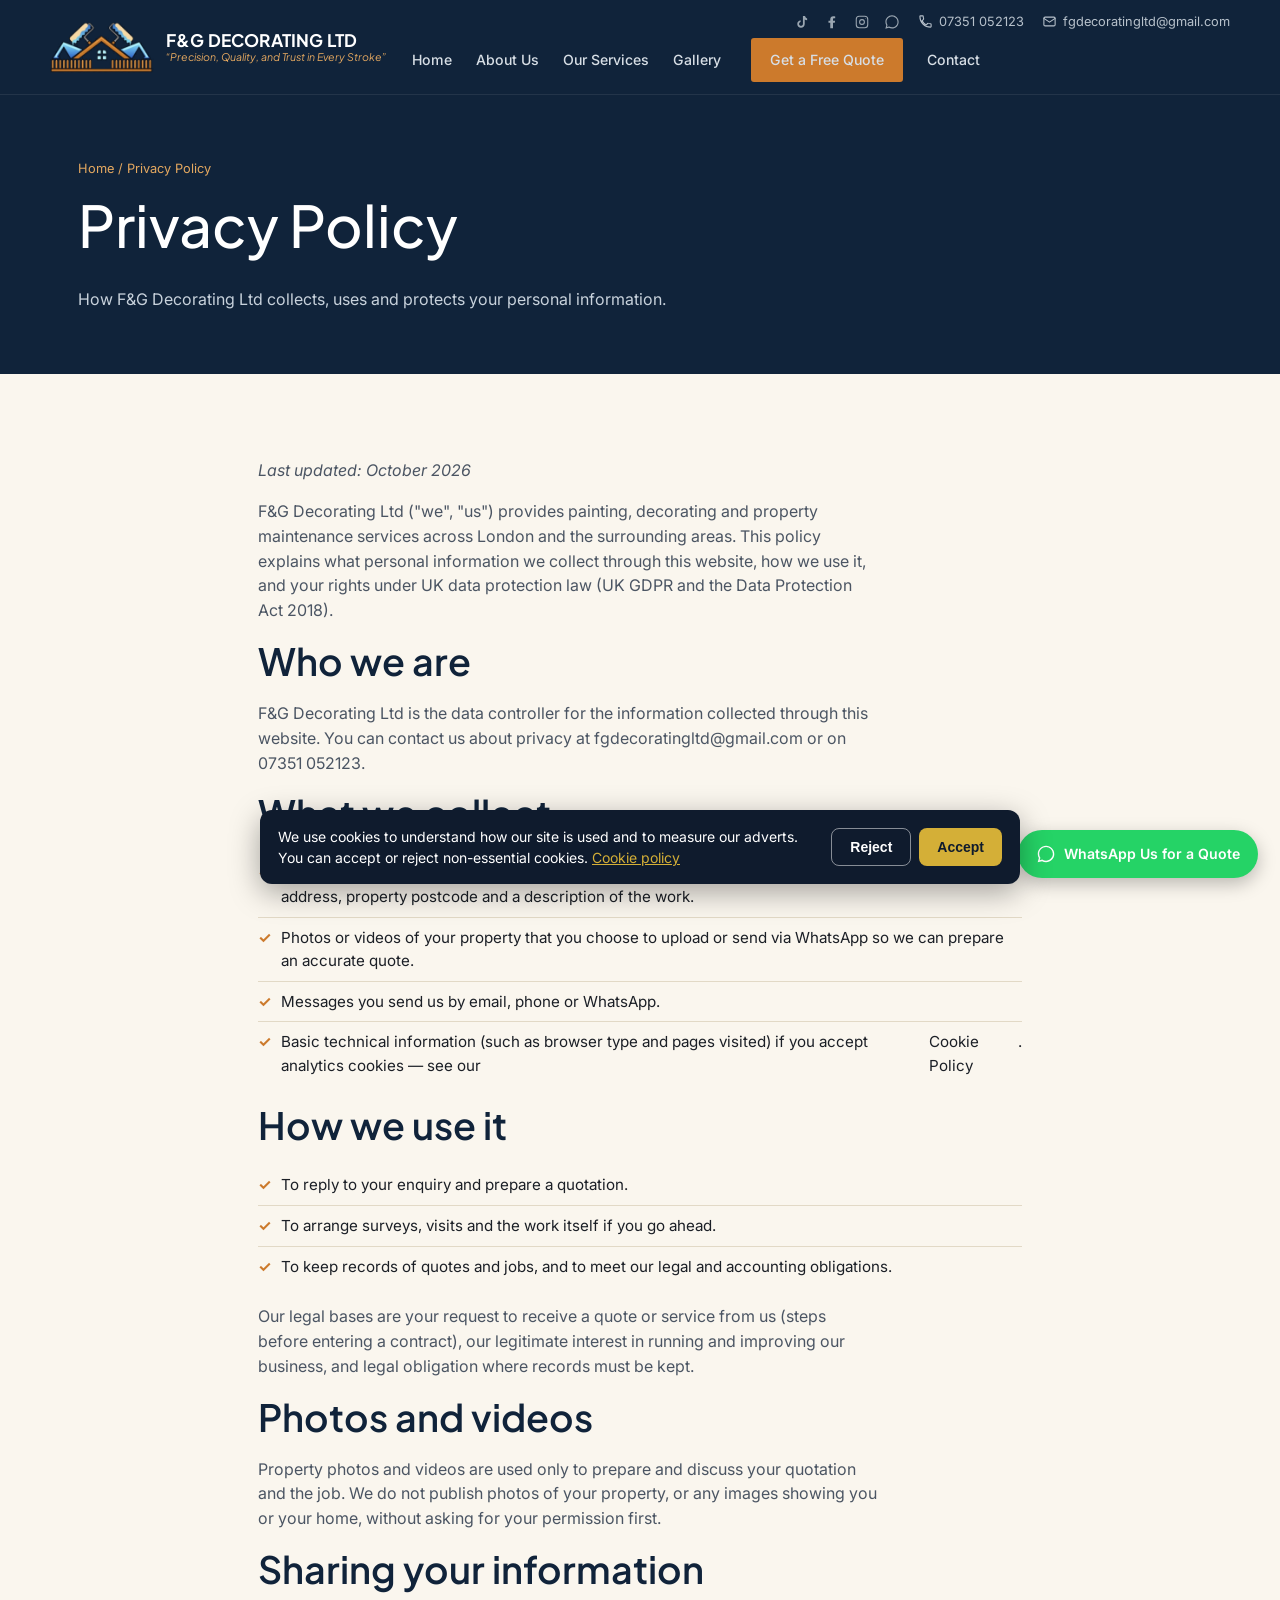
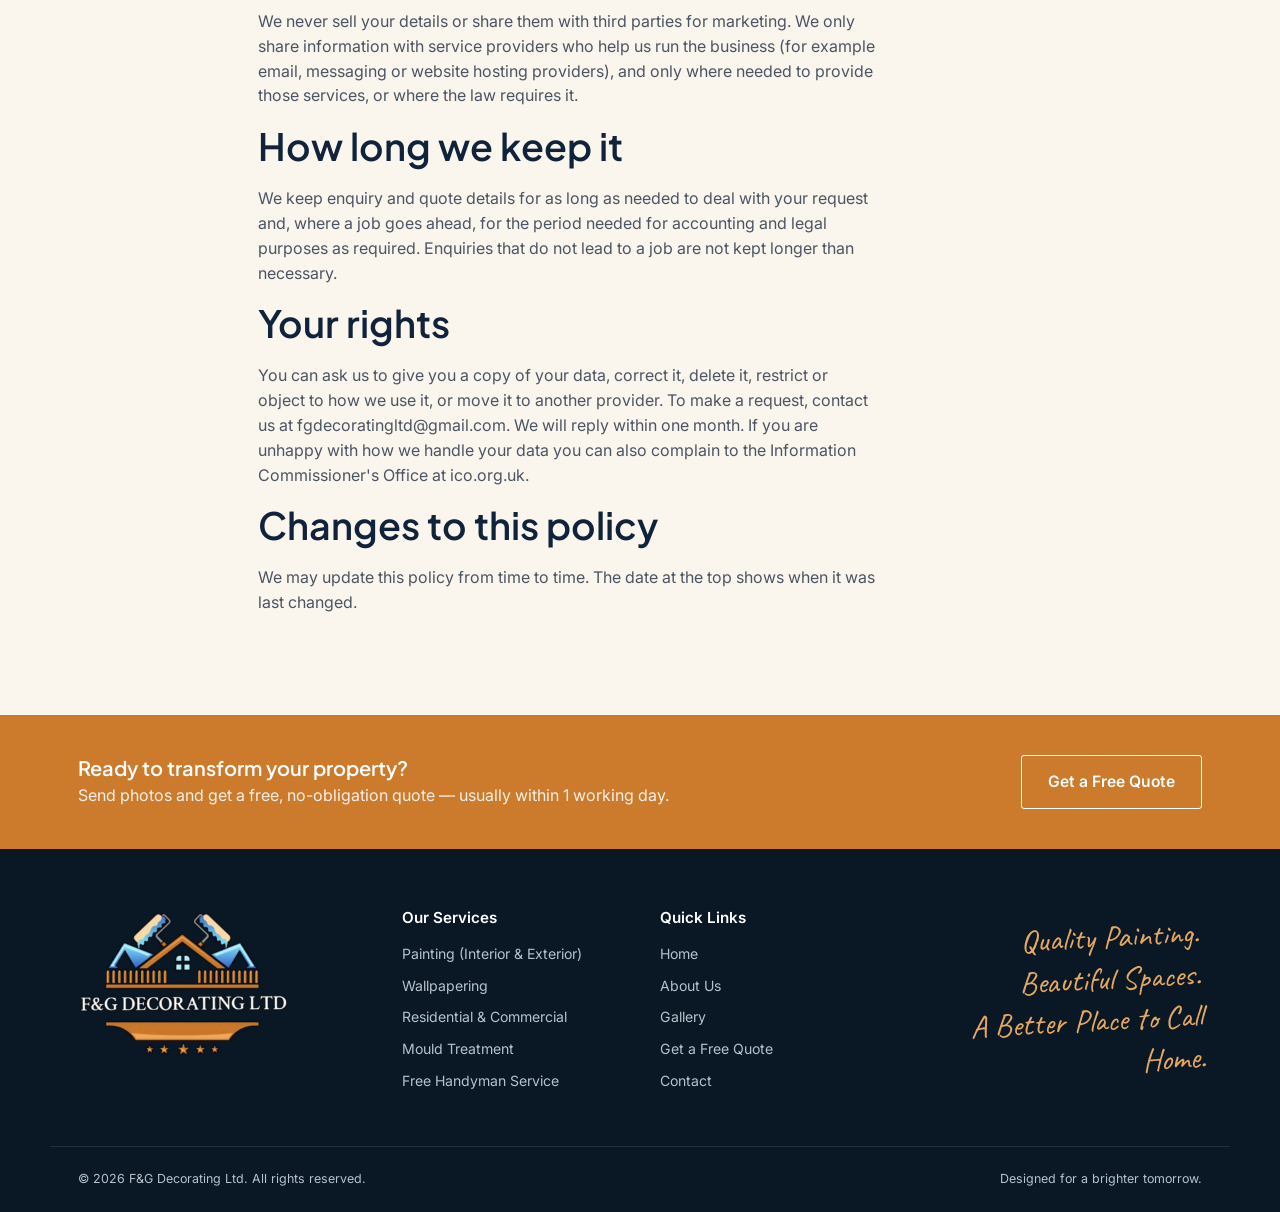
<file: privacy.html>
<!DOCTYPE html>
<html lang="en">
<head>
<script>window.dataLayer=window.dataLayer||[];function gtag(){dataLayer.push(arguments);}
(function(){var g='denied';try{if(localStorage.getItem('fgConsent')==='granted')g='granted';}catch(e){}
gtag('consent','default',{ad_storage:g,analytics_storage:g,ad_user_data:g,ad_personalization:g,wait_for_update:500});})();</script>
<!-- Google Tag Manager -->
<script>(function(w,d,s,l,i){w[l]=w[l]||[];w[l].push({'gtm.start':
new Date().getTime(),event:'gtm.js'});var f=d.getElementsByTagName(s)[0],
j=d.createElement(s),dl=l!='dataLayer'?'&l='+l:'';j.async=true;j.src=
'https://www.googletagmanager.com/gtm.js?id='+i+dl;f.parentNode.insertBefore(j,f);
})(window,document,'script','dataLayer','GTM-PV8RXGWX');</script>
<!-- End Google Tag Manager -->
<meta charset="UTF-8">
<meta name="viewport" content="width=device-width, initial-scale=1.0">
<title>Privacy Policy | F&amp;G Decorating Ltd</title>
<meta name="description" content="Privacy Policy for F&G Decorating Ltd.">
<link rel="preconnect" href="https://fonts.googleapis.com">
<link href="https://fonts.googleapis.com/css2?family=Plus+Jakarta+Sans:ital,wght@0,400;0,500;0,600;0,700;1,400;1,500;1,600&family=Inter:wght@400;500;600;700&family=Caveat:wght@600;700&display=swap" rel="stylesheet">
<link rel="stylesheet" href="styles.css">
</head>
<body>
<!-- Google Tag Manager (noscript) -->
<noscript><iframe src="https://www.googletagmanager.com/ns.html?id=GTM-PV8RXGWX"
height="0" width="0" style="display:none;visibility:hidden"></iframe></noscript>
<!-- End Google Tag Manager (noscript) -->
<header class="site-header">
  <div class="container header-grid">
    <a href="index.html" class="logo-block">
      <img src="assets/fg-logo-icon.png" alt="F&amp;G Decorating Ltd" style="height:52px;width:auto;">
      <span class="logo-text"><strong>F&amp;G DECORATING LTD</strong><span>&ldquo;Precision, Quality, and Trust in Every Stroke&rdquo;</span></span>
    </a>
    <div class="header-contact-row">
      <div class="utility-icons">
        <a href="https://www.tiktok.com/@fg.decorating.ltd" target="_blank" rel="noopener" aria-label="TikTok" title="TikTok"><svg viewBox="0 0 24 24" fill="currentColor" width="16" height="16"><path d="M16.6 3c.3 1.7 1.4 3.1 3.1 3.6v2.7c-1.3 0-2.5-.4-3.6-1v6.6c0 3.1-2.5 5.6-5.6 5.6S4.9 18 4.9 14.9c0-2.9 2.2-5.3 5-5.6v2.8c-1.3.3-2.3 1.5-2.3 2.8 0 1.6 1.3 2.9 2.9 2.9s2.9-1.3 2.9-2.9V3h3.2z"/></svg></a>
        <a href="#" target="_blank" rel="noopener" aria-label="Facebook" title="Facebook"><svg viewBox="0 0 24 24" fill="currentColor" width="16" height="16"><path d="M13.5 21.5v-8.2h2.7l.4-3.2h-3.1V8c0-.9.3-1.6 1.7-1.6h1.6V3.6C16.1 3.5 15 3.4 13.8 3.4c-2.6 0-4.4 1.6-4.4 4.6v2.1H6.7v3.2h2.7v8.2h4.1z"/></svg></a>
        <a href="#" target="_blank" rel="noopener" aria-label="Instagram" title="Instagram"><svg viewBox="0 0 24 24" fill="none" stroke="currentColor" stroke-width="1.6" width="16" height="16"><rect x="3.4" y="3.4" width="17.2" height="17.2" rx="4.5"/><circle cx="12" cy="12" r="3.6"/><circle cx="17.1" cy="6.9" r="0.6" fill="currentColor" stroke="none"/></svg></a>
        <a href="https://wa.me/447351052123" target="_blank" rel="noopener" aria-label="WhatsApp" title="WhatsApp"><svg viewBox="0 0 24 24" fill="currentColor" width="16" height="16"><path d="M12.04 2C6.58 2 2.13 6.45 2.13 11.91c0 1.75.46 3.45 1.32 4.95L2 22l5.29-1.39a9.9 9.9 0 0 0 4.75 1.21h.01c5.46 0 9.9-4.45 9.9-9.91C21.96 6.45 17.5 2 12.04 2zm0 18.03h-.01a8.2 8.2 0 0 1-4.19-1.15l-.3-.18-3.12.82.84-3.04-.2-.31a8.15 8.15 0 0 1-1.26-4.36c0-4.52 3.68-8.2 8.24-8.2 2.2 0 4.27.86 5.82 2.42a8.15 8.15 0 0 1 2.41 5.79c0 4.52-3.68 8.21-8.23 8.21z"/></svg></a>
      </div>
      <a class="utility-phone" href="tel:07351052123"><svg viewBox="0 0 24 24" fill="none" stroke="currentColor" stroke-width="1.7" stroke-linecap="round" stroke-linejoin="round" width="15" height="15"><path d="M6.6 10.8c1.4 2.8 3.8 5.2 6.6 6.6l2.2-2.2c.3-.3.7-.4 1-.2 1.1.4 2.3.6 3.6.6.6 0 1 .4 1 1V20c0 .6-.4 1-1 1C10.6 21 3 13.4 3 4c0-.6.4-1 1-1h3.4c.6 0 1 .4 1 1 0 1.3.2 2.5.6 3.6.1.3 0 .7-.2 1L6.6 10.8z"/></svg><span class="phone-text">07351 052123</span></a>
      <a class="utility-email" href="mailto:fgdecoratingltd@gmail.com"><svg viewBox="0 0 24 24" fill="none" stroke="currentColor" stroke-width="1.7" stroke-linecap="round" stroke-linejoin="round" width="15" height="15"><rect x="3" y="5" width="18" height="14" rx="2"/><path d="M3 7l9 6 9-6"/></svg> fgdecoratingltd@gmail.com</a>
    </div>
    <div class="header-nav-row">
      <nav class="main-nav"><a href="index.html">Home</a>
<a href="about.html">About Us</a>
<a href="services.html">Our Services</a>
<a href="gallery.html">Gallery</a>
<a href="quote.html" class="btn btn--gold btn--sm" style="margin-left:6px;">Get a Free Quote</a>
<a href="contact.html">Contact</a>
</nav>
      <button class="nav-toggle" aria-label="Open menu">&#9776;</button>
    </div>
  </div>
</header>

<section class="page-hero">
  <div class="container">
    <div class="breadcrumb">Home / Privacy Policy</div>
    <h1 style="color:#fff;">Privacy Policy</h1>
    <p>How F&G Decorating Ltd collects, uses and protects your personal information.</p>
  </div>
</section>
<section class="section">
  <div class="container" style="max-width:820px;">
    <p><em>Last updated: October 2026</em></p>
    <p>F&amp;G Decorating Ltd ("we", "us") provides painting, decorating and property maintenance services across London and the surrounding areas. This policy explains what personal information we collect through this website, how we use it, and your rights under UK data protection law (UK GDPR and the Data Protection Act 2018).</p>

    <h2>Who we are</h2>
    <p>F&amp;G Decorating Ltd is the data controller for the information collected through this website. You can contact us about privacy at <a href="mailto:fgdecoratingltd@gmail.com">fgdecoratingltd@gmail.com</a> or on 07351 052123.</p>

    <h2>What we collect</h2>
    <ul class="check-list">
      <li>Details you give us in the quote form, enquiry popup or contact page: name, phone number, email address, property postcode and a description of the work.</li>
      <li>Photos or videos of your property that you choose to upload or send via WhatsApp so we can prepare an accurate quote.</li>
      <li>Messages you send us by email, phone or WhatsApp.</li>
      <li>Basic technical information (such as browser type and pages visited) if you accept analytics cookies &mdash; see our <a href="cookies.html">Cookie Policy</a>.</li>
    </ul>

    <h2>How we use it</h2>
    <ul class="check-list">
      <li>To reply to your enquiry and prepare a quotation.</li>
      <li>To arrange surveys, visits and the work itself if you go ahead.</li>
      <li>To keep records of quotes and jobs, and to meet our legal and accounting obligations.</li>
    </ul>
    <p>Our legal bases are your request to receive a quote or service from us (steps before entering a contract), our legitimate interest in running and improving our business, and legal obligation where records must be kept.</p>

    <h2>Photos and videos</h2>
    <p>Property photos and videos are used only to prepare and discuss your quotation and the job. We do not publish photos of your property, or any images showing you or your home, without asking for your permission first.</p>

    <h2>Sharing your information</h2>
    <p>We never sell your details or share them with third parties for marketing. We only share information with service providers who help us run the business (for example email, messaging or website hosting providers), and only where needed to provide those services, or where the law requires it.</p>

    <h2>How long we keep it</h2>
    <p>We keep enquiry and quote details for as long as needed to deal with your request and, where a job goes ahead, for the period needed for accounting and legal purposes as required. Enquiries that do not lead to a job are not kept longer than necessary.</p>

    <h2>Your rights</h2>
    <p>You can ask us to give you a copy of your data, correct it, delete it, restrict or object to how we use it, or move it to another provider. To make a request, contact us at <a href="mailto:fgdecoratingltd@gmail.com">fgdecoratingltd@gmail.com</a>. We will reply within one month. If you are unhappy with how we handle your data you can also complain to the Information Commissioner's Office at <a href="https://ico.org.uk" target="_blank" rel="noopener">ico.org.uk</a>.</p>

    <h2>Changes to this policy</h2>
    <p>We may update this policy from time to time. The date at the top shows when it was last changed.</p>
  </div>
</section>
<section class="cta-banner">
  <div class="container cta-banner-inner">
    <div>
      <h3>Ready to transform your property?</h3>
      <p>Send photos and get a free, no-obligation quote — usually within 1 working day.</p>
    </div>
    <a href="quote.html" class="btn btn--outline-light" style="border-color:#fff;color:#fff;">Get a Free Quote</a>
  </div>
</section><footer class="site-footer">
  <div class="container footer-grid">
    <div>
      <img src="assets/fg-logo.png" alt="F&amp;G Decorating Ltd" style="height:150px;width:auto;margin-bottom:6px;">
    </div>
    <div><h4>Our Services</h4><ul>
      <li><a href="painting.html">Painting (Interior &amp; Exterior)</a></li>
      <li><a href="wallpapering.html">Wallpapering</a></li>
      <li><a href="residential-commercial.html">Residential &amp; Commercial</a></li>
      <li><a href="mould-treatment.html">Mould Treatment</a></li>
      <li><a href="handyman.html">Free Handyman Service</a></li>
    </ul></div>
    <div><h4>Quick Links</h4><ul>
      <li><a href="index.html">Home</a></li><li><a href="about.html">About Us</a></li>
      <li><a href="gallery.html">Gallery</a></li><li></li>
      <li><a href="quote.html">Get a Free Quote</a></li><li><a href="contact.html">Contact</a></li>
    </ul></div>
    <div class="footer-script">Quality Painting.<br>Beautiful Spaces.<br>A Better Place to Call Home.</div>
  </div>
  <div class="container footer-bottom">
    <span>&copy; 2026 F&amp;G Decorating Ltd. All rights reserved.</span>
    <span>Designed for a brighter tomorrow.</span>
  </div>
</footer>
<a class="whatsapp-float" href="https://wa.me/447351052123" target="_blank" rel="noopener" aria-label="WhatsApp us for a quote">
  <svg viewBox="0 0 24 24" fill="currentColor" width="20" height="20"><path d="M12.04 2C6.58 2 2.13 6.45 2.13 11.91c0 1.75.46 3.45 1.32 4.95L2 22l5.29-1.39a9.9 9.9 0 0 0 4.75 1.21h.01c5.46 0 9.9-4.45 9.9-9.91C21.96 6.45 17.5 2 12.04 2zm0 18.03h-.01a8.2 8.2 0 0 1-4.19-1.15l-.3-.18-3.12.82.84-3.04-.2-.31a8.15 8.15 0 0 1-1.26-4.36c0-4.52 3.68-8.2 8.24-8.2 2.2 0 4.27.86 5.82 2.42a8.15 8.15 0 0 1 2.41 5.79c0 4.52-3.68 8.21-8.23 8.21z"/></svg>
  WhatsApp Us for a Quote
</a>
<div class="popup-overlay" id="popup-overlay">
  <div class="popup-card">
    <button class="popup-close" id="popup-close" aria-label="Close">&times;</button>
    <div id="popup-form-wrap">
      <h3>Still thinking it over?</h3>
      <p class="popup-sub">Leave your details and we'll get back to you with a free, no-obligation quote — usually within 1 working day.</p>
      <form id="popup-form">
        <div class="popup-field">
          <label for="popup-name">Full name</label>
          <input type="text" id="popup-name" name="name" required>
        </div>
        <div class="popup-field">
          <label for="popup-contact">Phone or email</label>
          <input type="text" id="popup-contact" name="contact" required>
        </div>
        <div class="popup-field">
          <label for="popup-message">What do you need done? (optional)</label>
          <textarea id="popup-message" name="message" placeholder="e.g. full house repaint, flat in N7"></textarea>
        </div>
        <input type="hidden" name="_subject" value="New enquiry from website popup — F&amp;G Decorating">
        <button type="submit" class="btn btn--gold btn--block">Send &amp; Get My Quote</button>
        <p class="popup-note">Sent straight to fgdecoratingltd@gmail.com. We'll never share your details with third parties.</p>
      </form>
    </div>
    <div class="popup-success" id="popup-success">
      <h3>Almost done — press Send</h3>
      <p>Your email app should have opened with your details filled in. Press Send to get it to us. If nothing opened, email fgdecoratingltd@gmail.com or WhatsApp 07351 052123.</p>
    </div>
  </div>
</div>
<script src="script.js"></script>
</body>
</html>
</file>
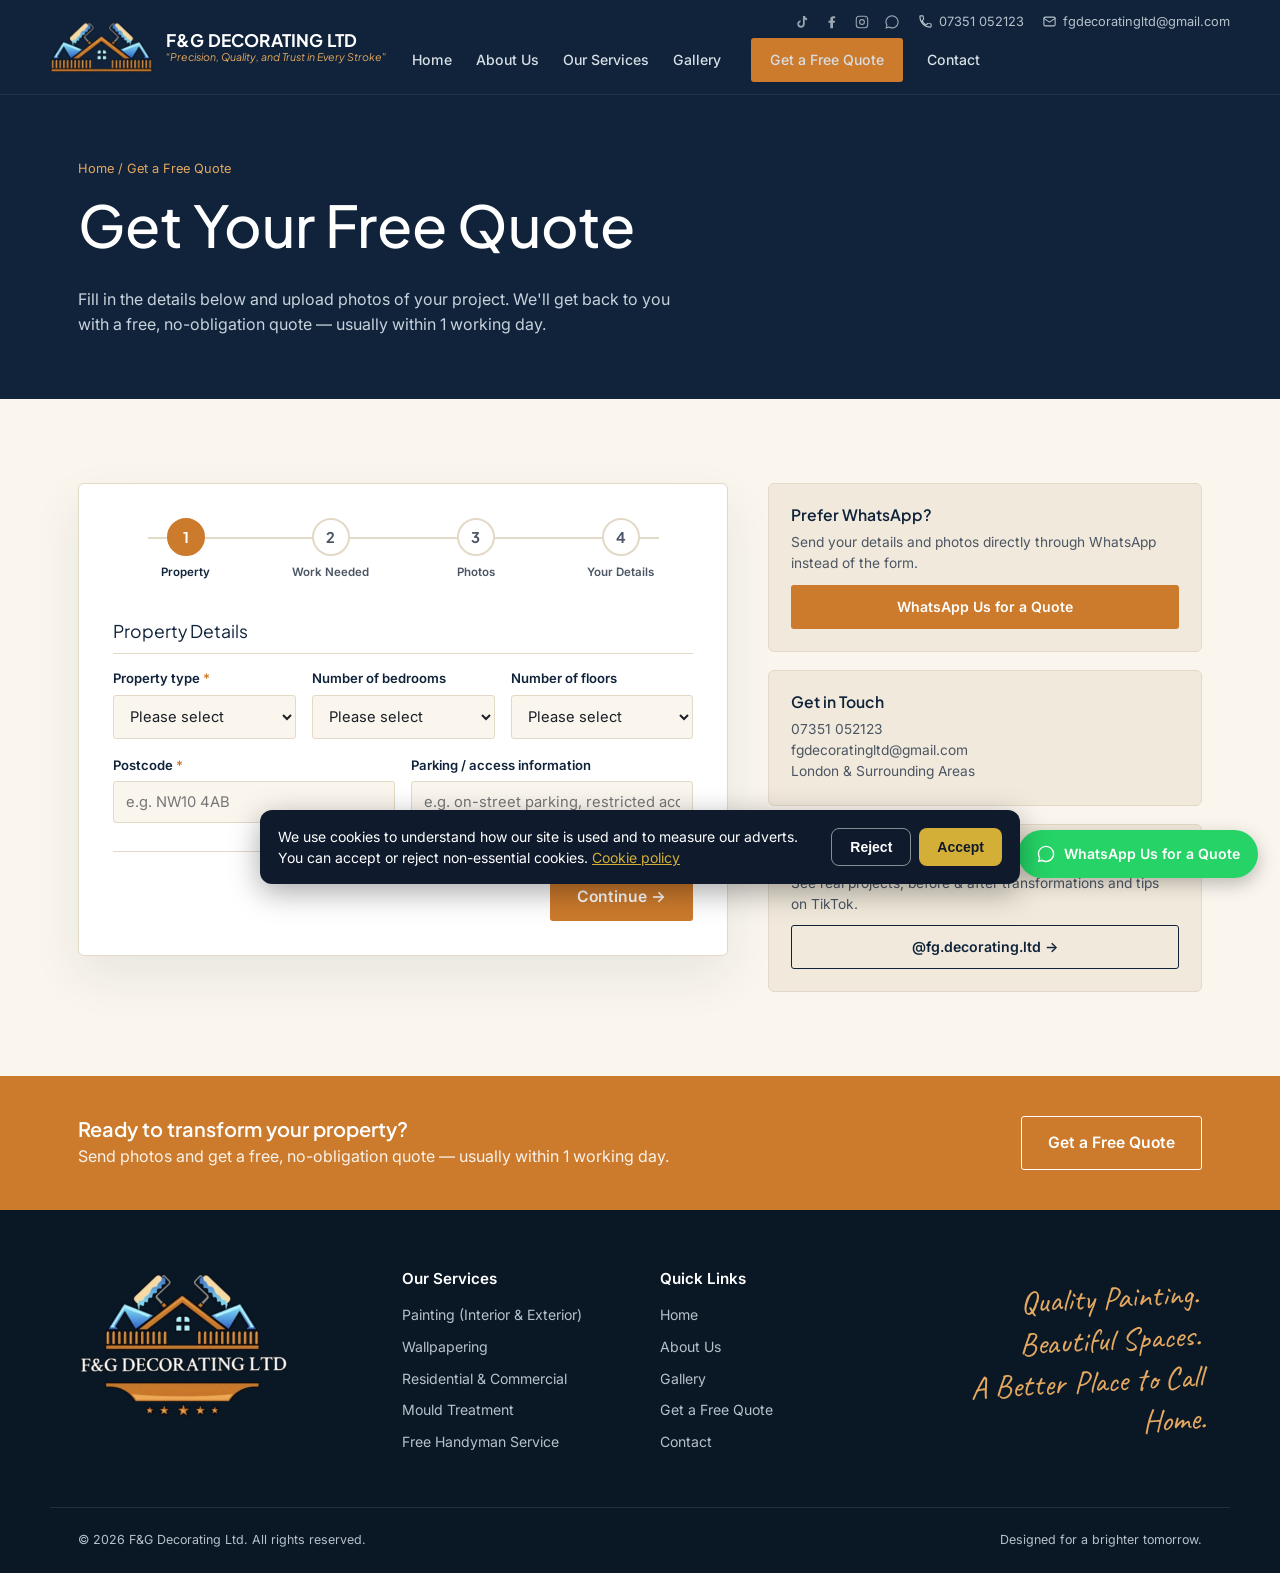
<file: quote.html>
<!DOCTYPE html>
<html lang="en">
<head>
<script>window.dataLayer=window.dataLayer||[];function gtag(){dataLayer.push(arguments);}
(function(){var g='denied';try{if(localStorage.getItem('fgConsent')==='granted')g='granted';}catch(e){}
gtag('consent','default',{ad_storage:g,analytics_storage:g,ad_user_data:g,ad_personalization:g,wait_for_update:500});})();</script>
<!-- Google Tag Manager -->
<script>(function(w,d,s,l,i){w[l]=w[l]||[];w[l].push({'gtm.start':
new Date().getTime(),event:'gtm.js'});var f=d.getElementsByTagName(s)[0],
j=d.createElement(s),dl=l!='dataLayer'?'&l='+l:'';j.async=true;j.src=
'https://www.googletagmanager.com/gtm.js?id='+i+dl;f.parentNode.insertBefore(j,f);
})(window,document,'script','dataLayer','GTM-PV8RXGWX');</script>
<!-- End Google Tag Manager -->
<meta charset="UTF-8">
<meta name="viewport" content="width=device-width, initial-scale=1.0">
<title>Get a Free Quote | F&amp;G Decorating Ltd</title>
<meta name="description" content="Request a free, no-obligation painting and decorating quote from F&G Decorating Ltd.">
<link rel="preconnect" href="https://fonts.googleapis.com">
<link href="https://fonts.googleapis.com/css2?family=Plus+Jakarta+Sans:ital,wght@0,400;0,500;0,600;0,700;1,400;1,500;1,600&family=Inter:wght@400;500;600;700&family=Caveat:wght@600;700&display=swap" rel="stylesheet">
<link rel="stylesheet" href="styles.css">
</head>
<body>
<!-- Google Tag Manager (noscript) -->
<noscript><iframe src="https://www.googletagmanager.com/ns.html?id=GTM-PV8RXGWX"
height="0" width="0" style="display:none;visibility:hidden"></iframe></noscript>
<!-- End Google Tag Manager (noscript) -->
<header class="site-header">
  <div class="container header-grid">
    <a href="index.html" class="logo-block">
      <img src="assets/fg-logo-icon.png" alt="F&amp;G Decorating Ltd" style="height:52px;width:auto;">
      <span class="logo-text"><strong>F&amp;G DECORATING LTD</strong><span>&ldquo;Precision, Quality, and Trust in Every Stroke&rdquo;</span></span>
    </a>
    <div class="header-contact-row">
      <div class="utility-icons">
        <a href="https://www.tiktok.com/@fg.decorating.ltd" target="_blank" rel="noopener" aria-label="TikTok" title="TikTok"><svg viewBox="0 0 24 24" fill="currentColor" width="16" height="16"><path d="M16.6 3c.3 1.7 1.4 3.1 3.1 3.6v2.7c-1.3 0-2.5-.4-3.6-1v6.6c0 3.1-2.5 5.6-5.6 5.6S4.9 18 4.9 14.9c0-2.9 2.2-5.3 5-5.6v2.8c-1.3.3-2.3 1.5-2.3 2.8 0 1.6 1.3 2.9 2.9 2.9s2.9-1.3 2.9-2.9V3h3.2z"/></svg></a>
        <a href="#" target="_blank" rel="noopener" aria-label="Facebook" title="Facebook"><svg viewBox="0 0 24 24" fill="currentColor" width="16" height="16"><path d="M13.5 21.5v-8.2h2.7l.4-3.2h-3.1V8c0-.9.3-1.6 1.7-1.6h1.6V3.6C16.1 3.5 15 3.4 13.8 3.4c-2.6 0-4.4 1.6-4.4 4.6v2.1H6.7v3.2h2.7v8.2h4.1z"/></svg></a>
        <a href="#" target="_blank" rel="noopener" aria-label="Instagram" title="Instagram"><svg viewBox="0 0 24 24" fill="none" stroke="currentColor" stroke-width="1.6" width="16" height="16"><rect x="3.4" y="3.4" width="17.2" height="17.2" rx="4.5"/><circle cx="12" cy="12" r="3.6"/><circle cx="17.1" cy="6.9" r="0.6" fill="currentColor" stroke="none"/></svg></a>
        <a href="https://wa.me/447351052123" target="_blank" rel="noopener" aria-label="WhatsApp" title="WhatsApp"><svg viewBox="0 0 24 24" fill="currentColor" width="16" height="16"><path d="M12.04 2C6.58 2 2.13 6.45 2.13 11.91c0 1.75.46 3.45 1.32 4.95L2 22l5.29-1.39a9.9 9.9 0 0 0 4.75 1.21h.01c5.46 0 9.9-4.45 9.9-9.91C21.96 6.45 17.5 2 12.04 2zm0 18.03h-.01a8.2 8.2 0 0 1-4.19-1.15l-.3-.18-3.12.82.84-3.04-.2-.31a8.15 8.15 0 0 1-1.26-4.36c0-4.52 3.68-8.2 8.24-8.2 2.2 0 4.27.86 5.82 2.42a8.15 8.15 0 0 1 2.41 5.79c0 4.52-3.68 8.21-8.23 8.21z"/></svg></a>
      </div>
      <a class="utility-phone" href="tel:07351052123"><svg viewBox="0 0 24 24" fill="none" stroke="currentColor" stroke-width="1.7" stroke-linecap="round" stroke-linejoin="round" width="15" height="15"><path d="M6.6 10.8c1.4 2.8 3.8 5.2 6.6 6.6l2.2-2.2c.3-.3.7-.4 1-.2 1.1.4 2.3.6 3.6.6.6 0 1 .4 1 1V20c0 .6-.4 1-1 1C10.6 21 3 13.4 3 4c0-.6.4-1 1-1h3.4c.6 0 1 .4 1 1 0 1.3.2 2.5.6 3.6.1.3 0 .7-.2 1L6.6 10.8z"/></svg><span class="phone-text">07351 052123</span></a>
      <a class="utility-email" href="mailto:fgdecoratingltd@gmail.com"><svg viewBox="0 0 24 24" fill="none" stroke="currentColor" stroke-width="1.7" stroke-linecap="round" stroke-linejoin="round" width="15" height="15"><rect x="3" y="5" width="18" height="14" rx="2"/><path d="M3 7l9 6 9-6"/></svg> fgdecoratingltd@gmail.com</a>
    </div>
    <div class="header-nav-row">
      <nav class="main-nav"><a href="index.html">Home</a>
<a href="about.html">About Us</a>
<a href="services.html">Our Services</a>
<a href="gallery.html">Gallery</a>
<a href="quote.html" class="btn btn--gold btn--sm" style="margin-left:6px;">Get a Free Quote</a>
<a href="contact.html">Contact</a>
</nav>
      <button class="nav-toggle" aria-label="Open menu">&#9776;</button>
    </div>
  </div>
</header>

<section class="page-hero">
  <div class="container">
    <div class="breadcrumb">Home / Get a Free Quote</div>
    <h1 style="color:#fff;">Get Your Free Quote</h1>
    <p>Fill in the details below and upload photos of your project. We'll get back to you with a free, no-obligation quote — usually within 1 working day.</p>
  </div>
</section>

<section class="section">
  <div class="container quote-shell">
    <div class="form-card">
      <div class="wizard-progress" id="wizard-progress">
        <div class="wizard-progress-fill" id="wizard-progress-fill"></div>
        <div class="wizard-progress-step active" data-step="1"><span class="wp-circle">1</span><span class="wp-label">Property</span></div>
        <div class="wizard-progress-step" data-step="2"><span class="wp-circle">2</span><span class="wp-label">Work Needed</span></div>
        <div class="wizard-progress-step" data-step="3"><span class="wp-circle">3</span><span class="wp-label">Photos</span></div>
        <div class="wizard-progress-step" data-step="4"><span class="wp-circle">4</span><span class="wp-label">Your Details</span></div>
      </div>
      <form id="quote-form">
        <div class="wizard-step active" data-step="1">
          <div class="form-section-title">Property Details</div>
          <div class="form-row">
            <div class="field"><label>Property type <span class="req">*</span></label>
              <select required><option value="">Please select</option><option>Flat</option><option>House</option><option>Commercial</option><option>Other</option></select>
            </div>
            <div class="field"><label>Number of bedrooms</label><select><option value="">Please select</option><option>1</option><option>2</option><option>3</option><option>4</option><option>5+</option></select></div>
            <div class="field"><label>Number of floors</label><select><option value="">Please select</option><option>1</option><option>2</option><option>3+</option></select></div>
          </div>
          <div class="form-row form-row--2">
            <div class="field"><label>Postcode <span class="req">*</span></label><input type="text" placeholder="e.g. NW10 4AB" required></div>
            <div class="field"><label>Parking / access information</label><input type="text" placeholder="e.g. on-street parking, restricted access etc."></div>
          </div>
          <div class="wizard-nav">
            <span class="spacer"></span>
            <button type="button" class="btn btn--gold wizard-next">Continue &rarr;</button>
          </div>
        </div>

        <div class="wizard-step" data-step="2">
          <div class="form-section-title">Work Required</div>
          <div class="field" style="margin-bottom:18px;">
            <label>What do you need painted? <span class="req">*</span></label>
            <div class="checkbox-grid">
              <label class="checkbox-item"><input type="checkbox" name="work_required" value="Walls"> Walls</label>
<label class="checkbox-item"><input type="checkbox" name="work_required" value="Ceilings"> Ceilings</label>
<label class="checkbox-item"><input type="checkbox" name="work_required" value="Woodwork"> Woodwork</label>
<label class="checkbox-item"><input type="checkbox" name="work_required" value="Doors"> Doors</label>
<label class="checkbox-item"><input type="checkbox" name="work_required" value="Windows"> Windows</label>
<label class="checkbox-item"><input type="checkbox" name="work_required" value="Exterior"> Exterior</label>
<label class="checkbox-item"><input type="checkbox" name="work_required" value="Wallpapering"> Wallpapering</label>
<label class="checkbox-item"><input type="checkbox" name="work_required" value="Mould Treatment"> Mould Treatment</label>
<label class="checkbox-item"><input type="checkbox" name="work_required" value="Handyman / Minor Repairs"> Handyman / Minor Repairs</label>
<label class="checkbox-item"><input type="checkbox" name="work_required" value="Other"> Other</label>
            </div>
          </div>
          <div class="form-row form-row--2">
            <div class="field"><label>Which rooms / areas need work? <span class="req">*</span></label><textarea placeholder="e.g. living room, hallway, 3 bedrooms, kitchen, exterior front elevation" required></textarea></div>
            <div class="field"><label>Additional information</label><textarea placeholder="Anything else we should know?"></textarea></div>
          </div>
          <div class="form-row">
            <div class="field"><label>Condition of surfaces <span class="req">*</span></label><select required><option value="">Please select</option><option>Good — ready to paint</option><option>Fair — minor prep needed</option><option>Poor — significant repairs needed</option></select></div>
            <div class="field"><label>Preparation required</label><select><option value="">Please select</option><option>Light</option><option>Moderate</option><option>Extensive</option><option>Not sure</option></select></div>
            <div class="field"><label>Desired start date <span class="req">*</span></label><select required><option value="">Please select</option><option>As soon as possible</option><option>Within 2 weeks</option><option>Within a month</option><option>Flexible</option></select></div>
          </div>
          <div class="form-row form-row--2">
            <div class="field"><label>Number of doors to paint</label><input type="number" min="0" placeholder="e.g. 6"></div>
            <div class="field"><label>Number of windows to paint</label><input type="number" min="0" placeholder="e.g. 4"></div>
          </div>
          <div class="field" style="margin-bottom:0;">
            <label>Preferred paint brand / colour (optional)</label><input type="text" placeholder="e.g. Dulux, Johnstone's, Farrow &amp; Ball, or colour names">
          </div>
          <div class="wizard-nav">
            <button type="button" class="btn btn--ghost wizard-back">&larr; Back</button>
            <span class="spacer"></span>
            <button type="button" class="btn btn--gold wizard-next">Continue &rarr;</button>
          </div>
        </div>

        <div class="wizard-step" data-step="3">
          <div class="form-section-title">Photos</div>
          <div class="field" style="margin-bottom:0;">
            <label>Upload photos <span class="req">*</span> — up to 10 images (JPG, PNG, HEIC)</label>
            <div class="upload-box" id="upload-box">
              <strong>Click to upload photos or drag and drop</strong>
              Full rooms, damaged areas, doors/windows, woodwork, mould, repairs, close-ups of problem areas
            </div>
            <input type="file" id="photo-input" accept="image/*,.heic" multiple>
            <div class="thumb-row" id="thumb-row"></div>
            <p style="font-size:0.82rem;margin-top:10px;">Got a short video instead? You can attach one via <a href="https://wa.me/447351052123" target="_blank" rel="noopener" style="text-decoration:underline;">WhatsApp</a> alongside or instead of photos.</p>
          </div>
          <div class="wizard-nav">
            <button type="button" class="btn btn--ghost wizard-back">&larr; Back</button>
            <span class="spacer"></span>
            <button type="button" class="btn btn--gold wizard-next">Continue &rarr;</button>
          </div>
        </div>

        <div class="wizard-step" data-step="4">
          <div class="form-section-title">Your Details</div>
          <div class="form-row">
            <div class="field"><label>Full name <span class="req">*</span></label><input type="text" required></div>
            <div class="field"><label>Phone number <span class="req">*</span></label><input type="tel" required></div>
            <div class="field"><label>Email address <span class="req">*</span></label><input type="email" required></div>
          </div>

          <label class="consent-line">
            <input type="checkbox" required>
            <span>I agree to be contacted about this enquiry and consent to F&amp;G Decorating Ltd storing my details and photographs to prepare a quotation, in line with the <a href="privacy.html" style="text-decoration:underline;">Privacy Policy</a>. We will never share your details with third parties.</span>
          </label>

          <div class="wizard-nav">
            <button type="button" class="btn btn--ghost wizard-back">&larr; Back</button>
            <span class="spacer"></span>
            <button type="submit" class="btn btn--gold">Submit Your Enquiry &rarr;</button>
          </div>
        </div>
      </form>

      <div class="confirmation-box" id="confirmation">
        <h3 style="color:#fff;">Thank you &mdash; we've got your request</h3>
        <p style="color:#C8D2DC;">Your quote request and photos have been sent to F&amp;G Decorating. We'll review everything and get back to you shortly.</p>
        <p style="color:#C8D2DC;margin-bottom:0;">In a hurry? Call or WhatsApp us on <a href="https://wa.me/447351052123" style="color:#fff;text-decoration:underline;">07351 052123</a>.</p>
      </div>
    </div>

    <div>
      <div class="side-note">
        <h4>Prefer WhatsApp?</h4>
        <p>Send your details and photos directly through WhatsApp instead of the form.</p>
        <a href="https://wa.me/447351052123" target="_blank" rel="noopener" class="btn btn--gold btn--sm btn--block" style="margin-top:10px;">WhatsApp Us for a Quote</a>
      </div>
      <div class="side-note">
        <h4>Get in Touch</h4>
        <p>07351 052123<br>fgdecoratingltd@gmail.com<br>London &amp; Surrounding Areas</p>
      </div>
      <div class="side-note" style="margin-bottom:0;">
        <h4>Follow Our Work</h4>
        <p>See real projects, before &amp; after transformations and tips on TikTok.</p>
        <a href="https://www.tiktok.com/@fg.decorating.ltd" target="_blank" rel="noopener" class="btn btn--outline-dark btn--sm btn--block" style="margin-top:10px;">@fg.decorating.ltd &rarr;</a>
      </div>
    </div>
  </div>
</section>
<section class="cta-banner">
  <div class="container cta-banner-inner">
    <div>
      <h3>Ready to transform your property?</h3>
      <p>Send photos and get a free, no-obligation quote — usually within 1 working day.</p>
    </div>
    <a href="quote.html" class="btn btn--outline-light" style="border-color:#fff;color:#fff;">Get a Free Quote</a>
  </div>
</section><footer class="site-footer">
  <div class="container footer-grid">
    <div>
      <img src="assets/fg-logo.png" alt="F&amp;G Decorating Ltd" style="height:150px;width:auto;margin-bottom:6px;">
    </div>
    <div><h4>Our Services</h4><ul>
      <li><a href="painting.html">Painting (Interior &amp; Exterior)</a></li>
      <li><a href="wallpapering.html">Wallpapering</a></li>
      <li><a href="residential-commercial.html">Residential &amp; Commercial</a></li>
      <li><a href="mould-treatment.html">Mould Treatment</a></li>
      <li><a href="handyman.html">Free Handyman Service</a></li>
    </ul></div>
    <div><h4>Quick Links</h4><ul>
      <li><a href="index.html">Home</a></li><li><a href="about.html">About Us</a></li>
      <li><a href="gallery.html">Gallery</a></li><li></li>
      <li><a href="quote.html">Get a Free Quote</a></li><li><a href="contact.html">Contact</a></li>
    </ul></div>
    <div class="footer-script">Quality Painting.<br>Beautiful Spaces.<br>A Better Place to Call Home.</div>
  </div>
  <div class="container footer-bottom">
    <span>&copy; 2026 F&amp;G Decorating Ltd. All rights reserved.</span>
    <span>Designed for a brighter tomorrow.</span>
  </div>
</footer>
<a class="whatsapp-float" href="https://wa.me/447351052123" target="_blank" rel="noopener" aria-label="WhatsApp us for a quote">
  <svg viewBox="0 0 24 24" fill="currentColor" width="20" height="20"><path d="M12.04 2C6.58 2 2.13 6.45 2.13 11.91c0 1.75.46 3.45 1.32 4.95L2 22l5.29-1.39a9.9 9.9 0 0 0 4.75 1.21h.01c5.46 0 9.9-4.45 9.9-9.91C21.96 6.45 17.5 2 12.04 2zm0 18.03h-.01a8.2 8.2 0 0 1-4.19-1.15l-.3-.18-3.12.82.84-3.04-.2-.31a8.15 8.15 0 0 1-1.26-4.36c0-4.52 3.68-8.2 8.24-8.2 2.2 0 4.27.86 5.82 2.42a8.15 8.15 0 0 1 2.41 5.79c0 4.52-3.68 8.21-8.23 8.21z"/></svg>
  WhatsApp Us for a Quote
</a>
<div class="popup-overlay" id="popup-overlay">
  <div class="popup-card">
    <button class="popup-close" id="popup-close" aria-label="Close">&times;</button>
    <div id="popup-form-wrap">
      <h3>Still thinking it over?</h3>
      <p class="popup-sub">Leave your details and we'll get back to you with a free, no-obligation quote — usually within 1 working day.</p>
      <form id="popup-form">
        <div class="popup-field">
          <label for="popup-name">Full name</label>
          <input type="text" id="popup-name" name="name" required>
        </div>
        <div class="popup-field">
          <label for="popup-contact">Phone or email</label>
          <input type="text" id="popup-contact" name="contact" required>
        </div>
        <div class="popup-field">
          <label for="popup-message">What do you need done? (optional)</label>
          <textarea id="popup-message" name="message" placeholder="e.g. full house repaint, flat in N7"></textarea>
        </div>
        <input type="hidden" name="_subject" value="New enquiry from website popup — F&amp;G Decorating">
        <button type="submit" class="btn btn--gold btn--block">Send &amp; Get My Quote</button>
        <p class="popup-note">Sent straight to fgdecoratingltd@gmail.com. We'll never share your details with third parties.</p>
      </form>
    </div>
    <div class="popup-success" id="popup-success">
      <h3>Almost done — press Send</h3>
      <p>Your email app should have opened with your details filled in. Press Send to get it to us. If nothing opened, email fgdecoratingltd@gmail.com or WhatsApp 07351 052123.</p>
    </div>
  </div>
</div>
<script src="script.js"></script>
</body>
</html>
</file>
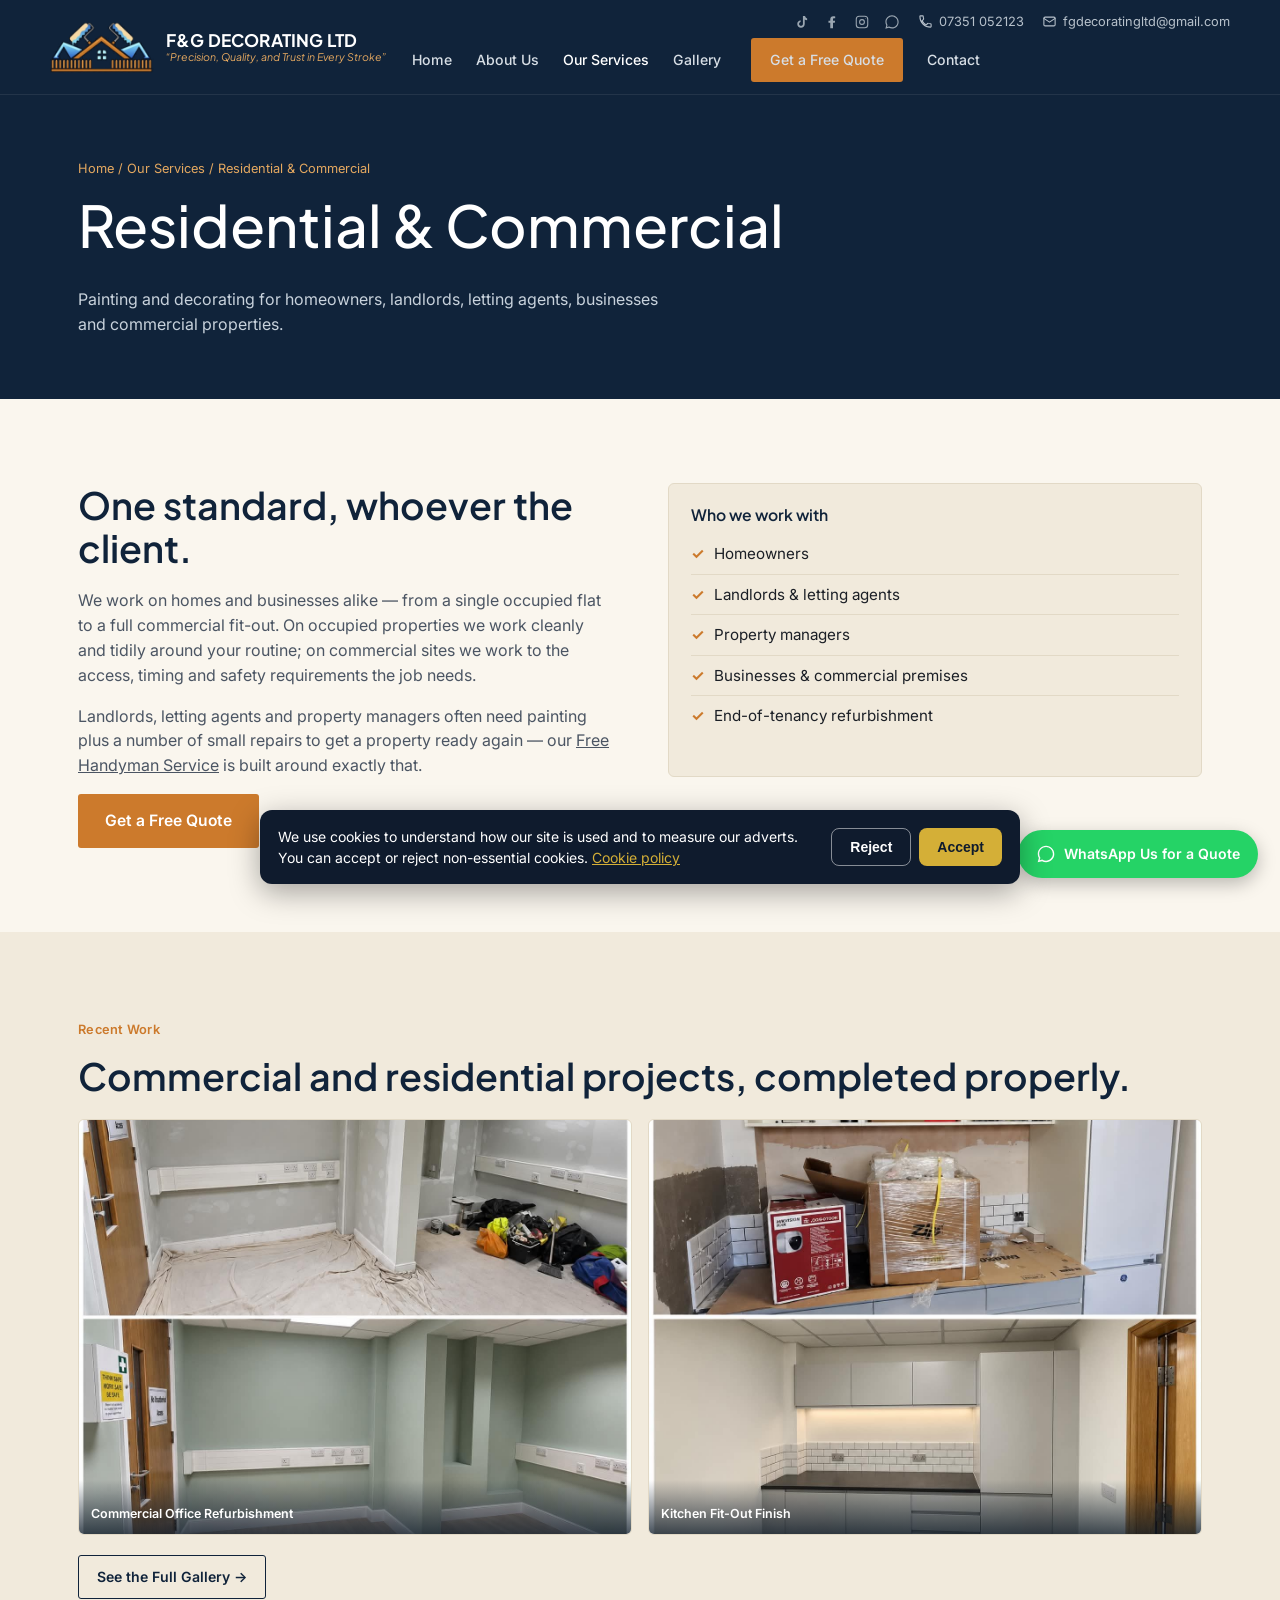
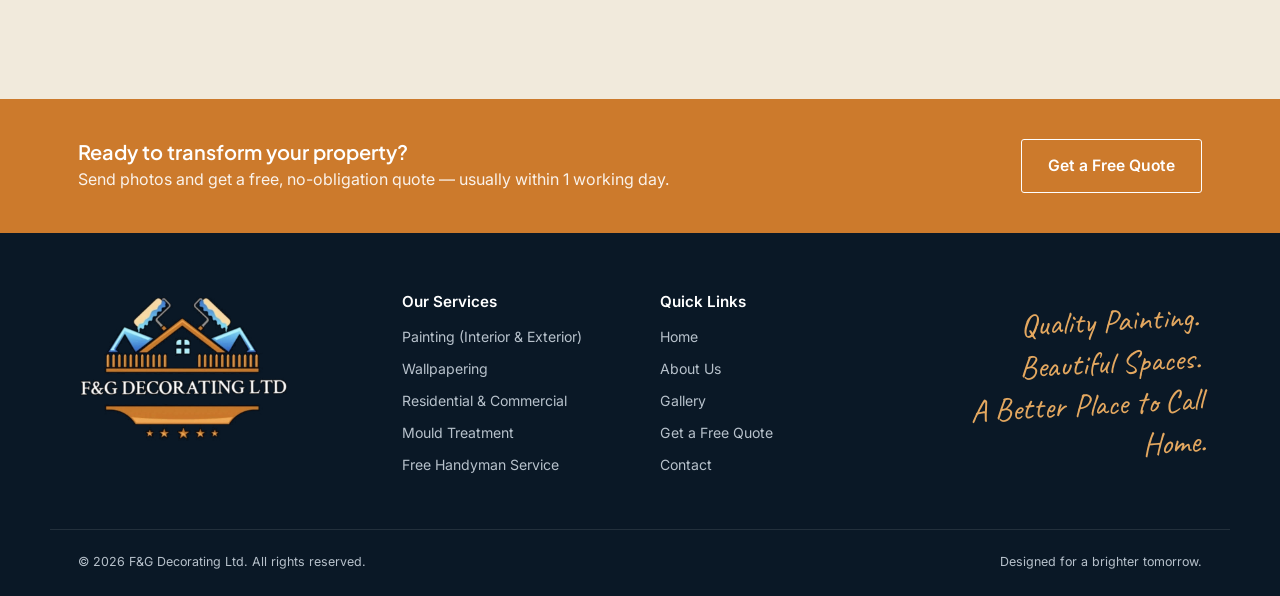
<file: residential-commercial.html>
<!DOCTYPE html>
<html lang="en">
<head>
<script>window.dataLayer=window.dataLayer||[];function gtag(){dataLayer.push(arguments);}
(function(){var g='denied';try{if(localStorage.getItem('fgConsent')==='granted')g='granted';}catch(e){}
gtag('consent','default',{ad_storage:g,analytics_storage:g,ad_user_data:g,ad_personalization:g,wait_for_update:500});})();</script>
<!-- Google Tag Manager -->
<script>(function(w,d,s,l,i){w[l]=w[l]||[];w[l].push({'gtm.start':
new Date().getTime(),event:'gtm.js'});var f=d.getElementsByTagName(s)[0],
j=d.createElement(s),dl=l!='dataLayer'?'&l='+l:'';j.async=true;j.src=
'https://www.googletagmanager.com/gtm.js?id='+i+dl;f.parentNode.insertBefore(j,f);
})(window,document,'script','dataLayer','GTM-PV8RXGWX');</script>
<!-- End Google Tag Manager -->
<meta charset="UTF-8">
<meta name="viewport" content="width=device-width, initial-scale=1.0">
<title>Residential &amp; Commercial Painting | F&amp;G Decorating Ltd</title>
<meta name="description" content="Painting and decorating for homeowners, landlords, letting agents, businesses and commercial properties across London.">
<link rel="preconnect" href="https://fonts.googleapis.com">
<link href="https://fonts.googleapis.com/css2?family=Plus+Jakarta+Sans:ital,wght@0,400;0,500;0,600;0,700;1,400;1,500;1,600&family=Inter:wght@400;500;600;700&family=Caveat:wght@600;700&display=swap" rel="stylesheet">
<link rel="stylesheet" href="styles.css">
</head>
<body>
<!-- Google Tag Manager (noscript) -->
<noscript><iframe src="https://www.googletagmanager.com/ns.html?id=GTM-PV8RXGWX"
height="0" width="0" style="display:none;visibility:hidden"></iframe></noscript>
<!-- End Google Tag Manager (noscript) -->
<header class="site-header">
  <div class="container header-grid">
    <a href="index.html" class="logo-block">
      <img src="assets/fg-logo-icon.png" alt="F&amp;G Decorating Ltd" style="height:52px;width:auto;">
      <span class="logo-text"><strong>F&amp;G DECORATING LTD</strong><span>&ldquo;Precision, Quality, and Trust in Every Stroke&rdquo;</span></span>
    </a>
    <div class="header-contact-row">
      <div class="utility-icons">
        <a href="https://www.tiktok.com/@fg.decorating.ltd" target="_blank" rel="noopener" aria-label="TikTok" title="TikTok"><svg viewBox="0 0 24 24" fill="currentColor" width="16" height="16"><path d="M16.6 3c.3 1.7 1.4 3.1 3.1 3.6v2.7c-1.3 0-2.5-.4-3.6-1v6.6c0 3.1-2.5 5.6-5.6 5.6S4.9 18 4.9 14.9c0-2.9 2.2-5.3 5-5.6v2.8c-1.3.3-2.3 1.5-2.3 2.8 0 1.6 1.3 2.9 2.9 2.9s2.9-1.3 2.9-2.9V3h3.2z"/></svg></a>
        <a href="#" target="_blank" rel="noopener" aria-label="Facebook" title="Facebook"><svg viewBox="0 0 24 24" fill="currentColor" width="16" height="16"><path d="M13.5 21.5v-8.2h2.7l.4-3.2h-3.1V8c0-.9.3-1.6 1.7-1.6h1.6V3.6C16.1 3.5 15 3.4 13.8 3.4c-2.6 0-4.4 1.6-4.4 4.6v2.1H6.7v3.2h2.7v8.2h4.1z"/></svg></a>
        <a href="#" target="_blank" rel="noopener" aria-label="Instagram" title="Instagram"><svg viewBox="0 0 24 24" fill="none" stroke="currentColor" stroke-width="1.6" width="16" height="16"><rect x="3.4" y="3.4" width="17.2" height="17.2" rx="4.5"/><circle cx="12" cy="12" r="3.6"/><circle cx="17.1" cy="6.9" r="0.6" fill="currentColor" stroke="none"/></svg></a>
        <a href="https://wa.me/447351052123" target="_blank" rel="noopener" aria-label="WhatsApp" title="WhatsApp"><svg viewBox="0 0 24 24" fill="currentColor" width="16" height="16"><path d="M12.04 2C6.58 2 2.13 6.45 2.13 11.91c0 1.75.46 3.45 1.32 4.95L2 22l5.29-1.39a9.9 9.9 0 0 0 4.75 1.21h.01c5.46 0 9.9-4.45 9.9-9.91C21.96 6.45 17.5 2 12.04 2zm0 18.03h-.01a8.2 8.2 0 0 1-4.19-1.15l-.3-.18-3.12.82.84-3.04-.2-.31a8.15 8.15 0 0 1-1.26-4.36c0-4.52 3.68-8.2 8.24-8.2 2.2 0 4.27.86 5.82 2.42a8.15 8.15 0 0 1 2.41 5.79c0 4.52-3.68 8.21-8.23 8.21z"/></svg></a>
      </div>
      <a class="utility-phone" href="tel:07351052123"><svg viewBox="0 0 24 24" fill="none" stroke="currentColor" stroke-width="1.7" stroke-linecap="round" stroke-linejoin="round" width="15" height="15"><path d="M6.6 10.8c1.4 2.8 3.8 5.2 6.6 6.6l2.2-2.2c.3-.3.7-.4 1-.2 1.1.4 2.3.6 3.6.6.6 0 1 .4 1 1V20c0 .6-.4 1-1 1C10.6 21 3 13.4 3 4c0-.6.4-1 1-1h3.4c.6 0 1 .4 1 1 0 1.3.2 2.5.6 3.6.1.3 0 .7-.2 1L6.6 10.8z"/></svg><span class="phone-text">07351 052123</span></a>
      <a class="utility-email" href="mailto:fgdecoratingltd@gmail.com"><svg viewBox="0 0 24 24" fill="none" stroke="currentColor" stroke-width="1.7" stroke-linecap="round" stroke-linejoin="round" width="15" height="15"><rect x="3" y="5" width="18" height="14" rx="2"/><path d="M3 7l9 6 9-6"/></svg> fgdecoratingltd@gmail.com</a>
    </div>
    <div class="header-nav-row">
      <nav class="main-nav"><a href="index.html">Home</a>
<a href="about.html">About Us</a>
<a href="services.html" class="active">Our Services</a>
<a href="gallery.html">Gallery</a>
<a href="quote.html" class="btn btn--gold btn--sm" style="margin-left:6px;">Get a Free Quote</a>
<a href="contact.html">Contact</a>
</nav>
      <button class="nav-toggle" aria-label="Open menu">&#9776;</button>
    </div>
  </div>
</header>

<section class="page-hero">
  <div class="container">
    <div class="breadcrumb">Home / Our Services / Residential &amp; Commercial</div>
    <h1 style="color:#fff;">Residential &amp; Commercial</h1>
    <p>Painting and decorating for homeowners, landlords, letting agents, businesses and commercial properties.</p>
  </div>
</section>

<section class="section">
  <div class="container two-col">
    <div>
      <h2>One standard, whoever the client.</h2>
      <p>We work on homes and businesses alike — from a single occupied flat to a full commercial fit-out. On occupied properties we work cleanly and tidily around your routine; on commercial sites we work to the access, timing and safety requirements the job needs.</p>
      <p>Landlords, letting agents and property managers often need painting plus a number of small repairs to get a property ready again — our <a href="handyman.html" style="text-decoration:underline;">Free Handyman Service</a> is built around exactly that.</p>
      <a href="quote.html" class="btn btn--gold">Get a Free Quote</a>
    </div>
    <div class="side-note">
      <h4>Who we work with</h4>
      <ul class="check-list" style="margin-top:10px;">
        <li>Homeowners</li>
        <li>Landlords &amp; letting agents</li>
        <li>Property managers</li>
        <li>Businesses &amp; commercial premises</li>
        <li>End-of-tenancy refurbishment</li>
      </ul>
    </div>
  </div>
</section>

<section class="section section--dim">
  <div class="container">
    <div class="eyebrow-tag">Recent Work</div>
    <h2>Commercial and residential projects, completed properly.</h2>
    <div class="mini-photo-row">
      <a href="gallery.html"><img src="assets/gallery/office-refurb.jpg" alt="Commercial office refurbishment"><span>Commercial Office Refurbishment</span></a>
      <a href="gallery.html"><img src="assets/gallery/kitchen-units.jpg" alt="Kitchen fit-out finish"><span>Kitchen Fit-Out Finish</span></a>
    </div>
    <p style="margin-top:20px;"><a href="gallery.html" class="btn btn--outline-dark btn--sm">See the Full Gallery &rarr;</a></p>
  </div>
</section>
<section class="cta-banner">
  <div class="container cta-banner-inner">
    <div>
      <h3>Ready to transform your property?</h3>
      <p>Send photos and get a free, no-obligation quote — usually within 1 working day.</p>
    </div>
    <a href="quote.html" class="btn btn--outline-light" style="border-color:#fff;color:#fff;">Get a Free Quote</a>
  </div>
</section>
<footer class="site-footer">
  <div class="container footer-grid">
    <div>
      <img src="assets/fg-logo.png" alt="F&amp;G Decorating Ltd" style="height:150px;width:auto;margin-bottom:6px;">
    </div>
    <div><h4>Our Services</h4><ul>
      <li><a href="painting.html">Painting (Interior &amp; Exterior)</a></li>
      <li><a href="wallpapering.html">Wallpapering</a></li>
      <li><a href="residential-commercial.html">Residential &amp; Commercial</a></li>
      <li><a href="mould-treatment.html">Mould Treatment</a></li>
      <li><a href="handyman.html">Free Handyman Service</a></li>
    </ul></div>
    <div><h4>Quick Links</h4><ul>
      <li><a href="index.html">Home</a></li><li><a href="about.html">About Us</a></li>
      <li><a href="gallery.html">Gallery</a></li><li></li>
      <li><a href="quote.html">Get a Free Quote</a></li><li><a href="contact.html">Contact</a></li>
    </ul></div>
    <div class="footer-script">Quality Painting.<br>Beautiful Spaces.<br>A Better Place to Call Home.</div>
  </div>
  <div class="container footer-bottom">
    <span>&copy; 2026 F&amp;G Decorating Ltd. All rights reserved.</span>
    <span>Designed for a brighter tomorrow.</span>
  </div>
</footer>
<a class="whatsapp-float" href="https://wa.me/447351052123" target="_blank" rel="noopener" aria-label="WhatsApp us for a quote">
  <svg viewBox="0 0 24 24" fill="currentColor" width="20" height="20"><path d="M12.04 2C6.58 2 2.13 6.45 2.13 11.91c0 1.75.46 3.45 1.32 4.95L2 22l5.29-1.39a9.9 9.9 0 0 0 4.75 1.21h.01c5.46 0 9.9-4.45 9.9-9.91C21.96 6.45 17.5 2 12.04 2zm0 18.03h-.01a8.2 8.2 0 0 1-4.19-1.15l-.3-.18-3.12.82.84-3.04-.2-.31a8.15 8.15 0 0 1-1.26-4.36c0-4.52 3.68-8.2 8.24-8.2 2.2 0 4.27.86 5.82 2.42a8.15 8.15 0 0 1 2.41 5.79c0 4.52-3.68 8.21-8.23 8.21z"/></svg>
  WhatsApp Us for a Quote
</a>
<div class="popup-overlay" id="popup-overlay">
  <div class="popup-card">
    <button class="popup-close" id="popup-close" aria-label="Close">&times;</button>
    <div id="popup-form-wrap">
      <h3>Still thinking it over?</h3>
      <p class="popup-sub">Leave your details and we'll get back to you with a free, no-obligation quote — usually within 1 working day.</p>
      <form id="popup-form">
        <div class="popup-field">
          <label for="popup-name">Full name</label>
          <input type="text" id="popup-name" name="name" required>
        </div>
        <div class="popup-field">
          <label for="popup-contact">Phone or email</label>
          <input type="text" id="popup-contact" name="contact" required>
        </div>
        <div class="popup-field">
          <label for="popup-message">What do you need done? (optional)</label>
          <textarea id="popup-message" name="message" placeholder="e.g. full house repaint, flat in N7"></textarea>
        </div>
        <input type="hidden" name="_subject" value="New enquiry from website popup — F&amp;G Decorating">
        <button type="submit" class="btn btn--gold btn--block">Send &amp; Get My Quote</button>
        <p class="popup-note">Sent straight to fgdecoratingltd@gmail.com. We'll never share your details with third parties.</p>
      </form>
    </div>
    <div class="popup-success" id="popup-success">
      <h3>Almost done — press Send</h3>
      <p>Your email app should have opened with your details filled in. Press Send to get it to us. If nothing opened, email fgdecoratingltd@gmail.com or WhatsApp 07351 052123.</p>
    </div>
  </div>
</div>
<script src="script.js"></script>
</body>
</html>
</file>
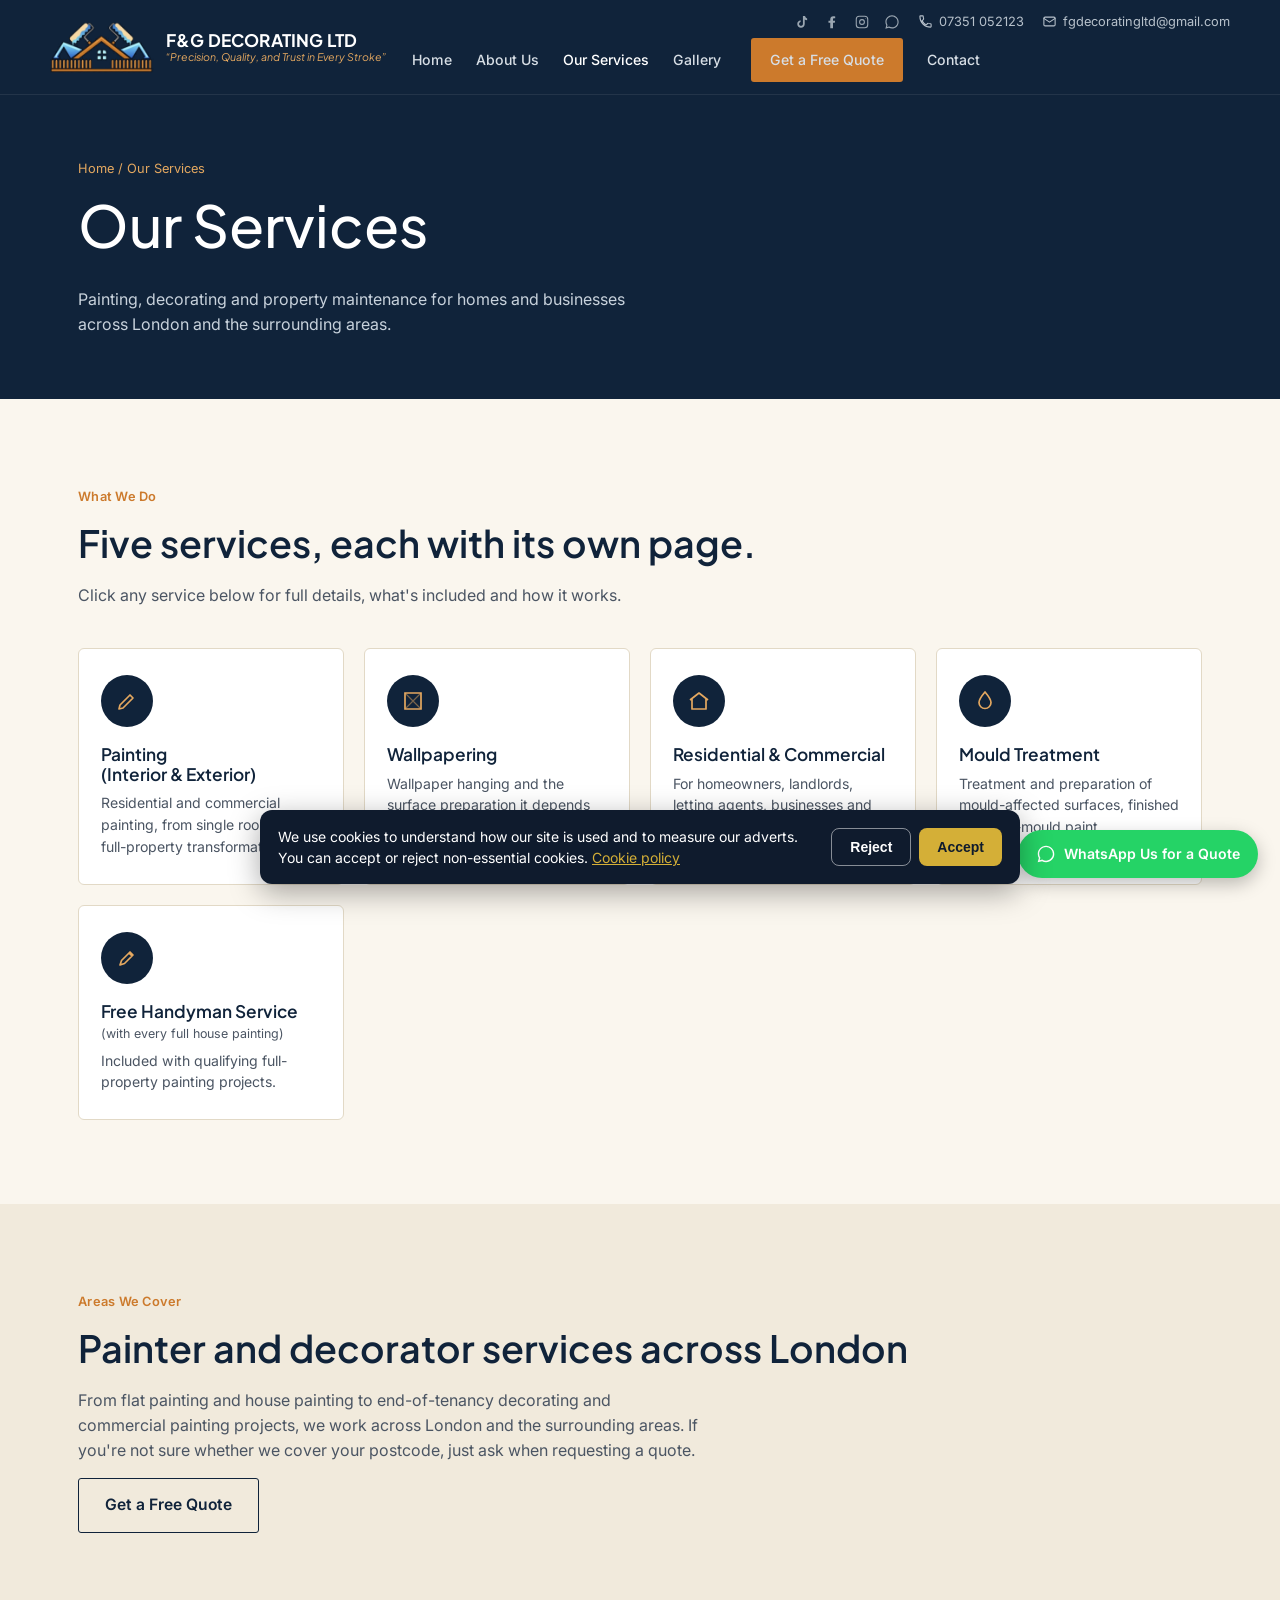
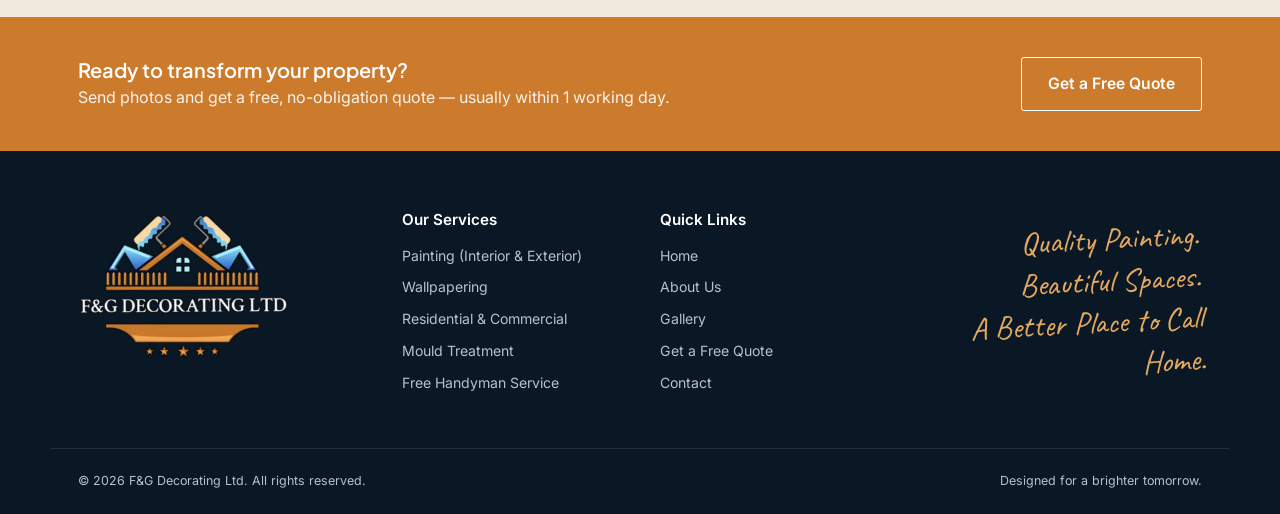
<file: services.html>
<!DOCTYPE html>
<html lang="en">
<head>
<script>window.dataLayer=window.dataLayer||[];function gtag(){dataLayer.push(arguments);}
(function(){var g='denied';try{if(localStorage.getItem('fgConsent')==='granted')g='granted';}catch(e){}
gtag('consent','default',{ad_storage:g,analytics_storage:g,ad_user_data:g,ad_personalization:g,wait_for_update:500});})();</script>
<!-- Google Tag Manager -->
<script>(function(w,d,s,l,i){w[l]=w[l]||[];w[l].push({'gtm.start':
new Date().getTime(),event:'gtm.js'});var f=d.getElementsByTagName(s)[0],
j=d.createElement(s),dl=l!='dataLayer'?'&l='+l:'';j.async=true;j.src=
'https://www.googletagmanager.com/gtm.js?id='+i+dl;f.parentNode.insertBefore(j,f);
})(window,document,'script','dataLayer','GTM-PV8RXGWX');</script>
<!-- End Google Tag Manager -->
<meta charset="UTF-8">
<meta name="viewport" content="width=device-width, initial-scale=1.0">
<title>Our Services | F&amp;G Decorating Ltd</title>
<meta name="description" content="Painting, wallpapering, mould treatment and property maintenance services from F&G Decorating Ltd.">
<link rel="preconnect" href="https://fonts.googleapis.com">
<link href="https://fonts.googleapis.com/css2?family=Plus+Jakarta+Sans:ital,wght@0,400;0,500;0,600;0,700;1,400;1,500;1,600&family=Inter:wght@400;500;600;700&family=Caveat:wght@600;700&display=swap" rel="stylesheet">
<link rel="stylesheet" href="styles.css">
</head>
<body>
<!-- Google Tag Manager (noscript) -->
<noscript><iframe src="https://www.googletagmanager.com/ns.html?id=GTM-PV8RXGWX"
height="0" width="0" style="display:none;visibility:hidden"></iframe></noscript>
<!-- End Google Tag Manager (noscript) -->
<header class="site-header">
  <div class="container header-grid">
    <a href="index.html" class="logo-block">
      <img src="assets/fg-logo-icon.png" alt="F&amp;G Decorating Ltd" style="height:52px;width:auto;">
      <span class="logo-text"><strong>F&amp;G DECORATING LTD</strong><span>&ldquo;Precision, Quality, and Trust in Every Stroke&rdquo;</span></span>
    </a>
    <div class="header-contact-row">
      <div class="utility-icons">
        <a href="https://www.tiktok.com/@fg.decorating.ltd" target="_blank" rel="noopener" aria-label="TikTok" title="TikTok"><svg viewBox="0 0 24 24" fill="currentColor" width="16" height="16"><path d="M16.6 3c.3 1.7 1.4 3.1 3.1 3.6v2.7c-1.3 0-2.5-.4-3.6-1v6.6c0 3.1-2.5 5.6-5.6 5.6S4.9 18 4.9 14.9c0-2.9 2.2-5.3 5-5.6v2.8c-1.3.3-2.3 1.5-2.3 2.8 0 1.6 1.3 2.9 2.9 2.9s2.9-1.3 2.9-2.9V3h3.2z"/></svg></a>
        <a href="#" target="_blank" rel="noopener" aria-label="Facebook" title="Facebook"><svg viewBox="0 0 24 24" fill="currentColor" width="16" height="16"><path d="M13.5 21.5v-8.2h2.7l.4-3.2h-3.1V8c0-.9.3-1.6 1.7-1.6h1.6V3.6C16.1 3.5 15 3.4 13.8 3.4c-2.6 0-4.4 1.6-4.4 4.6v2.1H6.7v3.2h2.7v8.2h4.1z"/></svg></a>
        <a href="#" target="_blank" rel="noopener" aria-label="Instagram" title="Instagram"><svg viewBox="0 0 24 24" fill="none" stroke="currentColor" stroke-width="1.6" width="16" height="16"><rect x="3.4" y="3.4" width="17.2" height="17.2" rx="4.5"/><circle cx="12" cy="12" r="3.6"/><circle cx="17.1" cy="6.9" r="0.6" fill="currentColor" stroke="none"/></svg></a>
        <a href="https://wa.me/447351052123" target="_blank" rel="noopener" aria-label="WhatsApp" title="WhatsApp"><svg viewBox="0 0 24 24" fill="currentColor" width="16" height="16"><path d="M12.04 2C6.58 2 2.13 6.45 2.13 11.91c0 1.75.46 3.45 1.32 4.95L2 22l5.29-1.39a9.9 9.9 0 0 0 4.75 1.21h.01c5.46 0 9.9-4.45 9.9-9.91C21.96 6.45 17.5 2 12.04 2zm0 18.03h-.01a8.2 8.2 0 0 1-4.19-1.15l-.3-.18-3.12.82.84-3.04-.2-.31a8.15 8.15 0 0 1-1.26-4.36c0-4.52 3.68-8.2 8.24-8.2 2.2 0 4.27.86 5.82 2.42a8.15 8.15 0 0 1 2.41 5.79c0 4.52-3.68 8.21-8.23 8.21z"/></svg></a>
      </div>
      <a class="utility-phone" href="tel:07351052123"><svg viewBox="0 0 24 24" fill="none" stroke="currentColor" stroke-width="1.7" stroke-linecap="round" stroke-linejoin="round" width="15" height="15"><path d="M6.6 10.8c1.4 2.8 3.8 5.2 6.6 6.6l2.2-2.2c.3-.3.7-.4 1-.2 1.1.4 2.3.6 3.6.6.6 0 1 .4 1 1V20c0 .6-.4 1-1 1C10.6 21 3 13.4 3 4c0-.6.4-1 1-1h3.4c.6 0 1 .4 1 1 0 1.3.2 2.5.6 3.6.1.3 0 .7-.2 1L6.6 10.8z"/></svg><span class="phone-text">07351 052123</span></a>
      <a class="utility-email" href="mailto:fgdecoratingltd@gmail.com"><svg viewBox="0 0 24 24" fill="none" stroke="currentColor" stroke-width="1.7" stroke-linecap="round" stroke-linejoin="round" width="15" height="15"><rect x="3" y="5" width="18" height="14" rx="2"/><path d="M3 7l9 6 9-6"/></svg> fgdecoratingltd@gmail.com</a>
    </div>
    <div class="header-nav-row">
      <nav class="main-nav"><a href="index.html">Home</a>
<a href="about.html">About Us</a>
<a href="services.html" class="active">Our Services</a>
<a href="gallery.html">Gallery</a>
<a href="quote.html" class="btn btn--gold btn--sm" style="margin-left:6px;">Get a Free Quote</a>
<a href="contact.html">Contact</a>
</nav>
      <button class="nav-toggle" aria-label="Open menu">&#9776;</button>
    </div>
  </div>
</header>

<section class="page-hero">
  <div class="container">
    <div class="breadcrumb">Home / Our Services</div>
    <h1 style="color:#fff;">Our Services</h1>
    <p>Painting, decorating and property maintenance for homes and businesses across London and the surrounding areas.</p>
  </div>
</section>

<section class="section">
  <div class="container">
    <div class="eyebrow-tag">What We Do</div>
    <h2>Five services, each with its own page.</h2>
    <p>Click any service below for full details, what's included and how it works.</p>
    <div class="card-grid">
      <a href="painting.html" class="service-card">
        <span class="icon-badge"><svg viewBox="0 0 24 24" fill="none" stroke="currentColor" stroke-width="1.7" stroke-linejoin="round"><path d="M4 20l4-1 10-10-3-3L5 16l-1 4z"/></svg></span>
        <h3>Painting<br>(Interior &amp; Exterior)</h3>
        <p>Residential and commercial painting, from single rooms to full-property transformations.</p>
      </a>
      <a href="wallpapering.html" class="service-card">
        <span class="icon-badge"><svg viewBox="0 0 24 24" fill="none" stroke="currentColor" stroke-width="1.7"><path d="M4 4h16v16H4z"/><path d="M4 4l16 16M20 4L4 20" opacity="0.5" stroke-width="1.2"/></svg></span>
        <h3>Wallpapering</h3>
        <p>Wallpaper hanging and the surface preparation it depends on.</p>
      </a>
      <a href="residential-commercial.html" class="service-card">
        <span class="icon-badge"><svg viewBox="0 0 24 24" fill="none" stroke="currentColor" stroke-width="1.7" stroke-linejoin="round"><path d="M3 11l9-7 9 7M5 10v10h14V10"/></svg></span>
        <h3>Residential &amp; Commercial</h3>
        <p>For homeowners, landlords, letting agents, businesses and commercial properties.</p>
      </a>
      <a href="mould-treatment.html" class="service-card">
        <span class="icon-badge"><svg viewBox="0 0 24 24" fill="none" stroke="currentColor" stroke-width="1.7" stroke-linejoin="round"><path d="M12 3c3 3.5 6 7.2 6 10.5A6 6 0 0 1 6 13.5C6 10.2 9 6.5 12 3z"/></svg></span>
        <h3>Mould Treatment</h3>
        <p>Treatment and preparation of mould-affected surfaces, finished with anti-mould paint.</p>
      </a>
      <a href="handyman.html" class="service-card">
        <span class="icon-badge"><svg viewBox="0 0 24 24" fill="none" stroke="currentColor" stroke-width="1.7" stroke-linejoin="round"><path d="M14 7l3 3M5 19l1.5-4.5L15 6l3 3-8.5 8.5L5 19z"/></svg></span>
        <h3>Free Handyman Service<br><span style="font-size:0.78rem;color:var(--ink-soft);font-family:var(--font-body);font-weight:400;">(with every full house painting)</span></h3>
        <p>Included with qualifying full-property painting projects.</p>
      </a>
    </div>
  </div>
</section>

<section class="section section--dim">
  <div class="container">
    <div class="eyebrow-tag">Areas We Cover</div>
    <h2>Painter and decorator services across London</h2>
    <p>From flat painting and house painting to end-of-tenancy decorating and commercial painting projects, we work across London and the surrounding areas. If you're not sure whether we cover your postcode, just ask when requesting a quote.</p>
    <a href="quote.html" class="btn btn--outline-dark">Get a Free Quote</a>
  </div>
</section>
<section class="cta-banner">
  <div class="container cta-banner-inner">
    <div>
      <h3>Ready to transform your property?</h3>
      <p>Send photos and get a free, no-obligation quote — usually within 1 working day.</p>
    </div>
    <a href="quote.html" class="btn btn--outline-light" style="border-color:#fff;color:#fff;">Get a Free Quote</a>
  </div>
</section><footer class="site-footer">
  <div class="container footer-grid">
    <div>
      <img src="assets/fg-logo.png" alt="F&amp;G Decorating Ltd" style="height:150px;width:auto;margin-bottom:6px;">
    </div>
    <div><h4>Our Services</h4><ul>
      <li><a href="painting.html">Painting (Interior &amp; Exterior)</a></li>
      <li><a href="wallpapering.html">Wallpapering</a></li>
      <li><a href="residential-commercial.html">Residential &amp; Commercial</a></li>
      <li><a href="mould-treatment.html">Mould Treatment</a></li>
      <li><a href="handyman.html">Free Handyman Service</a></li>
    </ul></div>
    <div><h4>Quick Links</h4><ul>
      <li><a href="index.html">Home</a></li><li><a href="about.html">About Us</a></li>
      <li><a href="gallery.html">Gallery</a></li><li></li>
      <li><a href="quote.html">Get a Free Quote</a></li><li><a href="contact.html">Contact</a></li>
    </ul></div>
    <div class="footer-script">Quality Painting.<br>Beautiful Spaces.<br>A Better Place to Call Home.</div>
  </div>
  <div class="container footer-bottom">
    <span>&copy; 2026 F&amp;G Decorating Ltd. All rights reserved.</span>
    <span>Designed for a brighter tomorrow.</span>
  </div>
</footer>
<a class="whatsapp-float" href="https://wa.me/447351052123" target="_blank" rel="noopener" aria-label="WhatsApp us for a quote">
  <svg viewBox="0 0 24 24" fill="currentColor" width="20" height="20"><path d="M12.04 2C6.58 2 2.13 6.45 2.13 11.91c0 1.75.46 3.45 1.32 4.95L2 22l5.29-1.39a9.9 9.9 0 0 0 4.75 1.21h.01c5.46 0 9.9-4.45 9.9-9.91C21.96 6.45 17.5 2 12.04 2zm0 18.03h-.01a8.2 8.2 0 0 1-4.19-1.15l-.3-.18-3.12.82.84-3.04-.2-.31a8.15 8.15 0 0 1-1.26-4.36c0-4.52 3.68-8.2 8.24-8.2 2.2 0 4.27.86 5.82 2.42a8.15 8.15 0 0 1 2.41 5.79c0 4.52-3.68 8.21-8.23 8.21z"/></svg>
  WhatsApp Us for a Quote
</a>
<div class="popup-overlay" id="popup-overlay">
  <div class="popup-card">
    <button class="popup-close" id="popup-close" aria-label="Close">&times;</button>
    <div id="popup-form-wrap">
      <h3>Still thinking it over?</h3>
      <p class="popup-sub">Leave your details and we'll get back to you with a free, no-obligation quote — usually within 1 working day.</p>
      <form id="popup-form">
        <div class="popup-field">
          <label for="popup-name">Full name</label>
          <input type="text" id="popup-name" name="name" required>
        </div>
        <div class="popup-field">
          <label for="popup-contact">Phone or email</label>
          <input type="text" id="popup-contact" name="contact" required>
        </div>
        <div class="popup-field">
          <label for="popup-message">What do you need done? (optional)</label>
          <textarea id="popup-message" name="message" placeholder="e.g. full house repaint, flat in N7"></textarea>
        </div>
        <input type="hidden" name="_subject" value="New enquiry from website popup — F&amp;G Decorating">
        <button type="submit" class="btn btn--gold btn--block">Send &amp; Get My Quote</button>
        <p class="popup-note">Sent straight to fgdecoratingltd@gmail.com. We'll never share your details with third parties.</p>
      </form>
    </div>
    <div class="popup-success" id="popup-success">
      <h3>Almost done — press Send</h3>
      <p>Your email app should have opened with your details filled in. Press Send to get it to us. If nothing opened, email fgdecoratingltd@gmail.com or WhatsApp 07351 052123.</p>
    </div>
  </div>
</div>
<script src="script.js"></script>
</body>
</html>
</file>
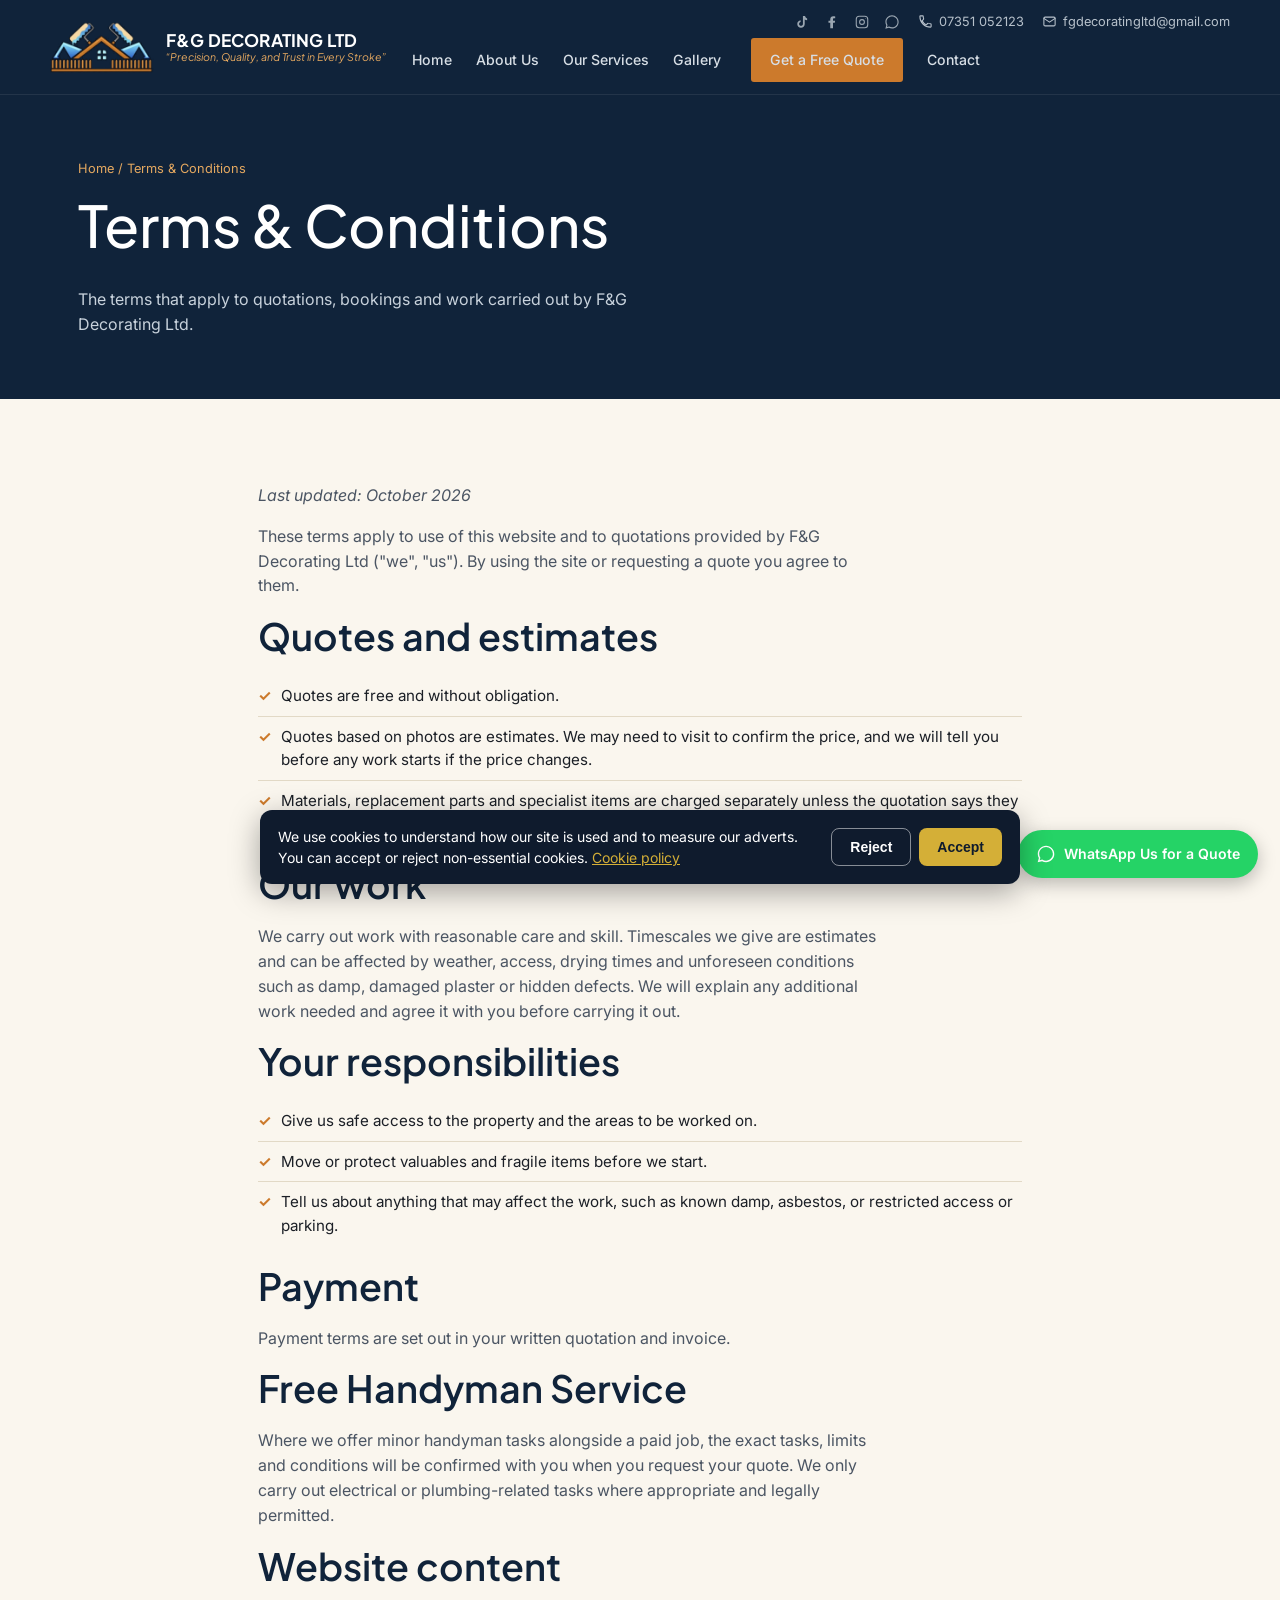
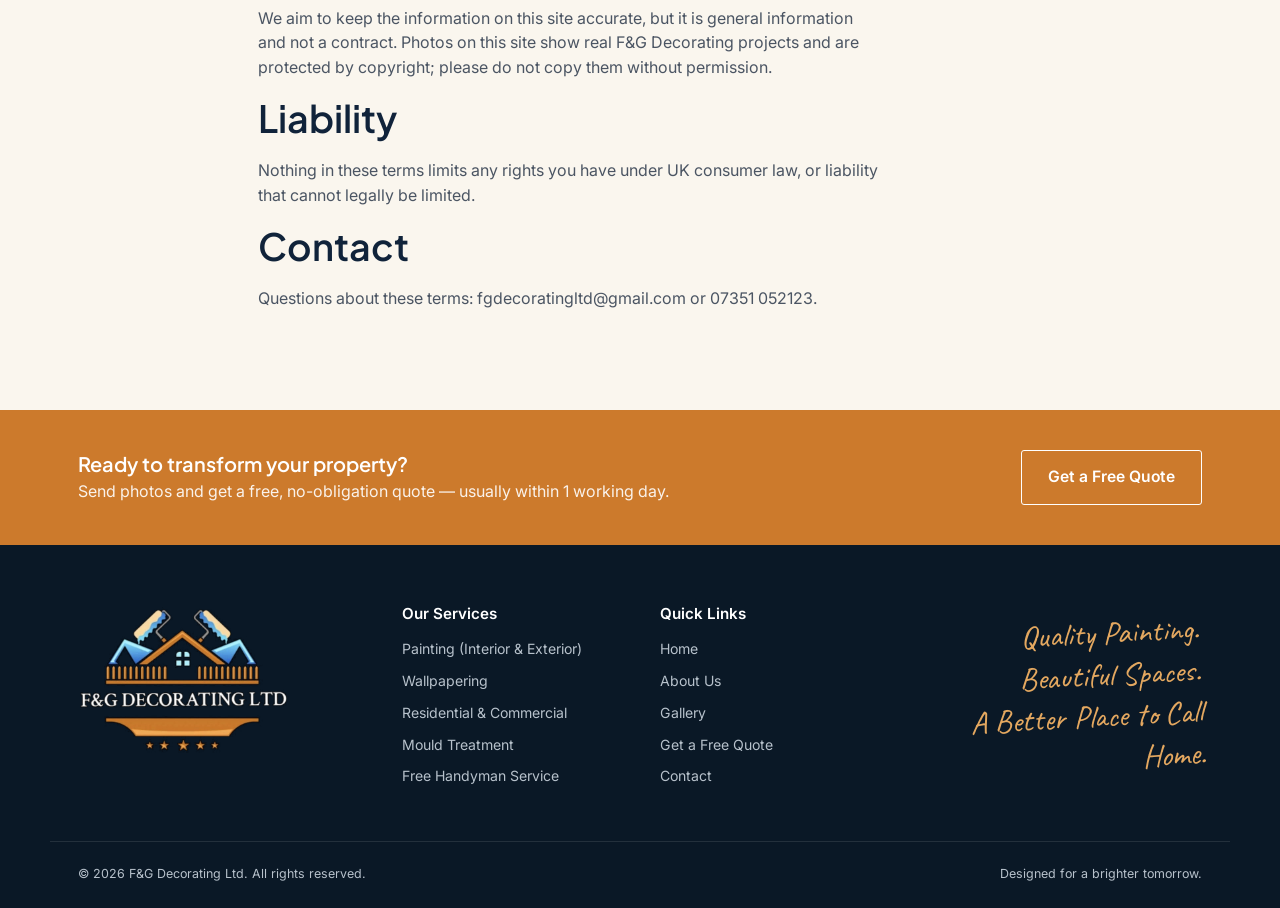
<file: terms.html>
<!DOCTYPE html>
<html lang="en">
<head>
<script>window.dataLayer=window.dataLayer||[];function gtag(){dataLayer.push(arguments);}
(function(){var g='denied';try{if(localStorage.getItem('fgConsent')==='granted')g='granted';}catch(e){}
gtag('consent','default',{ad_storage:g,analytics_storage:g,ad_user_data:g,ad_personalization:g,wait_for_update:500});})();</script>
<!-- Google Tag Manager -->
<script>(function(w,d,s,l,i){w[l]=w[l]||[];w[l].push({'gtm.start':
new Date().getTime(),event:'gtm.js'});var f=d.getElementsByTagName(s)[0],
j=d.createElement(s),dl=l!='dataLayer'?'&l='+l:'';j.async=true;j.src=
'https://www.googletagmanager.com/gtm.js?id='+i+dl;f.parentNode.insertBefore(j,f);
})(window,document,'script','dataLayer','GTM-PV8RXGWX');</script>
<!-- End Google Tag Manager -->
<meta charset="UTF-8">
<meta name="viewport" content="width=device-width, initial-scale=1.0">
<title>Terms & Conditions | F&amp;G Decorating Ltd</title>
<meta name="description" content="Terms & Conditions for F&G Decorating Ltd.">
<link rel="preconnect" href="https://fonts.googleapis.com">
<link href="https://fonts.googleapis.com/css2?family=Plus+Jakarta+Sans:ital,wght@0,400;0,500;0,600;0,700;1,400;1,500;1,600&family=Inter:wght@400;500;600;700&family=Caveat:wght@600;700&display=swap" rel="stylesheet">
<link rel="stylesheet" href="styles.css">
</head>
<body>
<!-- Google Tag Manager (noscript) -->
<noscript><iframe src="https://www.googletagmanager.com/ns.html?id=GTM-PV8RXGWX"
height="0" width="0" style="display:none;visibility:hidden"></iframe></noscript>
<!-- End Google Tag Manager (noscript) -->
<header class="site-header">
  <div class="container header-grid">
    <a href="index.html" class="logo-block">
      <img src="assets/fg-logo-icon.png" alt="F&amp;G Decorating Ltd" style="height:52px;width:auto;">
      <span class="logo-text"><strong>F&amp;G DECORATING LTD</strong><span>&ldquo;Precision, Quality, and Trust in Every Stroke&rdquo;</span></span>
    </a>
    <div class="header-contact-row">
      <div class="utility-icons">
        <a href="https://www.tiktok.com/@fg.decorating.ltd" target="_blank" rel="noopener" aria-label="TikTok" title="TikTok"><svg viewBox="0 0 24 24" fill="currentColor" width="16" height="16"><path d="M16.6 3c.3 1.7 1.4 3.1 3.1 3.6v2.7c-1.3 0-2.5-.4-3.6-1v6.6c0 3.1-2.5 5.6-5.6 5.6S4.9 18 4.9 14.9c0-2.9 2.2-5.3 5-5.6v2.8c-1.3.3-2.3 1.5-2.3 2.8 0 1.6 1.3 2.9 2.9 2.9s2.9-1.3 2.9-2.9V3h3.2z"/></svg></a>
        <a href="#" target="_blank" rel="noopener" aria-label="Facebook" title="Facebook"><svg viewBox="0 0 24 24" fill="currentColor" width="16" height="16"><path d="M13.5 21.5v-8.2h2.7l.4-3.2h-3.1V8c0-.9.3-1.6 1.7-1.6h1.6V3.6C16.1 3.5 15 3.4 13.8 3.4c-2.6 0-4.4 1.6-4.4 4.6v2.1H6.7v3.2h2.7v8.2h4.1z"/></svg></a>
        <a href="#" target="_blank" rel="noopener" aria-label="Instagram" title="Instagram"><svg viewBox="0 0 24 24" fill="none" stroke="currentColor" stroke-width="1.6" width="16" height="16"><rect x="3.4" y="3.4" width="17.2" height="17.2" rx="4.5"/><circle cx="12" cy="12" r="3.6"/><circle cx="17.1" cy="6.9" r="0.6" fill="currentColor" stroke="none"/></svg></a>
        <a href="https://wa.me/447351052123" target="_blank" rel="noopener" aria-label="WhatsApp" title="WhatsApp"><svg viewBox="0 0 24 24" fill="currentColor" width="16" height="16"><path d="M12.04 2C6.58 2 2.13 6.45 2.13 11.91c0 1.75.46 3.45 1.32 4.95L2 22l5.29-1.39a9.9 9.9 0 0 0 4.75 1.21h.01c5.46 0 9.9-4.45 9.9-9.91C21.96 6.45 17.5 2 12.04 2zm0 18.03h-.01a8.2 8.2 0 0 1-4.19-1.15l-.3-.18-3.12.82.84-3.04-.2-.31a8.15 8.15 0 0 1-1.26-4.36c0-4.52 3.68-8.2 8.24-8.2 2.2 0 4.27.86 5.82 2.42a8.15 8.15 0 0 1 2.41 5.79c0 4.52-3.68 8.21-8.23 8.21z"/></svg></a>
      </div>
      <a class="utility-phone" href="tel:07351052123"><svg viewBox="0 0 24 24" fill="none" stroke="currentColor" stroke-width="1.7" stroke-linecap="round" stroke-linejoin="round" width="15" height="15"><path d="M6.6 10.8c1.4 2.8 3.8 5.2 6.6 6.6l2.2-2.2c.3-.3.7-.4 1-.2 1.1.4 2.3.6 3.6.6.6 0 1 .4 1 1V20c0 .6-.4 1-1 1C10.6 21 3 13.4 3 4c0-.6.4-1 1-1h3.4c.6 0 1 .4 1 1 0 1.3.2 2.5.6 3.6.1.3 0 .7-.2 1L6.6 10.8z"/></svg><span class="phone-text">07351 052123</span></a>
      <a class="utility-email" href="mailto:fgdecoratingltd@gmail.com"><svg viewBox="0 0 24 24" fill="none" stroke="currentColor" stroke-width="1.7" stroke-linecap="round" stroke-linejoin="round" width="15" height="15"><rect x="3" y="5" width="18" height="14" rx="2"/><path d="M3 7l9 6 9-6"/></svg> fgdecoratingltd@gmail.com</a>
    </div>
    <div class="header-nav-row">
      <nav class="main-nav"><a href="index.html">Home</a>
<a href="about.html">About Us</a>
<a href="services.html">Our Services</a>
<a href="gallery.html">Gallery</a>
<a href="quote.html" class="btn btn--gold btn--sm" style="margin-left:6px;">Get a Free Quote</a>
<a href="contact.html">Contact</a>
</nav>
      <button class="nav-toggle" aria-label="Open menu">&#9776;</button>
    </div>
  </div>
</header>

<section class="page-hero">
  <div class="container">
    <div class="breadcrumb">Home / Terms & Conditions</div>
    <h1 style="color:#fff;">Terms & Conditions</h1>
    <p>The terms that apply to quotations, bookings and work carried out by F&G Decorating Ltd.</p>
  </div>
</section>
<section class="section">
  <div class="container" style="max-width:820px;">
    <p><em>Last updated: October 2026</em></p>
    <p>These terms apply to use of this website and to quotations provided by F&amp;G Decorating Ltd ("we", "us"). By using the site or requesting a quote you agree to them.</p>

    <h2>Quotes and estimates</h2>
    <ul class="check-list">
      <li>Quotes are free and without obligation.</li>
      <li>Quotes based on photos are estimates. We may need to visit to confirm the price, and we will tell you before any work starts if the price changes.</li>
      <li>Materials, replacement parts and specialist items are charged separately unless the quotation says they are included.</li>
    </ul>

    <h2>Our work</h2>
    <p>We carry out work with reasonable care and skill. Timescales we give are estimates and can be affected by weather, access, drying times and unforeseen conditions such as damp, damaged plaster or hidden defects. We will explain any additional work needed and agree it with you before carrying it out.</p>

    <h2>Your responsibilities</h2>
    <ul class="check-list">
      <li>Give us safe access to the property and the areas to be worked on.</li>
      <li>Move or protect valuables and fragile items before we start.</li>
      <li>Tell us about anything that may affect the work, such as known damp, asbestos, or restricted access or parking.</li>
    </ul>

    <h2>Payment</h2>
    <p>Payment terms are set out in your written quotation and invoice.</p>

    <h2>Free Handyman Service</h2>
    <p>Where we offer minor handyman tasks alongside a paid job, the exact tasks, limits and conditions will be confirmed with you when you request your quote. We only carry out electrical or plumbing-related tasks where appropriate and legally permitted.</p>

    <h2>Website content</h2>
    <p>We aim to keep the information on this site accurate, but it is general information and not a contract. Photos on this site show real F&amp;G Decorating projects and are protected by copyright; please do not copy them without permission.</p>

    <h2>Liability</h2>
    <p>Nothing in these terms limits any rights you have under UK consumer law, or liability that cannot legally be limited.</p>

    <h2>Contact</h2>
    <p>Questions about these terms: <a href="mailto:fgdecoratingltd@gmail.com">fgdecoratingltd@gmail.com</a> or 07351 052123.</p>
  </div>
</section>
<section class="cta-banner">
  <div class="container cta-banner-inner">
    <div>
      <h3>Ready to transform your property?</h3>
      <p>Send photos and get a free, no-obligation quote — usually within 1 working day.</p>
    </div>
    <a href="quote.html" class="btn btn--outline-light" style="border-color:#fff;color:#fff;">Get a Free Quote</a>
  </div>
</section><footer class="site-footer">
  <div class="container footer-grid">
    <div>
      <img src="assets/fg-logo.png" alt="F&amp;G Decorating Ltd" style="height:150px;width:auto;margin-bottom:6px;">
    </div>
    <div><h4>Our Services</h4><ul>
      <li><a href="painting.html">Painting (Interior &amp; Exterior)</a></li>
      <li><a href="wallpapering.html">Wallpapering</a></li>
      <li><a href="residential-commercial.html">Residential &amp; Commercial</a></li>
      <li><a href="mould-treatment.html">Mould Treatment</a></li>
      <li><a href="handyman.html">Free Handyman Service</a></li>
    </ul></div>
    <div><h4>Quick Links</h4><ul>
      <li><a href="index.html">Home</a></li><li><a href="about.html">About Us</a></li>
      <li><a href="gallery.html">Gallery</a></li><li></li>
      <li><a href="quote.html">Get a Free Quote</a></li><li><a href="contact.html">Contact</a></li>
    </ul></div>
    <div class="footer-script">Quality Painting.<br>Beautiful Spaces.<br>A Better Place to Call Home.</div>
  </div>
  <div class="container footer-bottom">
    <span>&copy; 2026 F&amp;G Decorating Ltd. All rights reserved.</span>
    <span>Designed for a brighter tomorrow.</span>
  </div>
</footer>
<a class="whatsapp-float" href="https://wa.me/447351052123" target="_blank" rel="noopener" aria-label="WhatsApp us for a quote">
  <svg viewBox="0 0 24 24" fill="currentColor" width="20" height="20"><path d="M12.04 2C6.58 2 2.13 6.45 2.13 11.91c0 1.75.46 3.45 1.32 4.95L2 22l5.29-1.39a9.9 9.9 0 0 0 4.75 1.21h.01c5.46 0 9.9-4.45 9.9-9.91C21.96 6.45 17.5 2 12.04 2zm0 18.03h-.01a8.2 8.2 0 0 1-4.19-1.15l-.3-.18-3.12.82.84-3.04-.2-.31a8.15 8.15 0 0 1-1.26-4.36c0-4.52 3.68-8.2 8.24-8.2 2.2 0 4.27.86 5.82 2.42a8.15 8.15 0 0 1 2.41 5.79c0 4.52-3.68 8.21-8.23 8.21z"/></svg>
  WhatsApp Us for a Quote
</a>
<div class="popup-overlay" id="popup-overlay">
  <div class="popup-card">
    <button class="popup-close" id="popup-close" aria-label="Close">&times;</button>
    <div id="popup-form-wrap">
      <h3>Still thinking it over?</h3>
      <p class="popup-sub">Leave your details and we'll get back to you with a free, no-obligation quote — usually within 1 working day.</p>
      <form id="popup-form">
        <div class="popup-field">
          <label for="popup-name">Full name</label>
          <input type="text" id="popup-name" name="name" required>
        </div>
        <div class="popup-field">
          <label for="popup-contact">Phone or email</label>
          <input type="text" id="popup-contact" name="contact" required>
        </div>
        <div class="popup-field">
          <label for="popup-message">What do you need done? (optional)</label>
          <textarea id="popup-message" name="message" placeholder="e.g. full house repaint, flat in N7"></textarea>
        </div>
        <input type="hidden" name="_subject" value="New enquiry from website popup — F&amp;G Decorating">
        <button type="submit" class="btn btn--gold btn--block">Send &amp; Get My Quote</button>
        <p class="popup-note">Sent straight to fgdecoratingltd@gmail.com. We'll never share your details with third parties.</p>
      </form>
    </div>
    <div class="popup-success" id="popup-success">
      <h3>Almost done — press Send</h3>
      <p>Your email app should have opened with your details filled in. Press Send to get it to us. If nothing opened, email fgdecoratingltd@gmail.com or WhatsApp 07351 052123.</p>
    </div>
  </div>
</div>
<script src="script.js"></script>
</body>
</html>
</file>
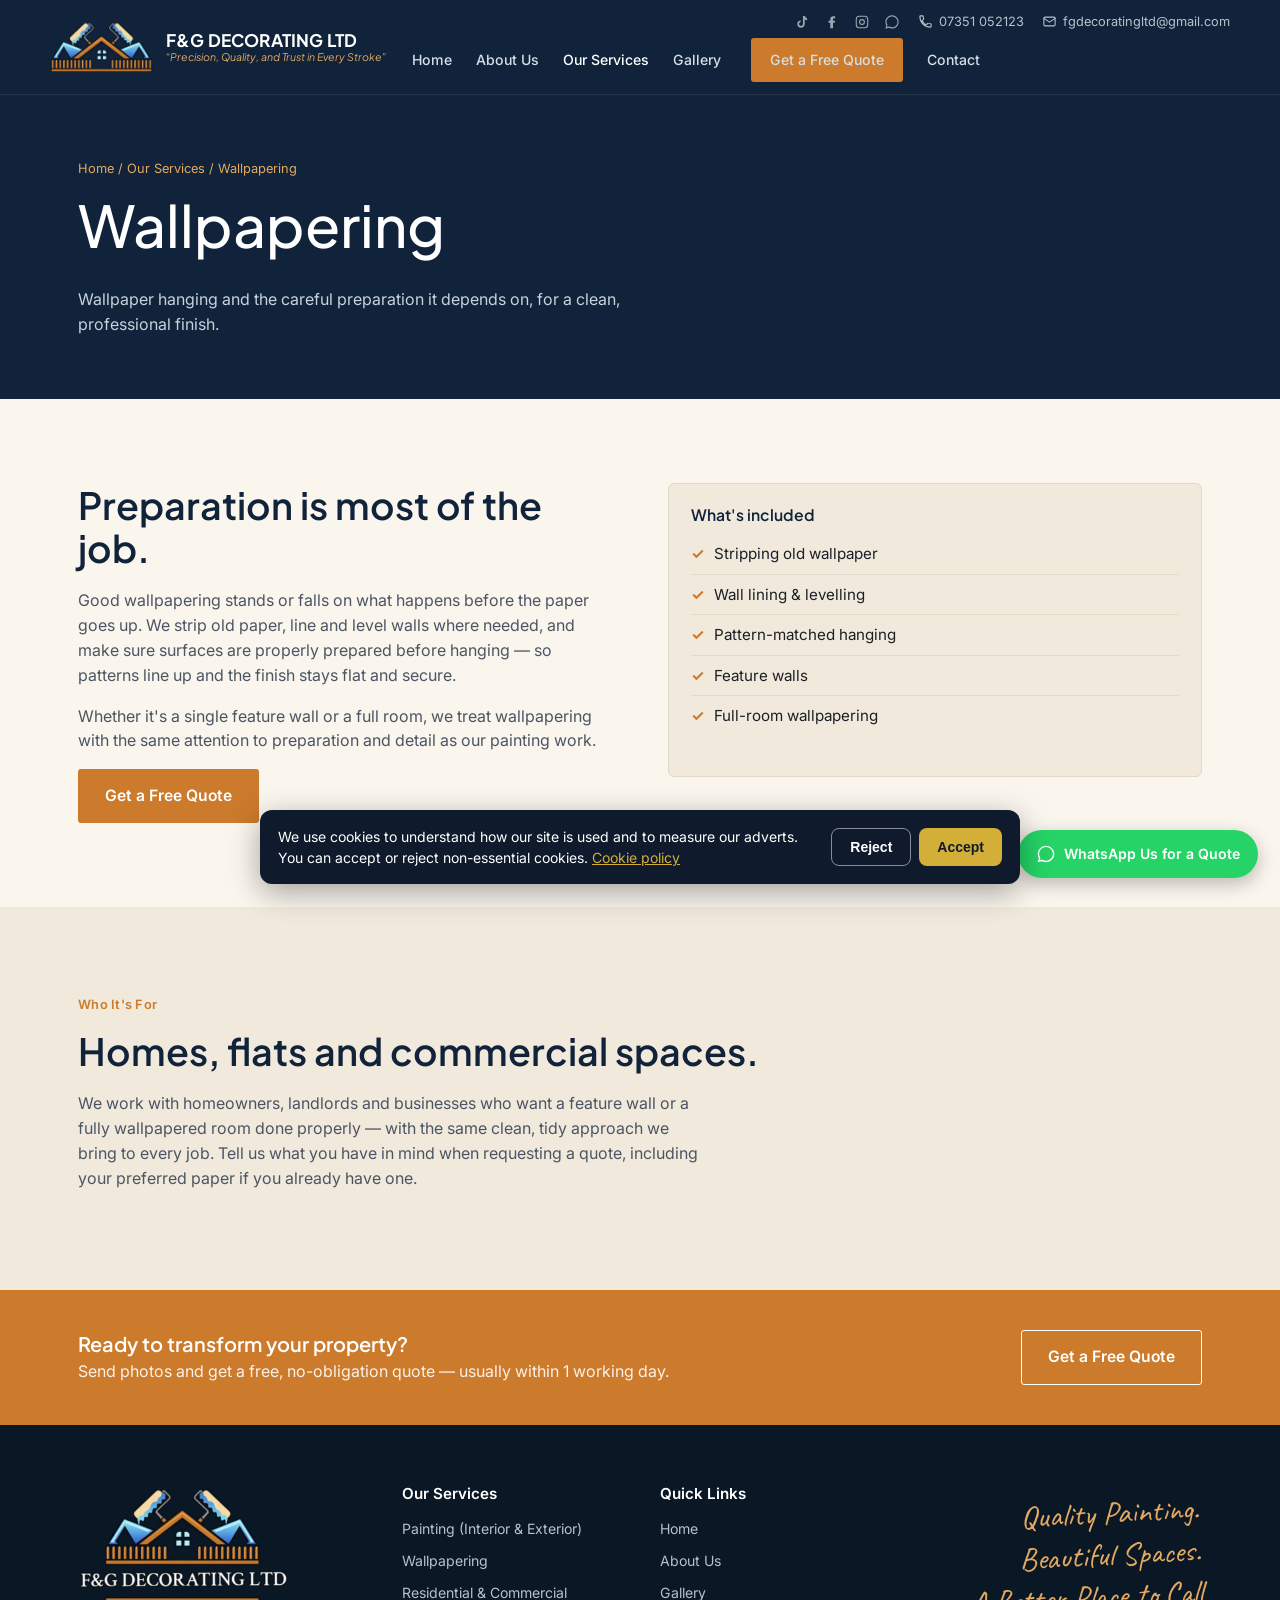
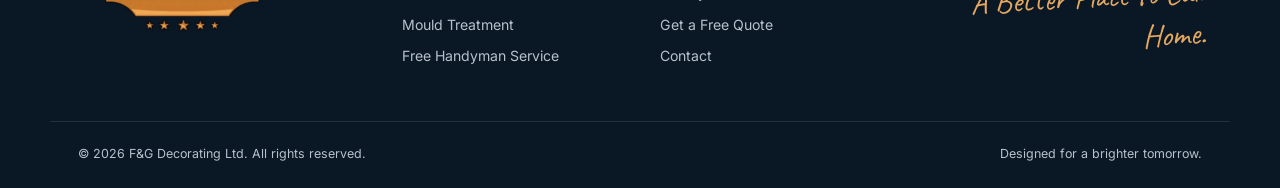
<file: wallpapering.html>
<!DOCTYPE html>
<html lang="en">
<head>
<script>window.dataLayer=window.dataLayer||[];function gtag(){dataLayer.push(arguments);}
(function(){var g='denied';try{if(localStorage.getItem('fgConsent')==='granted')g='granted';}catch(e){}
gtag('consent','default',{ad_storage:g,analytics_storage:g,ad_user_data:g,ad_personalization:g,wait_for_update:500});})();</script>
<!-- Google Tag Manager -->
<script>(function(w,d,s,l,i){w[l]=w[l]||[];w[l].push({'gtm.start':
new Date().getTime(),event:'gtm.js'});var f=d.getElementsByTagName(s)[0],
j=d.createElement(s),dl=l!='dataLayer'?'&l='+l:'';j.async=true;j.src=
'https://www.googletagmanager.com/gtm.js?id='+i+dl;f.parentNode.insertBefore(j,f);
})(window,document,'script','dataLayer','GTM-PV8RXGWX');</script>
<!-- End Google Tag Manager -->
<meta charset="UTF-8">
<meta name="viewport" content="width=device-width, initial-scale=1.0">
<title>Wallpapering | F&amp;G Decorating Ltd</title>
<meta name="description" content="Wallpaper hanging and surface preparation from F&G Decorating Ltd, serving London and the surrounding areas.">
<link rel="preconnect" href="https://fonts.googleapis.com">
<link href="https://fonts.googleapis.com/css2?family=Plus+Jakarta+Sans:ital,wght@0,400;0,500;0,600;0,700;1,400;1,500;1,600&family=Inter:wght@400;500;600;700&family=Caveat:wght@600;700&display=swap" rel="stylesheet">
<link rel="stylesheet" href="styles.css">
</head>
<body>
<!-- Google Tag Manager (noscript) -->
<noscript><iframe src="https://www.googletagmanager.com/ns.html?id=GTM-PV8RXGWX"
height="0" width="0" style="display:none;visibility:hidden"></iframe></noscript>
<!-- End Google Tag Manager (noscript) -->
<header class="site-header">
  <div class="container header-grid">
    <a href="index.html" class="logo-block">
      <img src="assets/fg-logo-icon.png" alt="F&amp;G Decorating Ltd" style="height:52px;width:auto;">
      <span class="logo-text"><strong>F&amp;G DECORATING LTD</strong><span>&ldquo;Precision, Quality, and Trust in Every Stroke&rdquo;</span></span>
    </a>
    <div class="header-contact-row">
      <div class="utility-icons">
        <a href="https://www.tiktok.com/@fg.decorating.ltd" target="_blank" rel="noopener" aria-label="TikTok" title="TikTok"><svg viewBox="0 0 24 24" fill="currentColor" width="16" height="16"><path d="M16.6 3c.3 1.7 1.4 3.1 3.1 3.6v2.7c-1.3 0-2.5-.4-3.6-1v6.6c0 3.1-2.5 5.6-5.6 5.6S4.9 18 4.9 14.9c0-2.9 2.2-5.3 5-5.6v2.8c-1.3.3-2.3 1.5-2.3 2.8 0 1.6 1.3 2.9 2.9 2.9s2.9-1.3 2.9-2.9V3h3.2z"/></svg></a>
        <a href="#" target="_blank" rel="noopener" aria-label="Facebook" title="Facebook"><svg viewBox="0 0 24 24" fill="currentColor" width="16" height="16"><path d="M13.5 21.5v-8.2h2.7l.4-3.2h-3.1V8c0-.9.3-1.6 1.7-1.6h1.6V3.6C16.1 3.5 15 3.4 13.8 3.4c-2.6 0-4.4 1.6-4.4 4.6v2.1H6.7v3.2h2.7v8.2h4.1z"/></svg></a>
        <a href="#" target="_blank" rel="noopener" aria-label="Instagram" title="Instagram"><svg viewBox="0 0 24 24" fill="none" stroke="currentColor" stroke-width="1.6" width="16" height="16"><rect x="3.4" y="3.4" width="17.2" height="17.2" rx="4.5"/><circle cx="12" cy="12" r="3.6"/><circle cx="17.1" cy="6.9" r="0.6" fill="currentColor" stroke="none"/></svg></a>
        <a href="https://wa.me/447351052123" target="_blank" rel="noopener" aria-label="WhatsApp" title="WhatsApp"><svg viewBox="0 0 24 24" fill="currentColor" width="16" height="16"><path d="M12.04 2C6.58 2 2.13 6.45 2.13 11.91c0 1.75.46 3.45 1.32 4.95L2 22l5.29-1.39a9.9 9.9 0 0 0 4.75 1.21h.01c5.46 0 9.9-4.45 9.9-9.91C21.96 6.45 17.5 2 12.04 2zm0 18.03h-.01a8.2 8.2 0 0 1-4.19-1.15l-.3-.18-3.12.82.84-3.04-.2-.31a8.15 8.15 0 0 1-1.26-4.36c0-4.52 3.68-8.2 8.24-8.2 2.2 0 4.27.86 5.82 2.42a8.15 8.15 0 0 1 2.41 5.79c0 4.52-3.68 8.21-8.23 8.21z"/></svg></a>
      </div>
      <a class="utility-phone" href="tel:07351052123"><svg viewBox="0 0 24 24" fill="none" stroke="currentColor" stroke-width="1.7" stroke-linecap="round" stroke-linejoin="round" width="15" height="15"><path d="M6.6 10.8c1.4 2.8 3.8 5.2 6.6 6.6l2.2-2.2c.3-.3.7-.4 1-.2 1.1.4 2.3.6 3.6.6.6 0 1 .4 1 1V20c0 .6-.4 1-1 1C10.6 21 3 13.4 3 4c0-.6.4-1 1-1h3.4c.6 0 1 .4 1 1 0 1.3.2 2.5.6 3.6.1.3 0 .7-.2 1L6.6 10.8z"/></svg><span class="phone-text">07351 052123</span></a>
      <a class="utility-email" href="mailto:fgdecoratingltd@gmail.com"><svg viewBox="0 0 24 24" fill="none" stroke="currentColor" stroke-width="1.7" stroke-linecap="round" stroke-linejoin="round" width="15" height="15"><rect x="3" y="5" width="18" height="14" rx="2"/><path d="M3 7l9 6 9-6"/></svg> fgdecoratingltd@gmail.com</a>
    </div>
    <div class="header-nav-row">
      <nav class="main-nav"><a href="index.html">Home</a>
<a href="about.html">About Us</a>
<a href="services.html" class="active">Our Services</a>
<a href="gallery.html">Gallery</a>
<a href="quote.html" class="btn btn--gold btn--sm" style="margin-left:6px;">Get a Free Quote</a>
<a href="contact.html">Contact</a>
</nav>
      <button class="nav-toggle" aria-label="Open menu">&#9776;</button>
    </div>
  </div>
</header>

<section class="page-hero">
  <div class="container">
    <div class="breadcrumb">Home / Our Services / Wallpapering</div>
    <h1 style="color:#fff;">Wallpapering</h1>
    <p>Wallpaper hanging and the careful preparation it depends on, for a clean, professional finish.</p>
  </div>
</section>

<section class="section">
  <div class="container two-col">
    <div>
      <h2>Preparation is most of the job.</h2>
      <p>Good wallpapering stands or falls on what happens before the paper goes up. We strip old paper, line and level walls where needed, and make sure surfaces are properly prepared before hanging — so patterns line up and the finish stays flat and secure.</p>
      <p>Whether it's a single feature wall or a full room, we treat wallpapering with the same attention to preparation and detail as our painting work.</p>
      <a href="quote.html" class="btn btn--gold">Get a Free Quote</a>
    </div>
    <div class="side-note">
      <h4>What's included</h4>
      <ul class="check-list" style="margin-top:10px;">
        <li>Stripping old wallpaper</li>
        <li>Wall lining &amp; levelling</li>
        <li>Pattern-matched hanging</li>
        <li>Feature walls</li>
        <li>Full-room wallpapering</li>
      </ul>
    </div>
  </div>
</section>

<section class="section section--dim">
  <div class="container">
    <div class="eyebrow-tag">Who It's For</div>
    <h2>Homes, flats and commercial spaces.</h2>
    <p>We work with homeowners, landlords and businesses who want a feature wall or a fully wallpapered room done properly — with the same clean, tidy approach we bring to every job. Tell us what you have in mind when requesting a quote, including your preferred paper if you already have one.</p>
  </div>
</section>
<section class="cta-banner">
  <div class="container cta-banner-inner">
    <div>
      <h3>Ready to transform your property?</h3>
      <p>Send photos and get a free, no-obligation quote — usually within 1 working day.</p>
    </div>
    <a href="quote.html" class="btn btn--outline-light" style="border-color:#fff;color:#fff;">Get a Free Quote</a>
  </div>
</section>
<footer class="site-footer">
  <div class="container footer-grid">
    <div>
      <img src="assets/fg-logo.png" alt="F&amp;G Decorating Ltd" style="height:150px;width:auto;margin-bottom:6px;">
    </div>
    <div><h4>Our Services</h4><ul>
      <li><a href="painting.html">Painting (Interior &amp; Exterior)</a></li>
      <li><a href="wallpapering.html">Wallpapering</a></li>
      <li><a href="residential-commercial.html">Residential &amp; Commercial</a></li>
      <li><a href="mould-treatment.html">Mould Treatment</a></li>
      <li><a href="handyman.html">Free Handyman Service</a></li>
    </ul></div>
    <div><h4>Quick Links</h4><ul>
      <li><a href="index.html">Home</a></li><li><a href="about.html">About Us</a></li>
      <li><a href="gallery.html">Gallery</a></li><li></li>
      <li><a href="quote.html">Get a Free Quote</a></li><li><a href="contact.html">Contact</a></li>
    </ul></div>
    <div class="footer-script">Quality Painting.<br>Beautiful Spaces.<br>A Better Place to Call Home.</div>
  </div>
  <div class="container footer-bottom">
    <span>&copy; 2026 F&amp;G Decorating Ltd. All rights reserved.</span>
    <span>Designed for a brighter tomorrow.</span>
  </div>
</footer>
<a class="whatsapp-float" href="https://wa.me/447351052123" target="_blank" rel="noopener" aria-label="WhatsApp us for a quote">
  <svg viewBox="0 0 24 24" fill="currentColor" width="20" height="20"><path d="M12.04 2C6.58 2 2.13 6.45 2.13 11.91c0 1.75.46 3.45 1.32 4.95L2 22l5.29-1.39a9.9 9.9 0 0 0 4.75 1.21h.01c5.46 0 9.9-4.45 9.9-9.91C21.96 6.45 17.5 2 12.04 2zm0 18.03h-.01a8.2 8.2 0 0 1-4.19-1.15l-.3-.18-3.12.82.84-3.04-.2-.31a8.15 8.15 0 0 1-1.26-4.36c0-4.52 3.68-8.2 8.24-8.2 2.2 0 4.27.86 5.82 2.42a8.15 8.15 0 0 1 2.41 5.79c0 4.52-3.68 8.21-8.23 8.21z"/></svg>
  WhatsApp Us for a Quote
</a>
<div class="popup-overlay" id="popup-overlay">
  <div class="popup-card">
    <button class="popup-close" id="popup-close" aria-label="Close">&times;</button>
    <div id="popup-form-wrap">
      <h3>Still thinking it over?</h3>
      <p class="popup-sub">Leave your details and we'll get back to you with a free, no-obligation quote — usually within 1 working day.</p>
      <form id="popup-form">
        <div class="popup-field">
          <label for="popup-name">Full name</label>
          <input type="text" id="popup-name" name="name" required>
        </div>
        <div class="popup-field">
          <label for="popup-contact">Phone or email</label>
          <input type="text" id="popup-contact" name="contact" required>
        </div>
        <div class="popup-field">
          <label for="popup-message">What do you need done? (optional)</label>
          <textarea id="popup-message" name="message" placeholder="e.g. full house repaint, flat in N7"></textarea>
        </div>
        <input type="hidden" name="_subject" value="New enquiry from website popup — F&amp;G Decorating">
        <button type="submit" class="btn btn--gold btn--block">Send &amp; Get My Quote</button>
        <p class="popup-note">Sent straight to fgdecoratingltd@gmail.com. We'll never share your details with third parties.</p>
      </form>
    </div>
    <div class="popup-success" id="popup-success">
      <h3>Almost done — press Send</h3>
      <p>Your email app should have opened with your details filled in. Press Send to get it to us. If nothing opened, email fgdecoratingltd@gmail.com or WhatsApp 07351 052123.</p>
    </div>
  </div>
</div>
<script src="script.js"></script>
</body>
</html>
</file>
<file: styles.css>
/* ============================================================
   F&G Decorating Ltd — Design System
   Palette: deep navy, warm cream, brushed gold, slate blue
   Display type: Fraunces (crafted, warm serif)
   Body/UI type: Work Sans
   ============================================================ */

:root {
  --navy: #10233A;
  --navy-deep: #0A1826;
  --cream: #FAF6EE;
  --cream-dim: #F1EADC;
  --gold: #CC7A2C;
  --gold-light: #E4A860;
  --blue: #3E6E92;
  --charcoal: #1B1F26;
  --ink-soft: #4B5563;
  --line: #E2D9C6;
  --white: #FFFFFF;

  --font-display: "Plus Jakarta Sans", -apple-system, BlinkMacSystemFont, sans-serif;
  --font-body: "Inter", -apple-system, BlinkMacSystemFont, sans-serif;

  --radius-sm: 3px;
  --radius-md: 6px;
  --max-w: 1180px;
}

* { box-sizing: border-box; }
html { scroll-behavior: smooth; overflow-x: hidden; }

body {
  margin: 0;
  font-family: var(--font-body);
  color: var(--charcoal);
  background: var(--cream);
  line-height: 1.55;
  -webkit-font-smoothing: antialiased;
  overflow-x: hidden;
  max-width: 100vw;
}

img, svg { max-width: 100%; display: block; }

a { color: inherit; text-decoration: none; }

h1, h2, h3, h4 {
  font-family: var(--font-display);
  font-weight: 600;
  color: var(--navy);
  margin: 0 0 0.5em;
  line-height: 1.15;
}

h1 { font-size: clamp(2.4rem, 5vw, 3.6rem); font-weight: 500; }
h2 { font-size: clamp(1.7rem, 3vw, 2.35rem); }
h3 { font-size: 1.25rem; }

p { margin: 0 0 1em; color: var(--ink-soft); max-width: 62ch; }

.container {
  max-width: var(--max-w);
  margin: 0 auto;
  padding: 0 28px;
}

.section {
  padding: 84px 0;
}

.section--tight { padding: 56px 0; }

.section--navy {
  background: var(--navy);
  color: var(--cream);
}
.section--navy h2, .section--navy h3 { color: var(--white); }
.section--navy p { color: #C8D2DC; }

.section--dim { background: var(--cream-dim); }

.eyebrow-tag {
  display: inline-flex;
  align-items: center;
  gap: 8px;
  font-size: 0.8rem;
  letter-spacing: 0.02em;
  color: var(--gold);
  font-weight: 600;
  margin-bottom: 14px;
}

/* ---------- Buttons ---------- */
.btn {
  display: inline-flex;
  align-items: center;
  gap: 10px;
  padding: 14px 26px;
  border-radius: var(--radius-sm);
  font-family: var(--font-body);
  font-weight: 600;
  font-size: 0.98rem;
  border: 1.5px solid transparent;
  cursor: pointer;
  transition: transform 0.15s ease, background 0.2s ease, border-color 0.2s ease;
}
.btn:hover { transform: translateY(-1px); }

.btn--gold {
  background: var(--gold);
  color: var(--white);
}
.btn--gold:hover { background: #b8691f; }

.btn--outline-light {
  border-color: rgba(255,255,255,0.4);
  color: var(--white);
}
.btn--outline-light:hover { border-color: #fff; background: rgba(255,255,255,0.08); }

.btn--outline-dark {
  border-color: var(--navy);
  color: var(--navy);
}
.btn--outline-dark:hover { background: var(--navy); color: var(--white); }

.btn--block { width: 100%; justify-content: center; }
.btn--sm { padding: 10px 18px; font-size: 0.88rem; }

/* ---------- Header ---------- */
.site-header {
  position: sticky;
  top: 0;
  z-index: 50;
  background: var(--navy);
  border-bottom: 1px solid rgba(255,255,255,0.08);
}

.header-grid {
  display: grid;
  grid-template-columns: auto minmax(0, 1fr);
  grid-template-areas:
    "logo    contact"
    "logo    navrow";
  column-gap: 26px;
  row-gap: 6px;
  align-items: center;
  padding: 12px 0;
}
.header-grid .logo-block { grid-area: logo; }
.header-contact-row {
  grid-area: contact;
  display: flex;
  align-items: center;
  justify-content: flex-end;
  gap: 18px;
  flex-wrap: wrap;
  row-gap: 6px;
  min-width: 0;
}
.header-nav-row {
  grid-area: navrow;
  display: flex;
  align-items: center;
  justify-content: space-between;
  gap: 20px;
  min-width: 0;
}
.utility-icons {
  display: flex;
  align-items: center;
  gap: 14px;
  flex-shrink: 0;
}
.utility-icons a {
  color: #9AA6B1;
  display: flex;
  align-items: center;
  justify-content: center;
  padding: 10px;
  margin: -10px;
  min-width: 36px;
  min-height: 36px;
}
.utility-icons a:hover { color: var(--gold-light); }
.utility-phone, .utility-email {
  display: flex;
  align-items: center;
  gap: 6px;
  color: #B7C1CB;
  font-size: 0.8rem;
  white-space: nowrap;
  flex-shrink: 0;
}
.utility-phone:hover, .utility-email:hover { color: var(--gold-light); }

.logo-block {
  display: flex;
  align-items: center;
  gap: 12px;
  color: var(--white);
}
.logo-mark {
  width: 42px; height: 42px; flex-shrink: 0;
}
.logo-text {
  display: flex;
  flex-direction: column;
  line-height: 1.15;
}
.logo-text strong {
  font-family: var(--font-display);
  font-size: 1.08rem;
  letter-spacing: 0.01em;
}
@media (max-width: 480px) {
  .logo-text strong { white-space: normal; line-height: 1.2; }
}
.logo-text span {
  font-size: 0.66rem;
  color: var(--gold-light);
  font-style: italic;
  font-family: var(--font-display);
}

.main-nav {
  display: flex;
  align-items: center;
  gap: 24px;
}
.main-nav a {
  color: #D7DEE5;
  font-size: 0.88rem;
  font-weight: 500;
  white-space: nowrap;
}
.main-nav a:hover, .main-nav a.active { color: var(--white); }

.nav-toggle {
  display: none;
  background: none;
  border: none;
  color: var(--white);
  font-size: 1.6rem;
  cursor: pointer;
  line-height: 1;
}

/* ---- Mobile header: icons/phone/email become their own full-width
       row directly under the logo, nav collapses to a hamburger ---- */
@media (max-width: 900px) {
  .header-grid {
    grid-template-columns: 1fr auto;
    grid-template-areas:
      "logo    navrow"
      "contact contact";
    row-gap: 12px;
  }
  .header-nav-row { justify-content: flex-end; }
  .header-contact-row {
    justify-content: center;
    gap: 22px;
    padding-top: 12px;
    border-top: 1px solid rgba(255,255,255,0.1);
  }
  .main-nav { display: none; }
  .nav-toggle { display: block; }
  .main-nav.open {
    display: flex;
    flex-direction: column;
    position: absolute;
    top: 100%; left: 0; right: 0;
    background: var(--navy);
    padding: 18px 28px 26px;
    gap: 16px;
    border-bottom: 1px solid rgba(255,255,255,0.1);
  }
}
@media (max-width: 480px) {
  .header-contact-row { gap: 14px 18px; }
  .utility-email { display: none; }
}
@media (max-width: 400px) {
  .logo-text strong { font-size: 0.9rem; }
  .logo-text span { font-size: 0.58rem; }
  .logo-block img { height: 40px !important; }
}

/* ---------- Hero ---------- */
.hero {
  background: var(--navy);
  color: var(--white);
  position: relative;
  overflow: hidden;
}
.hero--photo {
  background-image: url('assets/hero-bg.jpg');
  background-size: cover;
  background-position: center 40%;
  min-height: 640px;
  display: flex;
  align-items: center;
}
.hero--photo > .container { width: 100%; }
.hero--photo::before {
  content: "";
  position: absolute;
  inset: 0;
  background:
    linear-gradient(100deg, rgba(10,24,38,0.94) 0%, rgba(10,24,38,0.82) 38%, rgba(10,24,38,0.42) 68%, rgba(10,24,38,0.2) 100%),
    linear-gradient(0deg, rgba(10,24,38,0.55), transparent 55%);
  z-index: 0;
}
.hero-content {
  position: relative;
  z-index: 1;
  padding: 64px 0;
  max-width: 680px;
}
.hero-quote-strip {
  display: inline-flex;
  align-items: center;
  gap: 10px;
  margin-top: 26px;
  padding: 10px 18px;
  background: rgba(255,255,255,0.08);
  border: 1px solid rgba(255,255,255,0.18);
  border-radius: 40px;
  font-family: var(--font-display);
  font-style: italic;
  color: var(--gold-light);
  font-size: 0.92rem;
}
@media (max-width: 860px) {
  .hero--photo { min-height: 560px; background-position: center 30%; }
  .hero-content { padding: 44px 0; max-width: 100%; }
}
.hero-grid {
  display: grid;
  grid-template-columns: 1.1fr 0.9fr;
  gap: 48px;
  align-items: center;
  padding-top: 72px;
  padding-bottom: 64px;
}
@media (max-width: 860px) {
  .hero-grid { grid-template-columns: 1fr; padding-top: 48px; padding-bottom: 48px; }
}
.hero-tagline {
  font-family: var(--font-display);
  font-style: italic;
  color: var(--gold-light);
  font-size: 1.15rem;
  margin-top: 18px;
}

.brush-tag {
  position: absolute;
  top: 18px;
  right: 6px;
  width: 178px;
  transform: rotate(-7deg);
  filter: drop-shadow(0 8px 14px rgba(0,0,0,0.3));
  z-index: 2;
}
.brush-tag-text {
  position: absolute;
  inset: 0;
  display: flex;
  flex-direction: column;
  align-items: center;
  justify-content: center;
  text-align: center;
  padding: 10px 16px 0;
  color: #fff;
}
.brush-tag-text .line {
  font-family: var(--font-display);
  font-style: italic;
  font-size: 0.78rem;
  line-height: 1.25;
}
.brush-tag-text .stars {
  color: var(--navy-deep);
  font-size: 0.68rem;
  margin-top: 4px;
  letter-spacing: 1px;
}
@media (max-width: 860px) { .brush-tag { display: none; } }

.hero-photo {
  position: relative;
  border-radius: var(--radius-md);
  overflow: hidden;
  height: 380px;
  background:
    repeating-linear-gradient(135deg, rgba(255,255,255,0.05) 0 2px, transparent 2px 14px),
    linear-gradient(160deg, #223A54, #16283C 60%, #0F1E2E);
  display: flex;
  align-items: center;
  justify-content: center;
  border: 1px solid rgba(255,255,255,0.1);
}
.hero-photo img {
  width: 100%;
  height: 100%;
  object-fit: cover;
  display: block;
}
.hero-photo .placeholder-label {
  color: rgba(255,255,255,0.55);
  font-size: 0.82rem;
  letter-spacing: 0.03em;
  text-align: center;
  padding: 0 30px;
}
.hero-photo .placeholder-label strong {
  display: block;
  color: rgba(255,255,255,0.85);
  font-family: var(--font-display);
  font-size: 1.1rem;
  margin-bottom: 6px;
  font-weight: 500;
}
@media (max-width: 860px) {
  .hero-photo { height: 200px; margin-top: 8px; }
}

.hero-trust {
  display: grid;
  grid-template-columns: repeat(2, minmax(0, 1fr));
  column-gap: 32px;
  row-gap: 18px;
  margin-top: 36px;
  padding-top: 28px;
  border-top: 1px solid rgba(255,255,255,0.15);
  max-width: 420px;
}
.trust-item {
  display: flex;
  align-items: center;
  gap: 10px;
  font-size: 0.78rem;
  color: #D7DEE5;
  font-weight: 500;
  line-height: 1.3;
}
@media (max-width: 480px) {
  .hero-trust { grid-template-columns: 1fr; max-width: none; }
}
.trust-item .trust-icon {
  width: 34px; height: 34px;
  flex-shrink: 0;
  border-radius: 50%;
  border: 1.4px solid var(--gold);
  color: var(--gold-light);
  display: flex;
  align-items: center;
  justify-content: center;
}
.trust-item .trust-icon svg { width: 16px; height: 16px; }

/* ---------- Cards ---------- */
.card-grid {
  display: grid;
  grid-template-columns: repeat(4, 1fr);
  gap: 20px;
  margin-top: 40px;
}
@media (max-width: 980px) { .card-grid { grid-template-columns: repeat(2, 1fr); } }
@media (max-width: 560px) { .card-grid { grid-template-columns: 1fr; } }

.service-card {
  background: var(--white);
  border: 1px solid var(--line);
  padding: 26px 22px;
  border-radius: var(--radius-md);
  display: flex;
  flex-direction: column;
  gap: 4px;
  transition: border-color 0.2s ease, transform 0.2s ease;
}
.service-card:hover { border-color: var(--gold); transform: translateY(-3px); }
.service-card .icon-badge {
  width: 52px; height: 52px;
  border-radius: 50%;
  background: var(--navy);
  color: var(--gold-light);
  display: flex;
  align-items: center;
  justify-content: center;
  margin-bottom: 14px;
}
.service-card .icon-badge svg { width: 24px; height: 24px; }
.service-card h3 { margin-bottom: 4px; font-size: 1.08rem; }
.service-card p { font-size: 0.88rem; margin-bottom: 0; }

/* ---------- Two column ---------- */
.two-col {
  display: grid;
  grid-template-columns: 1fr 1fr;
  gap: 56px;
  align-items: start;
}
@media (max-width: 860px) { .two-col { grid-template-columns: 1fr; gap: 32px; } }

.check-list { list-style: none; padding: 0; margin: 18px 0; }
.check-list li {
  display: flex;
  gap: 10px;
  padding: 8px 0;
  font-size: 0.95rem;
  color: var(--charcoal);
  border-bottom: 1px solid var(--line);
}
.check-list li:last-child { border-bottom: none; }
.check-list li::before {
  content: "✓";
  color: var(--gold);
  font-weight: 700;
  flex-shrink: 0;
}

/* ---------- Steps (genuine sequence) ---------- */
.steps {
  display: grid;
  grid-template-columns: repeat(6, 1fr);
  gap: 16px;
  margin-top: 40px;
  counter-reset: step;
}
@media (max-width: 980px) { .steps { grid-template-columns: repeat(3, 1fr); } }
@media (max-width: 620px) { .steps { grid-template-columns: 1fr; } }
.step {
  counter-increment: step;
  position: relative;
  padding: 24px 18px 18px;
  background: var(--white);
  border: 1px solid var(--line);
  border-radius: var(--radius-md);
}
.step::before {
  content: counter(step);
  font-family: var(--font-display);
  font-size: 1.6rem;
  color: var(--gold);
  display: block;
  margin-bottom: 10px;
}
.step h4 { font-size: 1rem; margin-bottom: 6px; }
.step p { font-size: 0.86rem; margin: 0; }

/* ---------- How It Works — timeline ---------- */
.timeline {
  position: relative;
  display: grid;
  grid-template-columns: repeat(6, 1fr);
  gap: 0;
  margin-top: 48px;
}
.timeline::before {
  content: "";
  position: absolute;
  top: 34px;
  left: 8%;
  right: 8%;
  height: 2px;
  background: repeating-linear-gradient(90deg, var(--line) 0 10px, transparent 10px 18px);
  z-index: 0;
}
.timeline-step {
  position: relative;
  z-index: 1;
  padding: 0 10px;
  text-align: center;
}
.timeline-step .tl-icon {
  width: 68px;
  height: 68px;
  margin: 0 auto 18px;
  border-radius: 50%;
  background: var(--white);
  border: 2px solid var(--gold);
  display: flex;
  align-items: center;
  justify-content: center;
  color: var(--gold);
  box-shadow: 0 6px 16px rgba(204,122,44,0.18);
  position: relative;
}
.timeline-step .tl-icon svg { width: 28px; height: 28px; }
.timeline-step .tl-num {
  position: absolute;
  top: -6px;
  right: -6px;
  width: 22px;
  height: 22px;
  border-radius: 50%;
  background: var(--navy);
  color: var(--white);
  font-size: 0.7rem;
  font-weight: 700;
  display: flex;
  align-items: center;
  justify-content: center;
  font-family: var(--font-display);
}
.timeline-step h4 { font-size: 0.95rem; margin-bottom: 6px; }
.timeline-step p { font-size: 0.82rem; margin: 0 auto; max-width: 26ch; }
@media (max-width: 980px) {
  .timeline { grid-template-columns: repeat(3, 1fr); row-gap: 40px; }
  .timeline::before { display: none; }
}
@media (max-width: 620px) {
  .timeline { grid-template-columns: 1fr; gap: 0; }
  .timeline-step { display: flex; align-items: flex-start; gap: 16px; text-align: left; padding: 0 4px 34px; }
  .timeline-step:last-child { padding-bottom: 0; }
  .timeline-step::after {
    content: "";
    position: absolute;
    left: 33px;
    top: 68px;
    bottom: -6px;
    width: 2px;
    background: repeating-linear-gradient(180deg, var(--line) 0 8px, transparent 8px 14px);
  }
  .timeline-step:last-child::after { display: none; }
  .timeline-step .tl-icon { margin: 0; flex-shrink: 0; }
  .timeline-step p { max-width: none; }
}

/* ---------- Mini photo strip (service pages) ---------- */
.mini-photo-row {
  display: grid;
  grid-template-columns: repeat(2, 1fr);
  gap: 16px;
  margin-top: 22px;
}
.mini-photo-row a {
  display: block;
  position: relative;
  border-radius: var(--radius-md);
  overflow: hidden;
  aspect-ratio: 4/3;
  border: 1px solid var(--line);
}
.mini-photo-row img {
  width: 100%;
  height: 100%;
  object-fit: cover;
  transition: transform 0.25s ease;
}
.mini-photo-row a:hover img { transform: scale(1.05); }
.mini-photo-row span {
  position: absolute;
  bottom: 0; left: 0; right: 0;
  background: linear-gradient(0deg, rgba(10,24,38,0.75), transparent);
  color: #fff;
  font-size: 0.78rem;
  font-weight: 600;
  padding: 24px 12px 10px;
}
@media (max-width: 540px) { .mini-photo-row { grid-template-columns: 1fr 1fr; gap: 10px; } }

/* ---------- Gallery ---------- */
.filter-row {
  display: flex;
  flex-wrap: wrap;
  gap: 10px;
  margin: 30px 0 8px;
}
.filter-pill {
  padding: 8px 16px;
  border-radius: 999px;
  border: 1px solid var(--line);
  font-size: 0.84rem;
  font-weight: 600;
  color: var(--ink-soft);
  background: var(--white);
  cursor: pointer;
}
.filter-pill.active, .filter-pill:hover {
  border-color: var(--navy);
  color: var(--navy);
}

.gallery-grid {
  display: grid;
  grid-template-columns: repeat(3, 1fr);
  gap: 16px;
  margin-top: 26px;
}
@media (max-width: 860px) { .gallery-grid { grid-template-columns: repeat(2, 1fr); } }
@media (max-width: 540px) { .gallery-grid { grid-template-columns: 1fr; } }

.gallery-tile {
  border-radius: var(--radius-md);
  position: relative;
  display: flex;
  flex-direction: column;
  cursor: default;
  overflow: hidden;
  border: 1px solid var(--line);
  background: var(--white);
}
.gallery-tile span {
  position: relative;
  color: var(--white);
  font-size: 0.82rem;
  font-weight: 600;
  background: rgba(10,24,38,0.55);
  padding: 5px 10px;
  border-radius: 3px;
}
.gallery-photo {
  position: relative;
  height: 260px;
  background: #EAEFF3;
  display: flex;
  align-items: center;
  justify-content: center;
  overflow: hidden;
}
.gallery-photo img {
  width: 100%;
  height: 100%;
  object-fit: cover;
  cursor: zoom-in;
  display: block;
  transition: transform 0.25s ease;
}
.gallery-photo:hover img { transform: scale(1.04); }
.gallery-tag {
  position: absolute;
  top: 12px;
  left: 12px;
  background: rgba(10,24,38,0.72);
  color: var(--white);
  font-size: 0.7rem;
  font-weight: 600;
  letter-spacing: 0.04em;
  text-transform: uppercase;
  padding: 5px 10px;
  border-radius: 20px;
}
.gallery-caption {
  padding: 12px 16px 16px;
  font-size: 0.86rem;
  color: var(--navy);
  font-weight: 600;
  line-height: 1.4;
}
.gallery-caption small {
  display: block;
  font-weight: 400;
  color: var(--text-muted, #5B6B7A);
  font-size: 0.78rem;
  margin-top: 3px;
}
@media (max-width: 540px) { .gallery-photo { height: 220px; } }

/* ---------- Lightbox ---------- */
.lightbox-overlay {
  position: fixed;
  inset: 0;
  background: rgba(8,16,26,0.88);
  display: none;
  align-items: center;
  justify-content: center;
  z-index: 300;
  padding: 24px;
}
.lightbox-overlay.open { display: flex; }
.lightbox-overlay img {
  max-width: 100%;
  max-height: 86vh;
  border-radius: 8px;
  box-shadow: 0 20px 60px rgba(0,0,0,0.5);
}
.lightbox-overlay .lightbox-caption {
  position: absolute;
  bottom: 24px;
  left: 0;
  right: 0;
  text-align: center;
  color: #fff;
  font-size: 0.9rem;
}
.lightbox-close {
  position: absolute;
  top: 18px;
  right: 24px;
  background: none;
  border: none;
  color: #fff;
  font-size: 2rem;
  line-height: 1;
  cursor: pointer;
}

/* ---------- Service detail modal (single-page build) ---------- */
.service-modal-overlay {
  position: fixed;
  inset: 0;
  background: rgba(8,16,26,0.78);
  display: none;
  align-items: flex-start;
  justify-content: center;
  z-index: 320;
  padding: 40px 20px;
  overflow-y: auto;
}
.service-modal-overlay.open { display: flex; }
.service-modal-card {
  background: var(--cream);
  border-radius: 10px;
  max-width: 760px;
  width: 100%;
  position: relative;
  padding: 44px 40px 48px;
  box-shadow: 0 30px 70px rgba(0,0,0,0.4);
}
.service-modal-close {
  position: absolute;
  top: 16px;
  right: 18px;
  background: var(--navy);
  color: #fff;
  border: none;
  width: 34px;
  height: 34px;
  border-radius: 50%;
  font-size: 1.3rem;
  line-height: 1;
  cursor: pointer;
}
.service-modal-card .eyebrow-tag { margin-top: 0; }
@media (max-width: 640px) {
  .service-modal-overlay { padding: 0; }
  .service-modal-card { border-radius: 0; min-height: 100vh; padding: 56px 20px 40px; }
}

/* ---------- Reviews ---------- */
.review-grid {
  display: grid;
  grid-template-columns: repeat(3, 1fr);
  gap: 20px;
  margin-top: 36px;
}
@media (max-width: 860px) { .review-grid { grid-template-columns: 1fr; } }
.review-card {
  background: var(--white);
  border: 1px solid var(--line);
  border-radius: var(--radius-md);
  padding: 24px;
}
.review-stars { color: var(--gold); letter-spacing: 2px; margin-bottom: 10px; }
.review-card p { font-size: 0.92rem; }
.review-name { font-weight: 600; color: var(--navy); font-size: 0.88rem; margin-top: 12px; }

/* ---------- Form ---------- */
.quote-shell {
  display: grid;
  grid-template-columns: 1.5fr 1fr;
  gap: 40px;
  align-items: start;
}
@media (max-width: 980px) { .quote-shell { grid-template-columns: 1fr; } }

.form-card {
  background: var(--white);
  border: 1px solid var(--line);
  border-radius: var(--radius-md);
  padding: 34px;
  box-shadow: 0 20px 50px rgba(16,35,58,0.08);
}

/* ---------- Quote wizard ---------- */
.wizard-progress {
  display: flex;
  align-items: flex-start;
  justify-content: space-between;
  margin-bottom: 36px;
  position: relative;
}
.wizard-progress::before {
  content: "";
  position: absolute;
  top: 19px;
  left: 6%;
  right: 6%;
  height: 2px;
  background: var(--line);
  z-index: 0;
}
.wizard-progress-fill {
  position: absolute;
  top: 19px;
  left: 6%;
  height: 2px;
  background: var(--gold);
  z-index: 0;
  transition: width 0.3s ease;
  width: 0%;
}
.wizard-progress-step {
  position: relative;
  z-index: 1;
  display: flex;
  flex-direction: column;
  align-items: center;
  gap: 8px;
  flex: 1;
  text-align: center;
}
.wizard-progress-step .wp-circle {
  width: 38px; height: 38px;
  border-radius: 50%;
  background: var(--white);
  border: 2px solid var(--line);
  color: var(--ink-soft);
  display: flex; align-items: center; justify-content: center;
  font-family: var(--font-display);
  font-weight: 700;
  font-size: 0.92rem;
  transition: all 0.2s ease;
}
.wizard-progress-step .wp-label {
  font-size: 0.72rem;
  color: var(--ink-soft);
  font-weight: 600;
  max-width: 11ch;
}
.wizard-progress-step.active .wp-circle,
.wizard-progress-step.done .wp-circle {
  border-color: var(--gold);
  background: var(--gold);
  color: #fff;
}
.wizard-progress-step.active .wp-label { color: var(--navy); }
.wizard-progress-step.done .wp-circle { background: var(--white); color: var(--gold); }

.wizard-step { display: none; }
.wizard-step.active { display: block; animation: wizardFade 0.25s ease; }
@keyframes wizardFade { from { opacity: 0; transform: translateY(6px); } to { opacity: 1; transform: translateY(0); } }

.wizard-nav {
  display: flex;
  justify-content: space-between;
  align-items: center;
  gap: 14px;
  margin-top: 28px;
  padding-top: 20px;
  border-top: 1px solid var(--line);
}
.wizard-nav .btn--ghost {
  background: none;
  border: 1px solid var(--line);
  color: var(--navy);
}
.wizard-nav .btn--ghost:hover { background: var(--cream); }
.wizard-nav .spacer { flex: 1; }

@media (max-width: 640px) {
  .wizard-progress-step .wp-label { display: none; }
  .wizard-progress-step .wp-circle { width: 32px; height: 32px; font-size: 0.82rem; }
  .wizard-progress::before, .wizard-progress-fill { top: 16px; }
}
.form-section-title {
  font-family: var(--font-display);
  color: var(--navy);
  font-size: 1.1rem;
  margin: 30px 0 14px;
  padding-bottom: 8px;
  border-bottom: 1px solid var(--line);
}
.form-section-title:first-child { margin-top: 0; }

.form-row {
  display: grid;
  grid-template-columns: repeat(3, 1fr);
  gap: 16px;
  margin-bottom: 16px;
}
.form-row--2 { grid-template-columns: repeat(2, 1fr); }
@media (max-width: 640px) { .form-row, .form-row--2 { grid-template-columns: 1fr; } }

.field label {
  display: block;
  font-size: 0.82rem;
  font-weight: 600;
  color: var(--navy);
  margin-bottom: 6px;
}
.field .req { color: var(--gold); }
.field input, .field select, .field textarea {
  width: 100%;
  padding: 11px 12px;
  border: 1px solid var(--line);
  border-radius: var(--radius-sm);
  font-family: var(--font-body);
  font-size: 0.92rem;
  background: var(--cream);
  color: var(--charcoal);
}
.field textarea { resize: vertical; min-height: 70px; }
.field input:focus, .field select:focus, .field textarea:focus {
  outline: 2px solid var(--blue);
  outline-offset: 1px;
  background: var(--white);
}

.checkbox-grid {
  display: grid;
  grid-template-columns: repeat(3, 1fr);
  gap: 10px;
}
@media (max-width: 640px) { .checkbox-grid { grid-template-columns: repeat(2, 1fr); } }
.checkbox-item {
  display: flex;
  align-items: center;
  gap: 8px;
  font-size: 0.88rem;
  color: var(--charcoal);
}
.checkbox-item input { width: auto; }

.upload-box {
  border: 1.5px dashed var(--line);
  border-radius: var(--radius-md);
  padding: 34px 20px;
  text-align: center;
  color: var(--ink-soft);
  font-size: 0.9rem;
  background: var(--cream);
  cursor: pointer;
}
.upload-box strong { color: var(--navy); display: block; margin-bottom: 4px; }
#photo-input { display: none; }
.thumb-row {
  display: flex;
  flex-wrap: wrap;
  gap: 8px;
  margin-top: 14px;
}
.thumb {
  width: 68px; height: 68px;
  border-radius: var(--radius-sm);
  background: var(--cream-dim);
  border: 1px solid var(--line);
  display: flex; align-items: center; justify-content: center;
  font-size: 0.62rem;
  color: var(--ink-soft);
  text-align: center;
  padding: 4px;
  overflow: hidden;
}
.thumb img { width: 100%; height: 100%; object-fit: cover; border-radius: 2px; }

.consent-line {
  display: flex;
  gap: 10px;
  align-items: flex-start;
  font-size: 0.8rem;
  color: var(--ink-soft);
  margin: 20px 0;
}
.consent-line input { margin-top: 3px; }

.confirmation-box {
  display: none;
  background: var(--navy);
  color: var(--white);
  padding: 30px;
  border-radius: var(--radius-md);
  text-align: center;
}
.confirmation-box.show { display: block; }
.confirmation-box .ref {
  font-family: var(--font-display);
  font-size: 1.6rem;
  color: var(--gold-light);
  margin: 10px 0;
}

.side-note {
  background: var(--cream-dim);
  border: 1px solid var(--line);
  border-radius: var(--radius-md);
  padding: 22px;
  margin-bottom: 18px;
}
.side-note h4 { margin-bottom: 8px; font-size: 0.98rem; }
.side-note p { font-size: 0.86rem; margin-bottom: 0; }

/* ---------- Sticky WhatsApp ---------- */
.whatsapp-float {
  position: fixed;
  bottom: 22px;
  right: 22px;
  z-index: 60;
  background: #25D366;
  color: var(--white);
  display: flex;
  align-items: center;
  gap: 8px;
  padding: 13px 18px;
  border-radius: 999px;
  font-weight: 600;
  font-size: 0.88rem;
  box-shadow: 0 6px 18px rgba(0,0,0,0.25);
}

/* ---------- FAQ ---------- */
.faq-item {
  border-bottom: 1px solid var(--line);
}
.faq-q {
  display: flex;
  justify-content: space-between;
  align-items: center;
  padding: 20px 0;
  cursor: pointer;
  font-weight: 600;
  color: var(--navy);
  font-family: var(--font-display);
  font-size: 1.05rem;
}
.faq-q .plus { font-size: 1.3rem; color: var(--gold); transition: transform 0.2s ease; }
.faq-item.open .faq-q .plus { transform: rotate(45deg); }
.faq-a {
  max-height: 0;
  overflow: hidden;
  transition: max-height 0.25s ease;
}
.faq-item.open .faq-a { max-height: 300px; }
.faq-a p { padding-bottom: 18px; }

/* ---------- Condition notice ---------- */
.notice {
  border-left: 3px solid var(--gold);
  background: var(--cream-dim);
  padding: 16px 20px;
  border-radius: 0 var(--radius-sm) var(--radius-sm) 0;
  font-size: 0.9rem;
  margin: 20px 0;
}
.notice strong { color: var(--navy); }

/* ---------- TikTok strip ---------- */
.tiktok-grid {
  display: grid;
  grid-template-columns: repeat(4, 1fr);
  gap: 14px;
  margin-top: 30px;
}
@media (max-width: 760px) { .tiktok-grid { grid-template-columns: repeat(2, 1fr); } }
.tiktok-tile {
  position: relative;
  aspect-ratio: 9/16;
  background-color: var(--navy-deep);
  background-size: cover;
  background-position: center;
  border-radius: var(--radius-md);
  border: 1px solid rgba(255,255,255,0.12);
  display: flex;
  flex-direction: column;
  align-items: center;
  justify-content: center;
  gap: 14px;
  padding: 12px;
  color: var(--white);
  font-size: 0.78rem;
  font-weight: 600;
  overflow: hidden;
  text-align: center;
  transition: transform 0.15s ease, border-color 0.15s ease;
}
.tiktok-tile::before {
  content: "";
  position: absolute;
  inset: 0;
  background: linear-gradient(180deg, rgba(10,22,38,0.15) 0%, rgba(10,22,38,0.2) 45%, rgba(10,22,38,0.85) 100%);
  z-index: 0;
}
.tiktok-tile > * { position: relative; z-index: 1; }
.tiktok-tile:hover {
  transform: translateY(-3px);
  border-color: var(--gold-light);
}
.tiktok-play {
  width: 52px;
  height: 52px;
  border-radius: 50%;
  background: rgba(255,255,255,0.18);
  backdrop-filter: blur(2px);
  border: 1px solid rgba(255,255,255,0.4);
  display: flex;
  align-items: center;
  justify-content: center;
  color: var(--white);
  flex-shrink: 0;
}
.tiktok-tile-label {
  padding: 0 6px;
  text-shadow: 0 1px 4px rgba(0,0,0,0.6);
}

/* ---------- Footer ---------- */
.site-footer {
  background: var(--navy-deep);
  color: #B7C1CB;
  padding: 60px 0 24px;
}
.footer-grid {
  display: grid;
  grid-template-columns: 1.3fr 1fr 1fr 1.3fr;
  gap: 40px;
  align-items: start;
}
@media (max-width: 860px) { .footer-grid { grid-template-columns: 1fr 1fr; } }
@media (max-width: 540px) { .footer-grid { grid-template-columns: 1fr; } }
.site-footer h4 {
  color: var(--white);
  font-size: 0.95rem;
  margin-bottom: 16px;
  font-family: var(--font-body);
  font-weight: 600;
}
.site-footer ul { list-style: none; padding: 0; margin: 0; }
.site-footer li { margin-bottom: 10px; font-size: 0.88rem; }
.site-footer a:hover { color: var(--gold-light); }
.footer-slogan {
  font-family: var(--font-display);
  font-style: italic;
  color: var(--gold-light);
  font-size: 1.1rem;
  margin-top: 14px;
}
.footer-script {
  font-family: "Caveat", cursive;
  color: var(--gold-light);
  font-size: 2rem;
  line-height: 1.3;
  text-align: right;
  transform: rotate(-3deg);
  padding-top: 10px;
}
@media (max-width: 860px) { .footer-script { text-align: left; transform: none; } }
.footer-bottom {
  margin-top: 44px;
  padding-top: 22px;
  border-top: 1px solid rgba(255,255,255,0.1);
  display: flex;
  justify-content: space-between;
  flex-wrap: wrap;
  gap: 10px;
  font-size: 0.78rem;
}

/* ---------- Page hero (inner pages) ---------- */
.page-hero {
  background: var(--navy);
  color: var(--white);
  padding: 64px 0 46px;
}
.page-hero p { color: #C8D2DC; max-width: 60ch; }
.breadcrumb {
  font-size: 0.8rem;
  color: var(--gold-light);
  margin-bottom: 14px;
}

.cta-banner {
  background: var(--gold);
  color: var(--white);
  padding: 40px 0;
}
.cta-banner-inner {
  display: flex;
  align-items: center;
  justify-content: space-between;
  gap: 24px;
  flex-wrap: wrap;
}
.cta-banner h3 { color: var(--white); margin: 0; }
.cta-banner p { color: rgba(255,255,255,0.9); margin: 4px 0 0; }

::selection { background: var(--gold); color: var(--white); }

.visually-hidden {
  position: absolute;
  width: 1px; height: 1px;
  overflow: hidden;
  clip: rect(0 0 0 0);
}

a:focus-visible, button:focus-visible, input:focus-visible, select:focus-visible, textarea:focus-visible {
  outline: 2px solid var(--gold);
  outline-offset: 2px;
}

@media (prefers-reduced-motion: reduce) {
  * { animation: none !important; transition: none !important; }
}

/* ---------- Exit-intent / timed popup ---------- */
.popup-overlay {
  display: none;
  position: fixed;
  inset: 0;
  background: rgba(10, 24, 38, 0.72);
  z-index: 200;
  align-items: center;
  justify-content: center;
  padding: 20px;
}
.popup-overlay.show { display: flex; }
.popup-card {
  position: relative;
  background: var(--cream);
  border-radius: var(--radius-md);
  max-width: 440px;
  width: 100%;
  padding: 36px 30px 30px;
  box-shadow: 0 20px 60px rgba(0,0,0,0.35);
}
.popup-close {
  position: absolute;
  top: 14px; right: 14px;
  width: 32px; height: 32px;
  border-radius: 50%;
  border: none;
  background: var(--cream-dim);
  color: var(--navy);
  font-size: 1.1rem;
  line-height: 1;
  cursor: pointer;
  display: flex;
  align-items: center;
  justify-content: center;
}
.popup-close:hover { background: var(--line); }
.popup-card h3 { margin-bottom: 6px; }
.popup-card p.popup-sub { font-size: 0.9rem; margin-bottom: 20px; }
.popup-field { margin-bottom: 14px; }
.popup-field label {
  display: block;
  font-size: 0.8rem;
  font-weight: 600;
  color: var(--navy);
  margin-bottom: 5px;
}
.popup-field input, .popup-field textarea {
  width: 100%;
  padding: 11px 12px;
  border: 1px solid var(--line);
  border-radius: var(--radius-sm);
  font-family: var(--font-body);
  font-size: 0.92rem;
  background: var(--white);
  color: var(--charcoal);
}
.popup-field textarea { min-height: 60px; resize: vertical; }
.popup-note {
  font-size: 0.74rem;
  color: var(--ink-soft);
  margin-top: 12px;
  margin-bottom: 0;
}
.popup-success {
  display: none;
  text-align: center;
  padding: 10px 0 4px;
}
.popup-success.show { display: block; }
.popup-success .ref {
  font-family: var(--font-display);
  font-size: 1.4rem;
  color: var(--gold);
  margin: 10px 0;
}

#fg-cookie{position:fixed;left:16px;right:16px;bottom:16px;max-width:760px;margin:0 auto;background:#0f1b2d;color:#fff;padding:16px 18px;border-radius:12px;box-shadow:0 8px 30px rgba(0,0,0,.35);display:flex;gap:16px;align-items:center;flex-wrap:wrap;z-index:99999;font-size:14px;line-height:1.5}
#fg-cookie p{margin:0;flex:1 1 280px;color:#fff!important;opacity:1!important}
#fg-cookie a{color:#d4af37;text-decoration:underline}
#fg-cookie div{display:flex;gap:8px}
#fg-cookie button{border:0;border-radius:8px;padding:10px 18px;font-weight:600;cursor:pointer;font-size:14px}
#fg-accept{background:#d4af37;color:#0f1b2d}
#fg-reject{background:transparent;color:#fff;border:1px solid rgba(255,255,255,.5)!important}
</file>
